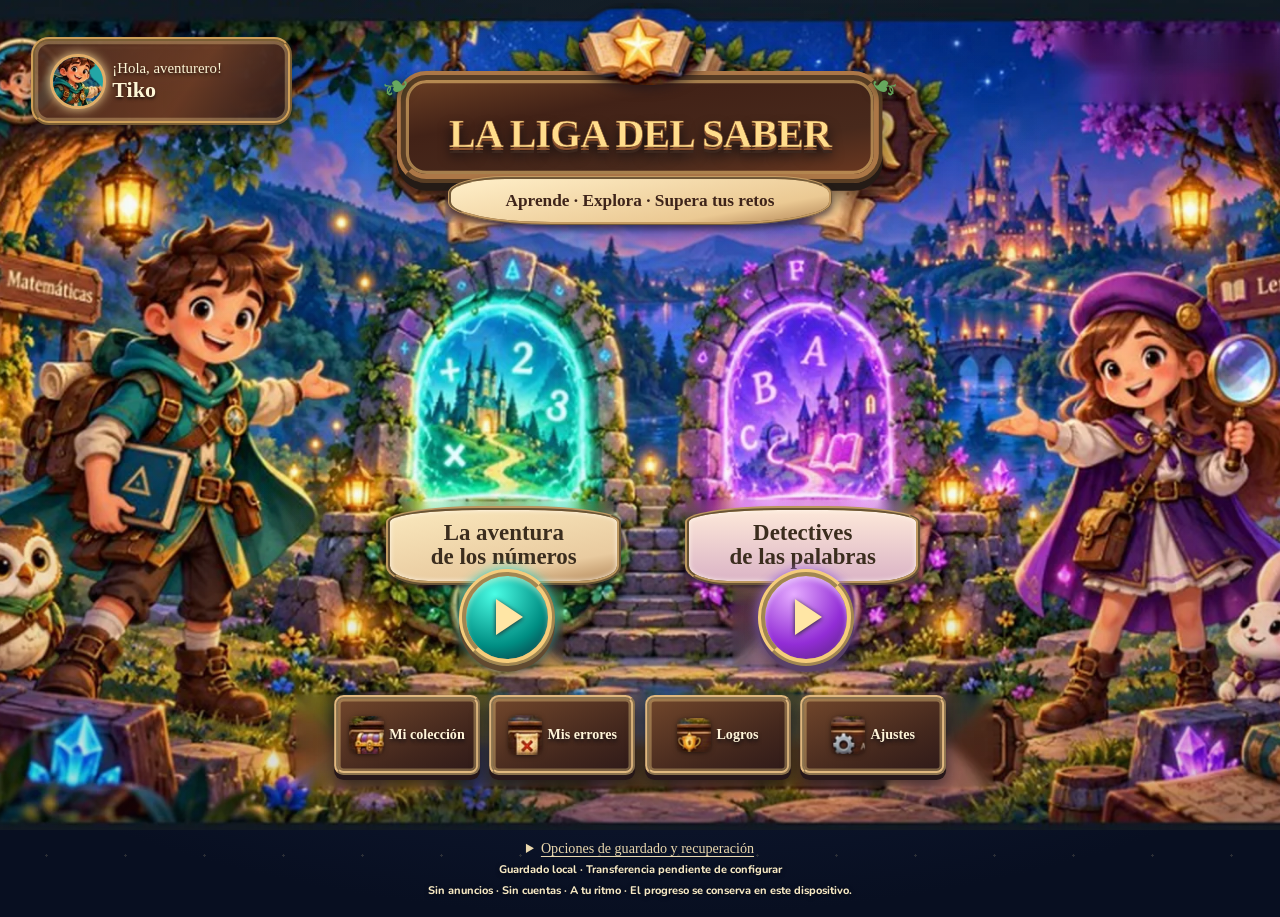
<file: index.html>
<!doctype html>
<html lang="es">
<head>
<meta charset="utf-8"><meta name="viewport" content="width=device-width,initial-scale=1,viewport-fit=cover">
<meta name="theme-color" content="#152340">
<meta name="description" content="La Liga del Saber. Dos aventuras educativas de Matemáticas y Lengua para 3.º de Primaria.">
<link rel="icon" type="image/svg+xml" href="./assets/favicon.svg">
<link rel="manifest" href="./manifest.webmanifest">
<title>La Liga del Saber · El bosque mágico</title>
<link rel="stylesheet" href="./estilos.css"><link rel="stylesheet" href="./visual.css"><link rel="stylesheet" href="./acabados.css"><link rel="stylesheet" href="./tema-pixel.css"><link rel="stylesheet" href="./mejora-v2.css"><link rel="stylesheet" href="./tema-ilustrado-v3.css"><link rel="stylesheet" href="./tema-fantasia-v4.css"><link rel="stylesheet" href="./tema-aventura-v6.css"><link rel="stylesheet" href="./cartas-coleccion.css"><link rel="stylesheet" href="./salas-v11.css">
</head>
<body class="home home-pixel home-cover-v8">
<main class="homepage">
<section class="fantasy-cover" aria-labelledby="pixel-home-title">
  <div class="fantasy-scene" role="group" aria-label="Bosque mágico con dos portales de aventura">
    <div class="cover-sky-magic" aria-hidden="true"></div>
    <aside class="cover-welcome" aria-label="Guía de la aventura">
      <span class="cover-avatar"><img src="./assets/portada/tiko-portada.webp" alt="" width="212" height="301"></span>
      <span><small>¡Hola, aventurero!</small><strong>Tiko</strong></span>
    </aside>
    <header class="cover-heading">
      <img class="cover-book" src="./assets/portada/libro-estrella.webp" alt="" aria-hidden="true" width="360" height="232">
      <h1 id="pixel-home-title">LA LIGA DEL SABER</h1>
    </header>
    <p class="cover-slogan">Aprende · Explora · Supera tus retos</p>
    <div class="cover-art-characters" aria-hidden="true">
      <img class="cover-character cover-tiko" src="./assets/portada/tiko-portada.webp" alt="" width="636" height="903" decoding="async">
      <img class="cover-character cover-nara" src="./assets/portada/nara-portada.webp" alt="" width="729" height="840" decoding="async">
      <img class="cover-pet cover-owl" src="./assets/portada/buho-portada.webp" alt="" width="234" height="246" loading="lazy" decoding="async">
      <img class="cover-pet cover-rabbit" src="./assets/portada/conejo-portada.webp" alt="" width="243" height="261" loading="lazy" decoding="async">
    </div>
    <nav class="cover-portals" aria-label="Elige tu aventura">
      <a class="cover-portal cover-portal-math" href="./matematicas-sda1.html" aria-label="Jugar a La aventura de los números, Matemáticas">
        <img src="./assets/portada/portal-matematicas.webp" alt="" width="519" height="765" decoding="async">
        <span class="cover-portal-title">La aventura<br>de los números</span>
        <span class="cover-portal-play" aria-hidden="true"><span class="cover-triangle"></span></span>
      </a>
      <a class="cover-portal cover-portal-lang" href="./lengua-sda1.html" aria-label="Jugar a Detectives de las palabras, Lengua">
        <img src="./assets/portada/portal-lengua.webp" alt="" width="504" height="765" decoding="async">
        <span class="cover-portal-title">Detectives<br>de las palabras</span>
        <span class="cover-portal-play" aria-hidden="true"><span class="cover-triangle"></span></span>
      </a>
    </nav>
    <nav class="cover-menu" aria-label="Opciones de La Liga del Saber">
      <button type="button" data-liga-open="collection"><img src="./assets/portada/icon-coleccion.webp" alt="" width="128" height="144" loading="lazy" decoding="async"><span>Mi colección</span></button>
      <button type="button" data-liga-open="errors"><img src="./assets/portada/icon-errores.webp" alt="" width="128" height="144" loading="lazy" decoding="async"><span>Mis errores</span></button>
      <button type="button" data-liga-open="progress"><img src="./assets/portada/icon-logros.webp" alt="" width="128" height="144" loading="lazy" decoding="async"><span>Logros</span></button>
      <button type="button" data-liga-open="settings"><img src="./assets/portada/icon-ajustes.webp" alt="" width="128" height="144" loading="lazy" decoding="async"><span>Ajustes</span></button>
    </nav>
  </div>
</section>
<details class="cover-secondary">
  <summary>Opciones de guardado y recuperación</summary>
  <div class="cover-secondary-actions">
    <button type="button" data-sync="request" disabled>Solicitar código</button>
    <button type="button" data-sync="insert" disabled>Insertar código</button>
    <button type="button" data-sync="recovery" disabled>Recuperar control</button>
    <button type="button" data-sync="logout" disabled>Cerrar sesión</button>
  </div>
</details>
<p id="liga-sync-status" class="liga-sync-status" role="status">Guardado local. Transferencia pendiente de configurar.</p>
<footer class="pixel-home-footer">Sin anuncios · Sin cuentas · A tu ritmo · El progreso se conserva en este dispositivo.</footer>
</main>
<script src="./efectos.js"></script><script src="./datos-cartas.js"></script><script src="./partida-local.js"></script><script src="./cartas-inventario.js"></script><script src="./coleccion.js"></script><script src="./sync-config.js"></script><script src="./sincronizacion.js"></script><script src="./pwa.js"></script>
</body></html>
</file>
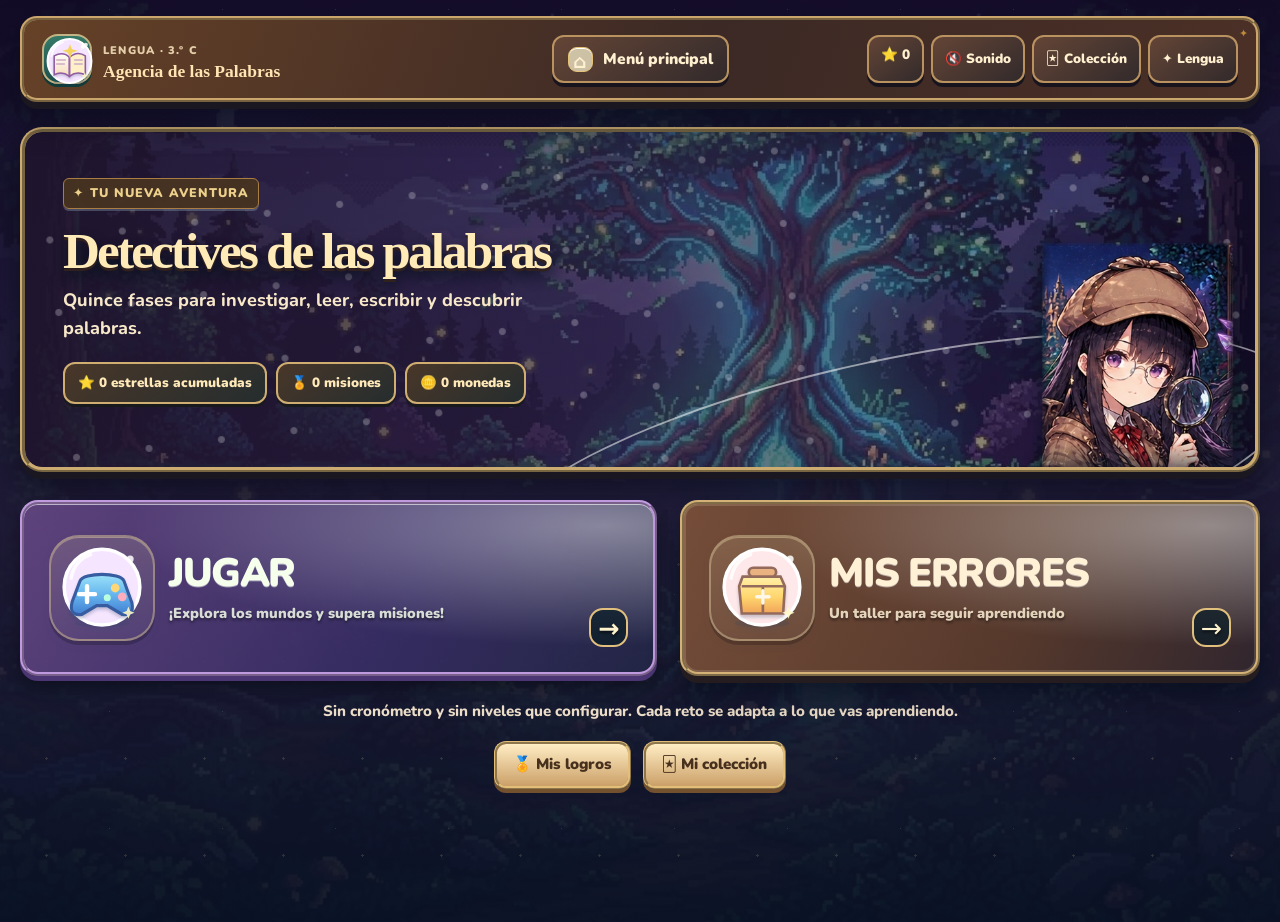
<file: lengua-sda1.html>
<!doctype html>
<html lang="es"><head><meta charset="utf-8"><meta name="viewport" content="width=device-width, initial-scale=1, viewport-fit=cover"><meta name="theme-color" content="#0b1a24"><meta name="description" content="Juegos de Lengua de tercero de Primaria"><link rel="icon" type="image/svg+xml" href="./assets/favicon.svg"><title>Lengua · La Liga del Saber</title><link rel="stylesheet" href="./estilos.css"><link rel="stylesheet" href="./visual.css"><link rel="stylesheet" href="./acabados.css"><link rel="stylesheet" href="./aventura.css"><link rel="stylesheet" href="./interacciones.css"><link rel="stylesheet" href="./mundos.css"><link rel="stylesheet" href="./fases.css"><link rel="stylesheet" href="./tema-pixel.css"><link rel="stylesheet" href="./mejora-v2.css"><link rel="stylesheet" href="./tema-ilustrado-v3.css"><link rel="stylesheet" href="./tema-fantasia-v4.css"><link rel="manifest" href="./manifest.webmanifest"><link rel="stylesheet" href="./bloqueo.css"><link rel="stylesheet" href="./tema-ambientes-v5.css"><link rel="stylesheet" href="./tema-aventura-v6.css"><link rel="stylesheet" href="./actividades-variadas.css"></head>
<body class="game lang-game pixel-game" data-subject="lang"><div id="app"><div class="loading">Preparando la Agencia de las Palabras…</div></div><script src="./contenidos.js"></script><script src="./preguntas-drive.js"></script><script src="./actividades-variadas.js"></script><script src="./lengua-temario.js"></script><script src="./adaptativo.js"></script><script src="./minijuegos.js"></script><script src="./efectos.js"></script><script src="./datos-cartas.js"></script><script src="./coleccion.js"></script><script src="./fases.js"></script><script src="./mapas.js"></script><script src="./partida-local.js"></script><script src="./sync-config.js"></script><script src="./sincronizacion.js"></script><script src="./juego.js"></script><script src="./pwa.js"></script></body></html>
</file>
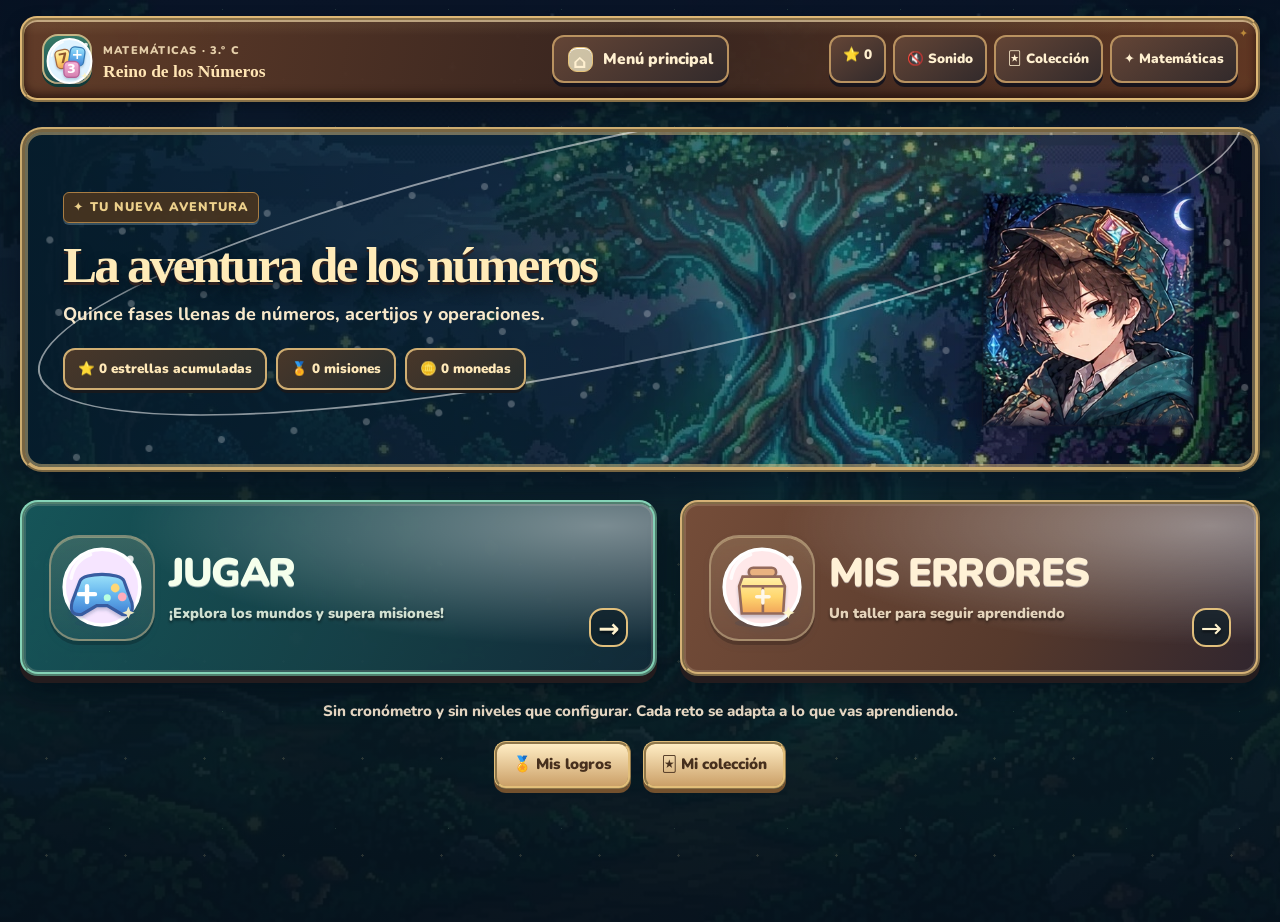
<file: matematicas-sda1.html>
<!doctype html>
<html lang="es"><head><meta charset="utf-8"><meta name="viewport" content="width=device-width, initial-scale=1, viewport-fit=cover"><meta name="theme-color" content="#0b1a24"><meta name="description" content="Aventura matemática interactiva de tercero de Primaria"><link rel="icon" type="image/svg+xml" href="./assets/favicon.svg"><title>Matemáticas · La Liga del Saber</title><link rel="stylesheet" href="./estilos.css"><link rel="stylesheet" href="./visual.css"><link rel="stylesheet" href="./acabados.css"><link rel="stylesheet" href="./aventura.css"><link rel="stylesheet" href="./interacciones.css"><link rel="stylesheet" href="./mundos.css"><link rel="stylesheet" href="./fases.css"><link rel="stylesheet" href="./tema-pixel.css"><link rel="stylesheet" href="./mejora-v2.css"><link rel="stylesheet" href="./tema-ilustrado-v3.css"><link rel="stylesheet" href="./tema-fantasia-v4.css"><link rel="manifest" href="./manifest.webmanifest"><link rel="stylesheet" href="./bloqueo.css"><link rel="stylesheet" href="./tema-ambientes-v5.css"><link rel="stylesheet" href="./tema-aventura-v6.css"><link rel="stylesheet" href="./cartas-coleccion.css"><link rel="stylesheet" href="./tema-unificado-v11.css"></head>
<body class="game math-game pixel-game" data-subject="math"><div id="app"><div class="loading">Preparando el Reino de los Números…</div></div><script src="./contenidos.js"></script><script src="./adaptativo.js"></script><script src="./minijuegos.js"></script><script src="./efectos.js"></script><script src="./datos-cartas.js"></script><script src="./partida-local.js"></script><script src="./cartas-inventario.js"></script><script src="./coleccion.js"></script><script src="./fases.js"></script><script src="./mapas.js"></script><script src="./sync-config.js"></script><script src="./sincronizacion.js"></script><script src="./juego.js"></script><script src="./pwa.js"></script></body></html>
</file>
<file: estilos.css>
@import url('https://fonts.googleapis.com/css2?family=Nunito:wght@400;500;600;700;800;900;1000&display=swap');
:root{font-family:Nunito,system-ui,-apple-system,"Segoe UI",sans-serif;color:#202747;font-size:17px;line-height:1.5;font-synthesis:none}
*{box-sizing:border-box}html{scroll-behavior:smooth}body{margin:0;min-height:100vh}button,input,textarea,select{font:inherit}button,a{ -webkit-tap-highlight-color:transparent}button{cursor:pointer}button:disabled{cursor:default;opacity:.65}a{color:inherit} :focus-visible{outline:4px solid #ffb83f!important;outline-offset:3px} [hidden]{display:none!important}
.home{background:radial-gradient(circle at 12% 5%,#26377c 0,transparent 28%),radial-gradient(circle at 95% 95%,#462c81 0,transparent 35%),#171b44;color:#fff}
.homepage{max-width:1120px;margin:auto;padding:25px 20px 35px}.home-stars{text-align:center;letter-spacing:27px;color:#ffcf75;opacity:.7}.home-header{text-align:center;margin:22px auto 38px}.eyebrow{display:inline-block;padding:7px 15px;border:1px solid #ffffff4d;border-radius:40px;font-size:.78rem;letter-spacing:.12em;font-weight:900;color:#fff3cc}.home-header h1{font-size:clamp(2.8rem,7vw,5.5rem);line-height:1.06;margin:16px auto;font-weight:1000;letter-spacing:-.06em}.home-header em{color:#ffcb69;font-style:normal}.home-header p{color:#d6def8;font-size:clamp(1rem,2.5vw,1.2rem);max-width:620px;margin:auto}
.world-grid{display:grid;grid-template-columns:repeat(2,minmax(0,1fr));gap:25px}.world-card{position:relative;overflow:hidden;display:flex;flex-direction:column;align-items:flex-start;background:#f2f7ff;color:#152f56;padding:25px 30px 28px;text-decoration:none;border-radius:30px;min-height:505px;box-shadow:0 17px 0 #0002,0 22px 50px #0005;transition:transform .2s}.world-card:hover{transform:translateY(-5px)}.math-world{background:linear-gradient(160deg,#dff8ff 0%,#eef7ff 55%,#b6dbff 100%)}.lang-world{background:linear-gradient(160deg,#ffdfec 0%,#fff1f5 60%,#edccff 100%)}.world-badge{font-weight:900;letter-spacing:.07em;font-size:.68rem;border-radius:20px;padding:8px 12px;background:#ffffffc0}.world-illustration{position:relative;align-self:center;width:min(100%,360px);height:190px;margin:16px 0 8px}.hero-planet{position:absolute;inset:22px 70px 8px;border-radius:45% 45% 42% 40%;background:linear-gradient(140deg,#ffdc71,#ff8a40);transform:rotate(-8deg);display:grid;place-items:center;font-weight:1000;font-size:2.6rem;letter-spacing:.05em;color:#633c12;box-shadow:inset -13px -15px 0 #e469352b,0 16px 23px #b6705760}.hero-planet.book{background:linear-gradient(140deg,#a577ff,#f47ca6);color:white;transform:rotate(8deg);border-radius:25px;box-shadow:inset -13px -12px 0 #623b9929,0 16px 23px #ac6a9f5e}.planet{position:absolute;z-index:2;display:grid;place-items:center;border-radius:50%;font-weight:1000;box-shadow:0 7px 18px #0002}.orbit-one{left:27px;top:6px;width:67px;height:67px;background:#fff;color:#4c66a3;font-size:2rem;transform:rotate(-12deg)}.orbit-two{right:21px;top:12px;width:55px;height:55px;background:#ffd666;color:#743a5f;font-size:2rem}.orbit-three{right:45px;bottom:4px;width:60px;height:60px;background:#fff;color:#bb4c83;font-size:2rem}.world-label{font-size:.75rem;font-weight:1000;letter-spacing:.13em;color:#5172a2}.lang-world .world-label{color:#92527c}.world-card h2{font-size:clamp(2.2rem,5vw,3.1rem);letter-spacing:-.05em;line-height:1.1;margin:7px 0;font-weight:1000}.world-card p{margin:7px 0 25px;font-weight:700;color:#576583;flex:1}.world-button{display:flex;justify-content:space-between;gap:12px;align-items:center;width:100%;padding:14px 17px;background:#315ddd;color:#fff;border-radius:15px;font-weight:1000;text-align:center;box-shadow:0 5px 0 #143a91}.lang-world .world-button{background:#9a4ab9;box-shadow:0 5px 0 #6a2789}.home-tip{max-width:700px;margin:36px auto 25px;border:1px solid #ffffff40;border-radius:16px;padding:14px 20px;text-align:center;color:#e4eaff}.homepage footer{text-align:center;color:#b4bddd;font-size:.8rem}
.game{--accent:#286bda;--dark:#173b79;--light:#e7f4ff;background:linear-gradient(145deg,#e7f4ff,#f7faff 43%,#fff3d8);color:#1a2d52}.lang-game{--accent:#9754c6;--dark:#673586;--light:#f6e9ff;background:linear-gradient(145deg,#f7ebff,#fff9ff 55%,#ffe9e0)}
.game-container{max-width:1050px;margin:auto;padding:16px 17px 60px}.game-header{background:#fff;border-radius:21px;padding:13px 18px;box-shadow:0 5px 22px #264b9117;display:flex;gap:14px;justify-content:space-between;align-items:center;flex-wrap:wrap}.brand{display:flex;align-items:center;gap:11px;text-decoration:none}.brand-logo{background:var(--accent);width:45px;height:45px;border-radius:14px;color:white;font-size:1.5rem;display:grid;place-items:center;box-shadow:0 4px 0 #0002}.brand strong{font-weight:1000;display:block;font-size:1.1rem;line-height:1.1}.brand small{font-size:.73rem;color:#78839a;font-weight:900;letter-spacing:.04em}.header-actions{display:flex;gap:9px;align-items:center;flex-wrap:wrap}.pill-info{background:var(--light);border-radius:20px;padding:7px 12px;color:var(--dark);font-weight:1000;font-size:.83rem}.icon-button{background:#f4f6fc;color:#324667;border:0;border-radius:11px;min-height:43px;padding:8px 12px;font-size:.85rem;font-weight:900}.icon-button:hover{background:#e8ebf9}.hero-game{text-align:center;padding:38px 10px 25px}.hero-game .overline{font-weight:1000;letter-spacing:.13em;font-size:.77rem;color:var(--accent)}.hero-game h1{font-size:clamp(2.2rem,5.4vw,4rem);line-height:1.1;letter-spacing:-.045em;font-weight:1000;margin:10px 0}.hero-game p{font-size:1.1rem;color:#60708d;max-width:640px;margin:13px auto}.mascot{display:inline-grid;place-items:center;margin:4px;background:linear-gradient(135deg,#ffde8d,#ff8f79);border-radius:35% 35% 40% 42%;width:105px;height:105px;transform:rotate(-5deg);font-size:3.6rem;box-shadow:0 10px 0 #be6b4d28}.lang-game .mascot{background:linear-gradient(135deg,#e4b1ff,#ffb0c4)}
.primary-btn,.secondary-btn,.choice,.tag-btn{border:0;border-radius:15px;padding:12px 19px;font-weight:1000;min-height:49px;transition:transform .15s,background .15s}.primary-btn{background:var(--accent);color:white;box-shadow:0 5px 0 color-mix(in srgb,var(--accent),#000 35%)}.primary-btn:hover:not(:disabled){transform:translateY(-2px)}.secondary-btn{background:white;color:var(--dark);border:2px solid #dbe3f2}.secondary-btn:hover:not(:disabled){background:var(--light)}.tag-btn{background:var(--light);color:var(--dark);padding:9px 15px;min-height:42px}.action-row{display:flex;gap:12px;align-items:center;justify-content:center;flex-wrap:wrap;margin-top:18px}
.menu-grid{display:grid;grid-template-columns:repeat(3,minmax(0,1fr));gap:15px;margin:19px auto}.menu-card{background:#fff;border:2px solid #e4e9f6;border-radius:24px;padding:22px 18px;text-align:left;min-height:172px;display:flex;flex-direction:column;align-items:flex-start;gap:9px;color:#1e3153;transition:transform .15s,border-color .15s;box-shadow:0 6px 0 #2139770d}.menu-card:hover{transform:translateY(-3px);border-color:var(--accent)}.menu-card .card-icon{font-size:2.25rem;line-height:1.1}.menu-card strong{font-size:1.16rem;line-height:1.2;font-weight:1000}.menu-card span:last-child{font-size:.85rem;color:#6b7792;line-height:1.3;font-weight:700}.section-title{margin:24px 0 15px;font-weight:1000;font-size:clamp(1.65rem,4vw,2.45rem);letter-spacing:-.03em}.section-lead{color:#667490;margin:0 0 20px}.back-line{display:flex;gap:10px;align-items:center;justify-content:space-between;margin:18px 0;flex-wrap:wrap}.level-grid{display:grid;grid-template-columns:repeat(2,minmax(0,1fr));gap:14px}.level-card{text-align:left;border:2px solid #e0e7f4;background:white;border-radius:20px;padding:18px 18px;min-height:140px;box-shadow:0 4px 0 #263e7210}.level-card:hover{border-color:var(--accent)}.level-card strong{font-weight:1000;font-size:1.1rem;display:block}.level-card .level-icon{font-size:2rem;margin-bottom:8px}.level-card small{font-weight:800;color:#7887a1}.level-card .meter{margin-top:12px}.meter{height:9px;border-radius:15px;background:#e6edf6;overflow:hidden}.meter span{display:block;height:100%;background:linear-gradient(90deg,#45cbb3,#1eaf8c);border-radius:15px}
.paper{background:#fff;border:2px solid #e3eaf7;border-radius:24px;padding:clamp(18px,4vw,38px);box-shadow:0 8px 35px #24437e14;margin:17px auto}.paper.narrow{max-width:780px}.lesson p{font-size:1.08rem}.lesson-example{background:#f4f7ff;border-left:5px solid var(--accent);border-radius:12px;padding:16px 20px;margin:18px 0;font-size:1.13rem}.lesson-example strong{color:var(--dark)}.lesson-example ul{padding-left:24px}.lesson h3{margin-top:20px;font-weight:1000}.q-top{display:flex;gap:15px;justify-content:space-between;align-items:center;flex-wrap:wrap}.q-steps{font-size:.84rem;color:#697993;font-weight:1000}.q-title{font-size:clamp(1.38rem,3.2vw,2rem);font-weight:1000;line-height:1.3;margin:23px 0 14px}.question-sub{color:#647591;font-weight:700;margin:0 0 16px}.question-visual{padding:17px;text-align:center;background:#f1f7ff;border:2px dashed #bfcef0;border-radius:15px;margin:16px 0;font-size:1.65rem;letter-spacing:.08em;font-weight:1000;white-space:pre-line}.lang-game .question-visual{background:#fcf4ff;border-color:#e8c9f7}.options{display:grid;grid-template-columns:repeat(2,minmax(0,1fr));gap:12px;margin:20px 0}.choice{background:#f6f8ff;color:#203357;border:2px solid #dfe6f4;text-align:center;min-height:59px;font-size:1.04rem}.choice:hover:not(:disabled){border-color:var(--accent);background:var(--light)}.choice.selected{background:var(--light);border-color:var(--accent)}.choice.correct{background:#e3faed;border-color:#3dbb7b;color:#126944}.choice.incorrect{background:#fff0f0;border-color:#e98c8c;color:#a22b2b}.field{width:100%;padding:13px 16px;border-radius:14px;border:2px solid #d0dced;color:#203357;font-size:1.3rem;font-weight:800;background:#fff;min-height:55px}.field:focus{border-color:var(--accent);outline:none}.field.long{font-size:1.03rem;min-height:145px;resize:vertical;line-height:1.7}.field::placeholder{color:#9eaac0}.feedback{margin:18px 0 4px;padding:16px 18px;border-radius:16px;background:#eef8ff;border:1px solid #b9d9fa;font-weight:800}.feedback.ok{background:#ebfbf1;border-color:#a1dec0;color:#14684b}.feedback.bad{background:#fff6e7;border-color:#f5d79d;color:#76531e}.feedback p{margin:6px 0 0;font-weight:700}.feedback small{font-weight:700}.help-text{background:#fff8db;border:1px solid #ffe39e;border-radius:13px;padding:12px 15px;margin:12px 0;font-weight:800}.progress-row{display:flex;justify-content:space-between;gap:10px;align-items:center;font-size:.9rem;font-weight:900;color:#697894}.progress-row .meter{width:min(420px,50%)}.reading{font-size:1.16rem;line-height:1.85;white-space:pre-line;background:#fffdf7;padding:23px;border-radius:16px;border:1px solid #f1e7cc;max-height:440px;overflow:auto}.reading::first-letter{font-size:1.55em;font-weight:1000;color:var(--accent)}.dictation-guide{font-size:.86rem;color:#657491}.score-big{font-size:clamp(3rem,9vw,5.4rem);font-weight:1000;color:var(--accent);line-height:1.3}.result-list{margin-top:18px;display:grid;gap:12px}.result-item{border-radius:14px;padding:14px;background:#f5f7fc;line-height:1.4}.result-item b{display:block;margin-bottom:3px}.badge-star{font-size:2rem}.stat-grid{display:grid;grid-template-columns:repeat(3,1fr);gap:12px}.stat{background:var(--light);border-radius:16px;padding:18px;text-align:center}.stat strong{display:block;font-size:1.8rem;font-weight:1000;color:var(--dark)}.stat small{font-weight:800;color:#5b7088}.small-note{font-size:.84rem;color:#73809a}.filter-row{display:flex;flex-wrap:wrap;gap:9px}.tick{display:flex;align-items:center;gap:10px;padding:13px;border:1px solid #e5eaf4;border-radius:12px;background:#f9fbff;font-weight:800}.tick input{width:22px;height:22px;accent-color:var(--accent)}.mini-label{display:block;margin:9px 0;font-size:.9rem;font-weight:900;color:#506381}.hint-tools{margin:13px 0;display:flex;flex-wrap:wrap;gap:9px}.footer-nav{margin:45px auto;text-align:center;font-size:.82rem;color:#8492a8}.footer-nav a{color:var(--dark);font-weight:900}.error-banner{max-width:700px;margin:30px auto;background:#fff3f3;border:2px solid #e8a1a1;padding:25px;border-radius:18px;color:#862d2d}
@media(max-width:800px){.menu-grid{grid-template-columns:repeat(2,minmax(0,1fr))}.world-grid{gap:14px}.world-card{padding:22px;min-height:480px}}
@media(max-width:630px){.world-grid{grid-template-columns:1fr;max-width:450px;margin:auto}.home-header{margin:16px auto 28px}.home-stars{letter-spacing:12px}.world-card{min-height:0}.world-illustration{height:160px}.hero-planet{inset:15px 75px 5px}.game-container{padding:10px 11px 42px}.game-header{padding:10px}.header-actions{gap:5px}.pill-info{padding:6px 9px}.hero-game{padding:25px 5px 17px}.menu-grid{gap:10px}.menu-card{padding:15px 12px;min-height:155px}.level-grid{grid-template-columns:1fr}.paper{padding:19px 15px;border-radius:18px}.options{grid-template-columns:1fr;gap:9px}.stat-grid{grid-template-columns:1fr 1fr}.q-title{margin-top:19px}.reading{font-size:1.07rem;padding:14px}.brand strong{font-size:.92rem}.brand small{font-size:.65rem}}
@media(max-width:370px){.menu-grid{grid-template-columns:1fr}.menu-card{min-height:115px}.stat-grid{grid-template-columns:1fr}.header-actions{width:100%;justify-content:space-between}}
@media(prefers-reduced-motion:reduce){*,*:before,*:after{animation:none!important;transition:none!important;scroll-behavior:auto!important}}

.memory-grid{display:grid;grid-template-columns:repeat(4,minmax(0,1fr));gap:11px;margin:22px 0}.memory-card{border:2px solid #c9d5ed;border-radius:16px;background:linear-gradient(140deg,var(--light),#fff);min-height:100px;padding:12px;font-weight:1000;font-size:clamp(.9rem,2.5vw,1.17rem);color:var(--dark);box-shadow:0 5px 0 #14255b16;overflow-wrap:anywhere}.memory-card:not(:disabled):hover{transform:translateY(-2px);border-color:var(--accent)}.memory-card.memory-found{background:#dff9ec;color:#146e43;border-color:#7cdab1;opacity:1}@media(max-width:630px){.memory-grid{grid-template-columns:repeat(2,minmax(0,1fr))}.memory-card{min-height:100px}}
</file>
<file: visual.css>
/* La Liga del Saber · rediseño visual 2026. Base funcional en estilos.css */
:root{--font-display:"Nunito",system-ui,-apple-system,"Segoe UI",sans-serif;font-family:var(--font-display);font-optical-sizing:auto}
body{overflow-x:hidden}a,button{-webkit-tap-highlight-color:transparent}a:focus-visible,button:focus-visible,input:focus-visible,textarea:focus-visible{outline:3px solid #ffbd43;outline-offset:4px}
.home-v2{position:relative;isolation:isolate;overflow:hidden;min-height:100vh;background:radial-gradient(ellipse at 50% -18%,#465dac 0,transparent 52%),radial-gradient(ellipse at 6% 56%,#254778 0,transparent 34%),radial-gradient(ellipse at 103% 60%,#45275e 0,transparent 38%),#161a41;color:#f8f9ff}
.home-v2:before{content:"";position:absolute;z-index:-1;inset:0;opacity:.31;background-image:radial-gradient(circle,#fff 1.3px,transparent 2px),radial-gradient(circle,#f8d27f 1px,transparent 2px);background-size:121px 107px,173px 157px;background-position:11px 18px,76px 67px}
.home-v2:after{content:"";pointer-events:none;position:absolute;z-index:-1;width:900px;height:340px;left:50%;transform:translateX(-50%);bottom:-220px;border-radius:50%;background:#607cd7;filter:blur(110px);opacity:.17}
.ambient{position:absolute;z-index:-1;pointer-events:none;border-radius:50%;filter:blur(7px);opacity:.25}.ambient-a{width:240px;height:240px;top:17%;left:-130px;background:#72baff}.ambient-b{width:290px;height:290px;right:-180px;top:22%;background:#c996ff}
.home-v2 .homepage{max-width:1230px;padding:23px 26px 34px}
.home-topbar{display:flex;align-items:center;justify-content:space-between;gap:18px;padding:3px 4px 16px;border-bottom:1px solid #ffffff21}
.topbar-logo{display:inline-flex;align-items:center;gap:11px;font-size:.96rem;font-weight:1000;letter-spacing:.07em;text-decoration:none;color:#f1eefe}
.topbar-logo b{color:#ffc966}.logo-symbol{width:37px;height:37px;display:grid;place-items:center;background:linear-gradient(150deg,#fff3a9,#ffc25f 50%,#e67f50);border:2px solid #fff4cb;border-radius:12px;box-shadow:0 4px 0 #b36f43,0 8px 20px #0003;color:#7f4c4f}
.topbar-course{color:#f7eecb;font-weight:1000;font-size:.74rem;letter-spacing:.13em}.topbar-course span{color:#ffbd6f;margin:0 7px}
.home-v2 .home-header{margin:42px auto 33px;text-align:center;max-width:1000px}
.home-kicker{font-size:.79rem;font-weight:1000;letter-spacing:.18em;color:#e9d9fd}.home-kicker .sparkle{color:#ffcb67;padding:0 10px;font-size:1.04rem}
.home-v2 .home-header h1{font-size:clamp(2.9rem,6.1vw,5.9rem);font-weight:1000;letter-spacing:-.062em;line-height:1.08;margin:17px auto 17px;text-shadow:0 6px 28px #060e4180}
.home-v2 .home-header h1 em{font-style:normal;background:linear-gradient(180deg,#fff0b5 12%,#ffd07b 45%,#f59a6d 95%);-webkit-background-clip:text;background-clip:text;color:transparent;text-shadow:none}
.home-v2 .home-header p{color:#d5daf2;font-size:clamp(1rem,2.1vw,1.17rem);max-width:695px;line-height:1.65;margin:0 auto}
.hero-stars{display:inline-flex;align-items:center;gap:13px;color:#c2c7e4;font-size:.73rem;letter-spacing:.14em;font-weight:1000;margin-top:20px}.hero-stars .star-shape{color:#ffd87d;font-size:1.1rem}.dot-sep{color:#ffbf81}
.home-v2 .world-grid{grid-template-columns:repeat(2,minmax(0,1fr));gap:30px;max-width:1120px;margin:0 auto}
.home-v2 .world-card{display:block;position:relative;padding:0;min-height:0;border-radius:30px;border:1px solid #ffffff88;overflow:hidden;box-shadow:0 11px 0 #0003,0 30px 70px #070c2878;transition:transform .22s ease,box-shadow .22s ease;background:#fff;color:#253052}
.home-v2 .world-card:hover{transform:translateY(-6px);box-shadow:0 16px 0 #0002,0 36px 75px #080d3a9c}
.home-v2 .math-world{border-color:#b3eaff;background:#eaf6ff}.home-v2 .lang-world{border-color:#f7d4ff;background:#fff0fa}
.world-art{position:relative;isolation:isolate;display:grid;place-items:center;height:clamp(245px,25vw,310px);overflow:hidden}
.math-world .world-art{background:radial-gradient(ellipse at 55% 65%,#d8f7ff 0,#c5edff 48%,#77c5fb 100%)}
.lang-world .world-art{background:radial-gradient(ellipse at 55% 60%,#fce0ff 0,#edccff 50%,#b595e8 100%)}
.world-art:after{content:"";position:absolute;inset:auto 0 0;height:70px;background:linear-gradient(transparent,#eaf6ff);z-index:2;pointer-events:none}.lang-world .world-art:after{background:linear-gradient(transparent,#fff0fa)}
.world-art img{display:block;position:relative;z-index:1;width:100%;height:100%;object-fit:contain;filter:drop-shadow(0 16px 10px #2624691d);transform:scale(1.06);transition:transform .4s cubic-bezier(.25,1,.4,1)}.world-card:hover .world-art img{transform:scale(1.11) translateY(-4px)}
.world-number{position:absolute;z-index:3;top:20px;left:21px;font-size:.89rem;font-weight:1000;letter-spacing:.06em;background:#ffffffd9;color:#4569a0;padding:6px 12px;border-radius:99px;box-shadow:0 3px 12px #5066a41e}.lang-world .world-number{color:#965dae}
.floating-light{position:absolute;inset:5% 15%;z-index:0;border-radius:50%;filter:blur(30px)}.light-a{background:#fbfffcb2}.light-b{background:#fff8ffa8}
.world-banner{position:absolute;bottom:5px;left:22px;right:22px;z-index:4;font-size:.69rem;letter-spacing:.12em;font-weight:1000;color:#527bb1}.world-banner span{color:#eab14a;padding-right:7px}.lang-world .world-banner{color:#925eaa}
.world-card-body{position:relative;padding:14px 27px 27px;display:flex;flex-direction:column;min-height:275px}
.home-v2 .world-badge{align-self:flex-start;background:#d4efff;border:1px solid #b1dcf4;border-radius:40px;padding:6px 12px;font-size:.68rem;color:#286797;font-weight:1000;letter-spacing:.09em}
.lang-world .world-badge{background:#f3d5f9;border-color:#e9baf3;color:#8a478b}
.home-v2 .world-card h2{font-size:clamp(2.15rem,3.7vw,3.1rem);letter-spacing:-.05em;margin:9px 0 6px;line-height:1.1;color:#244373}
.home-v2 .lang-world h2{color:#753c8e}.world-title-spark{font-size:.45em;vertical-align:middle;color:#edb34d}
.home-v2 .world-card p{margin:3px 0 16px;color:#65718a;font-size:.98rem;line-height:1.48;flex:0;font-weight:700;min-height:54px}
.world-features{display:flex;gap:6px;flex-wrap:wrap;align-items:center;margin-bottom:23px}.world-features span{display:inline-flex;align-items:center;background:#f7fbff;border:1px solid #d3e9fb;color:#4070a1;font-size:.7rem;font-weight:1000;border-radius:100px;padding:5px 10px}.lang-world .world-features span{background:#fff8ff;border-color:#e9d5ed;color:#945ca4}
.home-v2 .world-button{margin-top:auto;display:flex;align-items:center;justify-content:space-between;padding:13px 13px 13px 22px;border-radius:16px;border:1px solid #2461b9;background:linear-gradient(180deg,#457de3,#285cc1);color:white;box-shadow:0 5px 0 #164899,0 8px 20px #2b5ca337;min-height:63px;letter-spacing:.01em;text-align:left;font-size:1.03rem;font-weight:1000}.lang-world .world-button{border-color:#8b48b4;background:linear-gradient(180deg,#bd70e3,#9251bc);box-shadow:0 5px 0 #68278c,0 8px 20px #8a48ad30}
.round-arrow{display:grid;place-items:center;width:37px;height:37px;background:#ffffff24;border-radius:12px;font-size:1.5rem;line-height:1;border:1px solid #ffffff35}
.home-v2 .home-tip{max-width:820px;margin:37px auto 27px;display:flex;align-items:center;text-align:left;gap:16px;color:#eff0ff;background:#ffffff0d;border:1px solid #ffffff2e;border-radius:22px;padding:16px 22px}.tip-icon{width:45px;height:45px;flex:none;border-radius:14px;background:#ffffff1b;display:grid;place-items:center;font-size:1.45rem}.home-tip strong,.home-tip div span{display:block}.home-tip strong{font-size:.92rem}.home-tip div span{font-size:.82rem;color:#b8c5e5;line-height:1.5}.home-footer{display:flex;justify-content:space-between;gap:10px;font-size:.78rem;font-weight:800;color:#9faed4;border-top:1px solid #ffffff19;padding-top:24px}

/* Inner game: floating quest world and centered header */
.game{--accent:#2e72cb;--accent-deep:#164b97;--soft-accent:#e5f4ff;--ink:#1b3559;background:radial-gradient(circle at 8% 4%,#d1edff 0,transparent 29%),radial-gradient(circle at 94% 35%,#f9edc1 0,transparent 30%),linear-gradient(165deg,#deefff 0,#f5faff 57%,#ecf1ff 100%)!important;color:#263753;min-height:100vh;position:relative;isolation:isolate}
.lang-game{--accent:#9551bc;--accent-deep:#773597;--soft-accent:#f8eaff;--ink:#4d2f6d;background:radial-gradient(circle at 7% 5%,#f1d9ff 0,transparent 29%),radial-gradient(circle at 96% 31%,#ffe5e9 0,transparent 30%),linear-gradient(160deg,#f5e6ff,#fffbfd 57%,#f5eaff)!important}
.game:before{content:"";position:absolute;z-index:-1;inset:0;background:radial-gradient(circle,#99a7cd 1px,transparent 1.5px);background-size:52px 52px;opacity:.13;pointer-events:none}
.game .game-container{max-width:1160px;padding:16px 18px 65px}
.game .game-header{position:relative;z-index:10;display:grid;grid-template-columns:minmax(0,1fr) auto minmax(0,1fr);gap:16px;align-items:center;padding:13px 18px;min-height:86px;background:linear-gradient(145deg,#fff,#f9fcff);border:1px solid #fff;box-shadow:0 7px 0 #7593c315,0 15px 44px #25457318;border-radius:23px}
.lang-game .game-header{background:linear-gradient(145deg,#fff,#fffbff)}
.game .brand{width:100%;min-width:0;gap:11px;text-decoration:none}.game .brand strong{font-weight:1000;font-size:1.09rem;color:var(--ink);line-height:1.2}.game .brand small{font-size:.65rem;color:var(--accent);letter-spacing:.11em;font-weight:1000}.game .brand-logo{background:linear-gradient(145deg,#76c7ff,var(--accent));border-radius:16px;box-shadow:0 5px 0 var(--accent-deep),0 8px 16px #0002;border:2px solid #e0f8ff;width:50px;height:50px;flex:none}.lang-game .brand-logo{background:linear-gradient(145deg,#dd9bf1,var(--accent));border-color:#f8e3ff}
.game .header-main-menu{grid-column:2;justify-self:center;display:inline-flex;align-items:center;justify-content:center;gap:10px;padding:12px 22px;background:linear-gradient(180deg,#fff7d9,#ffdd82 100%);border:2px solid #fff8e6;border-radius:16px;box-shadow:0 5px 0 #c38f37,0 10px 18px #cba34a35;color:#63461a;font-size:.91rem;font-weight:1000;text-decoration:none;white-space:nowrap;min-height:48px;transition:transform .15s}
.game .header-main-menu:hover{transform:translateY(-2px)}.game .header-main-menu .menu-glyph{font-size:1.1rem}
.game .header-actions{grid-column:3;justify-self:end;justify-content:flex-end;gap:8px;flex-wrap:nowrap}
.game .pill-info{white-space:nowrap;padding:8px 12px;border-radius:100px;background:#f5f1dc;color:#8e6928;border:1px solid #f7e1a4;box-shadow:inset 0 1px 0 #fff;font-weight:1000;font-size:.8rem}
.game .icon-button{border:1px solid #dce6f7;background:linear-gradient(180deg,#fff,#f0f6ff);color:var(--accent-deep);box-shadow:0 3px 0 #cad7ea;border-radius:12px;padding:9px 12px;min-height:47px;font-size:.79rem;font-weight:1000;white-space:nowrap}
.lang-game .icon-button{background:linear-gradient(180deg,#fff,#fbf1ff);border-color:#ead7f6}
.game .icon-button:hover{background:var(--soft-accent)}
.game .hero-game{position:relative;overflow:hidden;isolation:isolate;display:flex;align-items:center;justify-content:space-between;gap:12px;min-height:275px;margin:25px 0 28px;border-radius:29px;border:1px solid #ffffffa8;text-align:left;padding:35px 38px;background:radial-gradient(ellipse at 72% 39%,#b9eaff 0,transparent 46%),linear-gradient(135deg,#e3f5ff,#f3fbff 58%,#ccecf6);box-shadow:0 8px 0 #97b8d424,0 20px 40px #25628c20}
.lang-game .hero-game{background:radial-gradient(ellipse at 71% 32%,#efd2ff 0,transparent 47%),linear-gradient(135deg,#fbe7ff,#fff5ff 57%,#f4d3f4)}
.game .hero-game:before{content:"";position:absolute;z-index:-1;inset:0;opacity:.42;background-image:radial-gradient(circle,#fff 3px,transparent 4px);background-size:73px 73px;transform:rotate(-7deg)}
.game .hero-copy{position:relative;z-index:2;max-width:580px}
.game .hero-game .overline{font-size:.72rem;color:var(--accent-deep);font-weight:1000;letter-spacing:.14em;background:#ffffffab;border:1px solid #ffffffb8;display:inline-flex;padding:8px 14px;border-radius:99px}
.game .hero-game h1{font-weight:1000;font-size:clamp(2.1rem,4.2vw,3.75rem);line-height:1.04;letter-spacing:-.056em;margin:15px 0 10px;color:var(--accent-deep);text-shadow:0 2px 0 #fff9}
.game .hero-game p{font-size:1.06rem;font-weight:750;color:#637896;max-width:520px;line-height:1.55;margin:0 0 19px}
.lang-game .hero-game p{color:#83638d}
.game .game-hero-art{position:absolute;z-index:1;right:-5px;bottom:-16px;width:min(52%,520px);height:110%;object-fit:contain;object-position:center bottom;filter:drop-shadow(0 12px 12px #2b528a14);pointer-events:none}
.game .mascot{display:none}
.game .menu-grid{grid-template-columns:repeat(3,minmax(0,1fr));gap:18px;margin:20px auto}
.game .menu-card{position:relative;isolation:isolate;overflow:hidden;min-height:181px;padding:24px 21px 22px;border:1px solid #fff;border-radius:23px;background:linear-gradient(160deg,#fff,#f7fbff);box-shadow:0 7px 0 #a5b7da36,0 13px 27px #3d65a414;transition:transform .18s,box-shadow .18s,border-color .18s}
.game .menu-card:before{content:"";position:absolute;z-index:-1;width:180px;height:180px;border-radius:50%;right:-65px;top:-68px;background:#e3efff;opacity:.63}
.game .menu-card:nth-child(3n+2):before{background:#f7e7ff}.game .menu-card:nth-child(3n+3):before{background:#fff0cb}
.game .menu-card:after{content:"↗";position:absolute;right:20px;bottom:17px;border-radius:9px;background:#eff4ff;border:1px solid #e2e9f8;display:grid;place-items:center;width:27px;height:27px;color:#8495ae;font-weight:1000}
.game .menu-card:hover{transform:translateY(-4px);border-color:#b4d7ff;box-shadow:0 9px 0 #a4b7d43d,0 20px 34px #43659d2d}
.game .menu-card .card-icon{width:67px;height:67px;display:grid;place-items:center;background:linear-gradient(150deg,#e0f6ff,#fff);border:2px solid #fff;border-radius:20px;box-shadow:0 4px 0 #c4d5ed,0 8px 16px #7091c522;font-size:2.3rem;margin-bottom:7px}
.game .menu-card:nth-child(3n+2) .card-icon{background:linear-gradient(145deg,#f3e6ff,#fff)}.game .menu-card:nth-child(3n+3) .card-icon{background:linear-gradient(145deg,#fff0d0,#fff)}
.game .menu-card strong{color:var(--accent-deep);font-size:1.16rem;letter-spacing:-.015em;font-weight:1000}
.game .menu-card span:last-child{font-size:.84rem;max-width:90%;line-height:1.45;color:#74849f;font-weight:750}
.game .section-title{font-size:clamp(1.65rem,3.5vw,2.75rem);font-weight:1000;letter-spacing:-.047em;line-height:1.17;color:var(--accent-deep);margin:26px 0 11px}
.game .section-lead{font-weight:750;line-height:1.5;color:#6c7d97}
.game .back-line{margin:25px 0 16px}
.game .level-grid{gap:18px}
.game .level-card{position:relative;isolation:isolate;overflow:hidden;border:1px solid #fff;background:linear-gradient(145deg,#fff,#f5faff);border-radius:23px;min-height:168px;padding:22px 24px;box-shadow:0 6px 0 #b6c3dd46,0 11px 22px #3e5b9217;transition:transform .15s,box-shadow .15s}
.game .level-card:before{content:"";position:absolute;z-index:-1;right:-42px;top:-38px;width:160px;height:155px;border-radius:50%;background:#e5f5ff}
.game .level-card:nth-child(even):before{background:#f4e8ff}.game .level-card:nth-child(3n):before{background:#fff1d9}
.game .level-card:hover{transform:translateY(-3px);border-color:#cae2f7;box-shadow:0 8px 0 #b6c3dd46,0 15px 25px #3e5b922c}
.game .level-card .level-icon{display:grid;place-items:center;width:67px;height:67px;border-radius:20px;background:linear-gradient(150deg,#e3f4ff,#fff);border:2px solid #fff;box-shadow:0 4px 0 #c5dbed;font-size:2.25rem;margin-bottom:12px}
.game .level-card strong{color:var(--accent-deep);font-size:1.12rem;font-weight:1000}
.game .level-card small{font-size:.84rem;line-height:1.4;color:#72809a;font-weight:750}
.game .meter{height:10px;border-radius:20px;background:#e8eff8;box-shadow:inset 0 2px 2px #9faccc20}
.game .meter span{background:linear-gradient(90deg,#6bd4a2,#2aaa86);box-shadow:0 0 7px #56cfad69}
.game .paper{background:linear-gradient(155deg,#fff,#fbfdff);border:1px solid #fff;border-radius:25px;box-shadow:0 8px 0 #b7c6e43b,0 16px 34px #4262971b}
.lang-game .paper{background:linear-gradient(155deg,#fff,#fffaff)}
.game .paper h2,.game .paper h3{color:var(--accent-deep)}
.game .lesson-example{background:linear-gradient(120deg,var(--soft-accent),#fff);border-left:5px solid var(--accent);border-radius:15px;box-shadow:inset 0 0 0 1px #d4e4f534;color:#334365}
.game .question-visual{border-radius:19px;background:linear-gradient(135deg,#e5f6ff,#f6fbff);border:2px dashed #aad6f4;padding:22px 17px;box-shadow:inset 0 0 22px #b9e7ff47}
.lang-game .question-visual{background:linear-gradient(135deg,#f7e6ff,#fffbff);border-color:#e9baf6}
.game .reading{border-radius:20px;background:repeating-linear-gradient(to bottom,#fffefa 0px,#fffefa 36px,#e4edfa 37px,#fffefa 38px);border:1px solid #e3e3dc;box-shadow:inset 0 0 12px #dedcc320}
.game .primary-btn{border:1px solid color-mix(in srgb,var(--accent),white 18%);background:linear-gradient(180deg,color-mix(in srgb,var(--accent),white 19%),var(--accent));border-radius:15px;padding:13px 22px;box-shadow:0 5px 0 var(--accent-deep),0 9px 18px #4069a123;color:#fff;font-weight:1000}
.game .secondary-btn{border:2px solid #e1e8f5;border-radius:15px;background:linear-gradient(180deg,#fff,#f7faff);box-shadow:0 4px 0 #d1daeb;color:var(--accent-deep);font-weight:1000}
.game .tag-btn{background:linear-gradient(180deg,#f3faff,#dfecff);border:1px solid #d3e2f6;box-shadow:0 3px 0 #c6d6ec;border-radius:12px;color:var(--accent-deep)}
.game .choice{border:2px solid #dce8f9;border-radius:17px;background:linear-gradient(160deg,#fff,#f2f7ff);box-shadow:0 4px 0 #c7d7ec;color:#26395a}
.game .choice:hover:not(:disabled){background:#eaf6ff;border-color:#82b7f2}.game .choice.correct{background:linear-gradient(160deg,#edfff2,#cdf7dd);border-color:#38bd77;color:#166c43}.game .choice.incorrect{background:linear-gradient(160deg,#fff0f0,#ffe0e0);border-color:#eb9393;color:#a42d35}
.game .feedback{border-radius:17px}.game .stat{border-radius:18px;border:1px solid #fff;box-shadow:inset 0 1px 0 #fff,0 3px 0 #c7d9e776}.game .stat strong{font-weight:1000}
.game .memory-card{border-radius:20px;box-shadow:0 5px 0 #b8c8e0;background:linear-gradient(140deg,#fff,#edf5ff)}.game .footer-nav{color:#7f8ca5}
@media(max-width:1000px){.game .game-header{grid-template-columns:minmax(0,1fr) auto;gap:12px}.game .header-main-menu{grid-column:1/3;grid-row:2;justify-self:center;min-width:220px}.game .header-actions{grid-column:2;grid-row:1}.game .brand{grid-column:1;grid-row:1}.game .game-hero-art{width:49%}.game .hero-copy{max-width:58%}}
@media(max-width:800px){.home-v2 .world-grid{gap:18px}.world-card-body{padding:14px 19px 23px}.home-v2 .world-card h2{font-size:2.15rem}.world-art{height:245px}.game .menu-grid{gap:14px;grid-template-columns:repeat(2,minmax(0,1fr))}.game .menu-card{min-height:175px}}
@media(max-width:650px){.home-v2 .homepage{padding:16px 15px 35px}.topbar-course{font-size:.62rem}.topbar-logo{font-size:.75rem;letter-spacing:.045em}.home-v2 .home-header{margin:32px auto 29px}.home-v2 .home-header h1{font-size:clamp(2.25rem,9vw,3.4rem)}.home-kicker{font-size:.65rem;letter-spacing:.07em}.home-kicker .sparkle{padding:0 4px}.hero-stars{font-size:.59rem;gap:7px;letter-spacing:.07em}.home-v2 .world-grid{grid-template-columns:1fr;max-width:470px;margin:auto;gap:27px}.world-art{height:240px}.home-v2 .world-card p{min-height:0}.world-card-body{min-height:255px}.home-v2 .home-tip{margin-top:27px;padding:14px 15px}.home-footer{flex-direction:column;text-align:center}.game .game-container{padding:10px 10px 42px}.game .game-header{padding:10px 12px;border-radius:17px;gap:11px}.game .header-actions{gap:5px}.game .brand-logo{width:40px;height:40px;font-size:1.2rem;border-radius:12px}.game .brand strong{font-size:.88rem}.game .brand small{font-size:.58rem}.game .pill-info{font-size:.75rem;padding:7px 9px}.game .icon-button{font-size:.74rem;padding:7px 8px;min-height:40px}.game .header-main-menu{width:100%;font-size:.86rem;min-height:43px;box-shadow:0 4px 0 #c38f37;padding:9px}.game .hero-game{padding:24px 22px 144px;min-height:330px;margin:17px 0 20px;align-items:flex-start;border-radius:22px}.game .hero-copy{max-width:100%}.game .hero-game h1{font-size:clamp(2rem,7vw,2.65rem);max-width:500px}.game .hero-game p{font-size:.94rem;max-width:420px}.game .game-hero-art{width:min(68%,340px);height:210px;right:-8px;bottom:-38px;object-fit:contain}.game .menu-grid{gap:10px}.game .menu-card{min-height:165px;padding:17px 14px;border-radius:19px}.game .menu-card .card-icon{width:55px;height:55px;font-size:1.8rem;border-radius:16px}.game .menu-card strong{font-size:1rem}.game .menu-card span:last-child{font-size:.75rem}.game .menu-card:after{right:9px;bottom:11px;width:23px;height:23px}.game .level-card{min-height:150px;padding:18px 19px}.game .paper{border-radius:20px}.game .section-title{margin:19px 0 11px}}
@media(max-width:410px){.game .brand small{display:none}.game .brand strong{font-size:.86rem}.game .header-actions .icon-button{font-size:.7rem;padding:7px}.game .menu-card{min-height:156px}.game .hero-game{padding-bottom:120px;min-height:318px}.game .game-hero-art{height:175px;bottom:-24px}.world-art{height:220px}}
@media(max-width:340px){.game .menu-grid{grid-template-columns:1fr}.game .game-header{grid-template-columns:1fr}.game .brand{grid-row:1;grid-column:1}.game .header-actions{grid-row:2;grid-column:1;justify-self:center}.game .header-main-menu{grid-row:3;grid-column:1}.topbar-course{display:none}}
@media(prefers-reduced-motion:reduce){.home-v2 .world-card,.world-art img,.game .menu-card,.game .level-card,.game .header-main-menu{transition:none!important}.home-v2 .world-card:hover,.world-card:hover .world-art img,.game .menu-card:hover,.game .level-card:hover{transform:none!important}}
</file>
<file: acabados.css>
/* Identidad visual ilustrada · La Liga del Saber · octubre 2026
   Contenido y motores de juego sin cambios pedagógicos. */
:root{--medal-gold:#f9c66b}
.adventure-icon{width:100%;height:100%;display:block;overflow:visible;flex:none;filter:drop-shadow(0 3px 3px #23476a20)}
.home-v2 .world-art{overflow:hidden}
.home-v2 .world-emblem{position:absolute;z-index:5;right:19px;top:15px;width:101px;height:101px;filter:drop-shadow(0 11px 13px #2342694d);transform:rotate(9deg);transition:transform .24s}
.home-v2 .lang-world .world-emblem{transform:rotate(-10deg)}
.home-v2 .world-card:hover .world-emblem{transform:rotate(0deg) scale(1.06)}
.home-v2 .world-art:before{content:"";pointer-events:none;position:absolute;z-index:0;inset:0;background:radial-gradient(ellipse at 49% 49%,#fff8 0,transparent 61%);mix-blend-mode:screen}
.home-v2 .world-art .world-number{font-weight:1000;border:2px solid #fff9;box-shadow:0 3px 0 #abc2df4b,0 7px 14px #33527820}
.home-v2 .world-card{box-shadow:0 11px 0 #080f2833,0 30px 70px #060b2461,inset 0 1px 0 #fff}
.home-v2 .world-button{position:relative;overflow:hidden}
.home-v2 .world-button:after{content:"";position:absolute;inset:0;background:linear-gradient(130deg,transparent 33%,#ffffff29 50%,transparent 68%);transform:translateX(-150%);transition:transform .45s}
.home-v2 .world-card:hover .world-button:after{transform:translateX(150%)}
.game .brand-logo{background:linear-gradient(140deg,#fff,#eaf5ff);border:2px solid #fff;box-shadow:0 4px 0 #bdd3e8,0 9px 17px #315a8f2b;display:grid;place-items:center;padding:0}
.game.lang-game .brand-logo{background:linear-gradient(140deg,#fff,#faeeff);border-color:#fff}
.game .brand-logo .brand-icon{width:51px;height:51px;max-width:none;filter:drop-shadow(0 2px 2px #213e6333)}
.game .header-main-menu{position:relative;overflow:hidden;box-shadow:0 5px 0 #ba863b,0 12px 20px #a66f2c36,inset 0 2px 1px #fff8}
.game .header-main-menu:after{content:"✦";font-size:.64rem;color:#bb8a3a;position:absolute;top:6px;right:8px}
.game .header-main-menu .menu-glyph{display:grid;place-items:center;width:25px;height:25px;background:#fff9d6b3;border-radius:9px;border:1px solid #e6c278;box-shadow:inset 0 1px 0 #fff;font-weight:1000}
.game .game-header{border:1px solid #fff;box-shadow:0 6px 0 #a9bee021,0 17px 33px #314d822a,inset 0 1px 0 #fff}
.game.math-game .hero-game{background:linear-gradient(90deg,#e8fafff9 0,#e8faffee 28%,#dcf3ffd0 47%,#cbe9ff14 100%),url("./assets/fondo-cabecera-math.svg") center center / cover no-repeat,#dff4ff;border-color:#eaffff;box-shadow:0 8px 0 #9ec5d735,0 19px 39px #3b7a9a29}
.game.lang-game .hero-game{background:linear-gradient(90deg,#fff5fff9 0,#fff4fff0 28%,#f6e8ffdc 49%,#ead7ff0a 100%),url("./assets/fondo-cabecera-lang.svg") center center / cover no-repeat,#f6e9ff;border-color:#fff4ff;box-shadow:0 8px 0 #cdafd73b,0 19px 39px #82559a2a}
.game .hero-game:before{opacity:.25}
.game .hero-game:after{content:"";pointer-events:none;position:absolute;z-index:0;inset:auto -4% -36% 37%;height:67%;border:2px solid #fff8;border-radius:50%;transform:rotate(-12deg)}
.game .game-hero-art{right:-3%;bottom:-15%;width:min(55%,565px);height:128%;object-fit:contain;object-position:center;filter:drop-shadow(0 18px 16px #173e703b);transition:transform .35s ease}
.game .hero-game:hover .game-hero-art{transform:translateY(-5px) scale(1.025)}
.game .hero-copy{max-width:56%}
.game .hero-game .overline{box-shadow:0 2px 0 #a2c6d54b}
.game .hero-game h1{max-width:560px;color:var(--accent-deep);text-shadow:0 2px 0 #fff9,0 5px 17px #40628c14}
.game.lang-game .hero-game h1{color:#6e328f}
.game .hero-game .pill-info{display:inline-flex;align-items:center;gap:7px}
.game .menu-card{min-height:218px;border-radius:26px;border:1px solid #fff;background:radial-gradient(circle at 79% 17%,#e6f5ff 0,transparent 30%),linear-gradient(150deg,#fff,#f8fbff);box-shadow:0 7px 0 #b5c7e54b,0 17px 28px #526aa21b,inset 0 2px 0 #fff}
.game.lang-game .menu-card{background:radial-gradient(circle at 80% 17%,#f7e8ff 0,transparent 33%),linear-gradient(150deg,#fff,#fffcff)}
.game .menu-card .card-icon{width:82px;height:82px;margin-bottom:3px;background:linear-gradient(145deg,#fff9,#f2f9ff);border:1px solid #fff;border-radius:25px;box-shadow:0 5px 0 #c9d5ea99,0 9px 17px #2b4f8121;display:grid;place-items:center;overflow:visible}
.game .menu-card:nth-child(3n+2) .card-icon{background:linear-gradient(145deg,#fff,#f5eaff)}
.game .menu-card:nth-child(3n+3) .card-icon{background:linear-gradient(145deg,#fff,#fff7e5)}
.game .menu-card .card-icon svg{width:78px;height:78px}
.game .menu-card strong{font-size:1.14rem;margin-top:2px;line-height:1.18}
.game .menu-card span:last-child{font-size:.83rem;line-height:1.4;max-width:95%;padding-right:10px}
.game .menu-card:after{bottom:15px;right:16px;border:1px solid #fff;background:#ebf4ff;color:#719ac1;box-shadow:0 3px 0 #cddaf0}
.game .level-card{min-height:211px;display:flex;flex-direction:column;align-items:flex-start;gap:5px;box-shadow:0 6px 0 #b9c9e44a,0 16px 28px #3b649a1b;background:radial-gradient(circle at 85% 11%,#e8f7ff 0,transparent 39%),linear-gradient(145deg,#fff,#f6fbff)}
.game .level-card .level-icon{width:79px;height:79px;margin:0 0 8px;background:linear-gradient(145deg,#fff,#f0f9ff);border:1px solid #fff;border-radius:23px;box-shadow:0 4px 0 #bed3e5a3,0 8px 14px #45699524;display:grid;place-items:center}
.game .level-card .level-icon svg{width:77px;height:77px}
.game .level-card:nth-child(even) .level-icon{background:linear-gradient(145deg,#fff,#f8ebff)}
.game .level-card:nth-child(3n) .level-icon{background:linear-gradient(145deg,#fff,#fff3de)}
.game .level-card strong{font-size:1.12rem;line-height:1.27}
.game .level-card .meter{margin-top:auto;width:100%;margin-bottom:0}
.game .level-card small{line-height:1.3}
.game .section-title .adventure-icon{display:inline-block;width:54px;height:54px;vertical-align:middle;margin-right:5px;filter:drop-shadow(0 5px 5px #274b782a)}
.game .progress-row .adventure-icon{display:inline-block;vertical-align:middle;width:31px;height:31px}
.game .q-steps .adventure-icon{display:inline-block;vertical-align:middle;width:36px;height:36px;margin-right:6px}
.game .q-steps{display:inline-flex;align-items:center;gap:4px}
.game .level-card:active,.game .menu-card:active{transform:translateY(2px)}
@media(min-width:1100px){.game .hero-game{min-height:290px}.game .game-hero-art{bottom:-24%;height:150%}.game .menu-grid{gap:20px}}
@media(max-width:1000px){.game .hero-copy{max-width:61%}.game .game-hero-art{width:48%;right:-2%;bottom:-11%;height:121%}}
@media(max-width:800px){.home-v2 .world-emblem{width:82px;height:82px;right:8px;top:9px}.game .menu-card{min-height:204px}.game .menu-card .card-icon{width:75px;height:75px}.game .menu-card .card-icon svg{width:73px;height:73px}}
@media(max-width:720px){.game .game-header{grid-template-columns:1fr;gap:9px;padding:12px;justify-items:center}.game .brand{grid-row:1;grid-column:1;justify-content:center;width:auto}.game .header-main-menu{grid-row:2;grid-column:1;justify-self:stretch;max-width:440px;width:100%;min-height:47px}.game .header-actions{grid-row:3;grid-column:1;justify-self:center;justify-content:center;width:100%;flex-wrap:wrap}.game .hero-copy{max-width:100%}.game .game-hero-art{width:min(65%,350px);height:210px;right:-7px;bottom:-33px}.game .hero-game{padding-bottom:147px;min-height:350px}.game.math-game .hero-game{background:linear-gradient(180deg,#e8fafffd 0,#e8faffed 34%,#e5f6ffd2 62%,#b7e5f961 100%),url("./assets/fondo-cabecera-math.svg") center / cover no-repeat,#dff4ff}.game.lang-game .hero-game{background:linear-gradient(180deg,#fff5fffb 0,#fff3ffed 34%,#f6e8ffcd 62%,#e3d1fb60 100%),url("./assets/fondo-cabecera-lang.svg") center / cover no-repeat,#f6e9ff}}
@media(max-width:630px){.game .menu-card{min-height:189px}.game .menu-card .card-icon{width:70px;height:70px;border-radius:20px}.game .menu-card .card-icon svg{width:69px;height:69px}.game .menu-card span:last-child{max-width:100%;font-size:.76rem}.game .menu-card strong{font-size:1.04rem}.game .level-card{min-height:194px}.game .level-card .level-icon{width:72px;height:72px}.game .level-card .level-icon svg{width:70px;height:70px}.game .section-title .adventure-icon{width:43px;height:43px}.home-v2 .world-emblem{width:86px;height:86px;right:14px;top:13px}}
@media(max-width:420px){.game .game-header{padding:11px}.game .header-actions{gap:7px}.game .brand strong{font-size:1rem}.game .brand-logo{width:47px;height:47px}.game .brand-logo .brand-icon{width:48px;height:48px}.game .hero-game{min-height:340px;padding:22px 17px 137px}.game .hero-game h1{font-size:clamp(1.9rem,8vw,2.4rem)}.game .game-hero-art{height:185px;right:-12px;bottom:-20px}.game .menu-card{min-height:182px;padding:15px 12px;border-radius:19px}.game .menu-card .card-icon{width:64px;height:64px}.game .menu-card .card-icon svg{width:63px;height:63px}.game .level-card{min-height:186px;padding:15px}.game .level-card .level-icon{width:66px;height:66px}.game .level-card .level-icon svg{width:65px;height:65px}}
@media(prefers-reduced-motion:reduce){.home-v2 .world-emblem,.game .game-hero-art,.home-v2 .world-button:after{transition:none!important}.game .hero-game:hover .game-hero-art,.home-v2 .world-card:hover .world-emblem{transform:none!important}}
</file>
<file: tema-pixel.css>
/* LA LIGA DEL SABER: tema aventura RPG pixel-art, 2026. Datos educativos intactos. */
:root{--px-night:#0b1d2c;--px-forest:#123c37;--px-panel:#17392f;--px-wood:#4b3024;--px-wood2:#78502f;--px-gold:#f8d990;--px-glow:#ffdc7a;--px-cream:#fff0c9;--px-ink:#35291e;--px-sage:#63bc78;--px-teal:#67cfc3;--px-violet:#bc9af2;--px-outline:#d8b574;--px-screen:linear-gradient(130deg,#102b30,#10291f 55%,#172d36);--px-bevel:inset 0 2px 0 #ffffff50,inset 0 -4px 0 #432b2344,0 6px 0 #251c19,0 12px 20px #050d1599}
body.home-pixel,body.game.pixel-game{font-family:Nunito,system-ui,-apple-system,'Segoe UI',sans-serif;background:radial-gradient(ellipse at 50% -16%,#346d64 0,transparent 54%),radial-gradient(ellipse at 10% 90%,#233e4b 0,transparent 50%),linear-gradient(145deg,#0b1927,#11312c 51%,#08171f);color:#fff2d8;min-height:100vh}
body.home-pixel:before,body.game.pixel-game:before{content:"";pointer-events:none;position:fixed;inset:0;z-index:0;opacity:.14;background-image:radial-gradient(#ffeaab 1.1px,transparent 1.1px),radial-gradient(#b4ffbf .8px,transparent .8px);background-size:79px 97px,113px 117px;background-position:7px 31px,53px 68px}
body.home-pixel .ambient,body.home-pixel .ambient-b{display:none}
body.home-pixel .homepage,body.game.pixel-game .game-container{position:relative;z-index:1;max-width:1240px;padding:16px 20px 65px;margin:auto}
/* Página de inicio y portales */
.pixel-home-topbar{display:flex;align-items:center;justify-content:space-between;gap:12px;color:#fbecbe;padding:12px 16px;margin-bottom:20px;border:2px solid #b28e5e88;border-radius:15px;background:#0d2226d9;box-shadow:inset 0 1px #fff2bd2a}
.pixel-home-topbar strong{letter-spacing:.09em;font-size:.92rem}.pixel-home-topbar small{font-size:.73rem;letter-spacing:.12em;color:#cde8da;font-weight:900}
.pixel-hero{position:relative;overflow:hidden;isolation:isolate;border:5px ridge #bd9153;border-radius:25px;background:linear-gradient(#122a32b3,#183d36a8),url('./assets/pixel/mapa-matematicas.webp') center 47%/cover no-repeat;min-height:440px;display:grid;place-items:center;padding:37px 155px 45px;box-shadow:0 11px 0 #281b15,0 24px 50px #020f16b8;text-align:center}
.pixel-hero:before{content:"";position:absolute;inset:0;z-index:-1;background:radial-gradient(ellipse at 50% 50%,#0723220c,#05121ee8 85%),linear-gradient(90deg,#082a3199,transparent 38%,transparent 62%,#082a3199)}
.pixel-hero .pixel-logo{display:grid;gap:6px;justify-items:center;margin:0 auto;max-width:710px;padding:24px 35px;border:4px solid #dfb66b;border-radius:16px;background:linear-gradient(145deg,#6d4a2f,#483020 55%,#2d221d);box-shadow:0 7px 0 #29150e,0 0 40px #ffd66c4d,inset 0 0 0 3px #9d7346}
.pixel-logo .pixel-star{font-size:1.65rem;letter-spacing:12px;color:#ffe89d;text-shadow:0 2px #704d23,0 0 15px #ffde83}
.pixel-logo h1{font-family:Georgia,serif;font-size:clamp(2.3rem,6.4vw,4.7rem);line-height:1.04;letter-spacing:.015em;margin:2px 0;color:#ffeba7;text-shadow:2px 3px 0 #3d2414,0 0 20px #ffcf5d70}
.pixel-hero .pixel-slogan{font-size:clamp(.9rem,2vw,1.25rem);font-weight:900;letter-spacing:.08em;color:#fff4c8;margin:20px auto 3px;text-shadow:0 3px 7px #001b18}
.pixel-hero .pixel-slogan-sub{font-weight:800;color:#d2f2e4;max-width:630px;font-size:.96rem;line-height:1.55;margin:5px auto}
.pixel-home-guide{position:absolute;bottom:7px;max-height:250px;width:clamp(95px,13vw,171px);object-fit:contain;pointer-events:none;filter:drop-shadow(0 11px 5px #071f1d85);animation:px-mascot 5s ease-in-out infinite}
.pixel-home-guide.tiko{left:10px}.pixel-home-guide.nara{right:10px;animation-delay:-2.2s}
.pixel-world-header{text-align:center;margin:37px auto 18px}.pixel-world-header h2{font-family:Georgia,serif;font-size:clamp(1.7rem,4vw,2.5rem);color:#fbe6ab;margin:0 0 6px}.pixel-world-header p{color:#e3ebce;font-weight:800;margin:0}
.pixel-world-grid{display:grid;grid-template-columns:repeat(2,minmax(0,1fr));gap:20px;align-items:stretch}
.pixel-portal{position:relative;display:flex;flex-direction:column;justify-content:space-between;min-height:425px;padding:20px;text-decoration:none;overflow:hidden;isolation:isolate;border:5px ridge #c1a167;border-radius:23px;background:linear-gradient(0deg,#0e271ef5 0,#133d31a8 48%,#0b243d44 100%),url('./assets/pixel/mapa-matematicas.webp') center 43%/cover no-repeat;box-shadow:0 8px 0 #21160f,0 16px 28px #02111db8;transition:transform .18s,filter .18s}
.pixel-portal.lang{background:linear-gradient(0deg,#241832f7 0,#53356598 46%,#0c233c66),url('./assets/pixel/mapa-lengua.webp') center 37%/cover no-repeat;border-color:#ae8cba}
.pixel-portal:hover{transform:translateY(-5px);filter:brightness(1.08)}.pixel-portal:active{transform:translateY(4px)}
.pixel-portal .pixel-portal-label{align-self:flex-start;padding:8px 12px;border:2px solid #ffe7ab66;border-radius:8px;background:#132f3299;letter-spacing:.12em;font-weight:1000;font-size:.76rem;color:#fff0bf}
.pixel-portal .pixel-portal-art{align-self:center;max-height:155px;width:180px;object-fit:contain;filter:drop-shadow(0 8px 7px #0009)}
.pixel-portal-footer{padding:16px 18px;border:3px solid #9c7749;background:linear-gradient(120deg,#452d20f5,#76512ff5 50%,#3b291ff5);border-radius:14px;box-shadow:inset 0 2px #cda470,0 5px 0 #28170d;text-align:center;display:grid;gap:5px;justify-items:center}
.pixel-portal.lang .pixel-portal-footer{border-color:#a580bb;background:linear-gradient(110deg,#38233ef2,#5d3969ef,#39223dea)}
.pixel-portal-footer h3{font-family:Georgia,serif;font-size:clamp(1.15rem,2.5vw,1.8rem);margin:0;color:#fff0c7}
.pixel-portal-footer p{margin:0;color:#e0efd6;font-weight:750;font-size:.83rem;line-height:1.4}
.pixel-enter{display:block;margin-top:10px;min-width:145px;padding:10px 23px;background:linear-gradient(#8bde85,#29885a);color:#fffaf0;font-weight:1000;border:2px solid #e0ffd3;border-radius:9px;text-shadow:0 2px #205c40;box-shadow:0 4px 0 #20563d}
.pixel-portal.lang .pixel-enter{background:linear-gradient(#d4b4ff,#7754b5);box-shadow:0 4px 0 #46346f}
.pixel-home-menu{display:grid;grid-template-columns:repeat(4,minmax(0,1fr));gap:13px;margin:33px auto 0}
.pixel-home-menu button{display:grid;place-items:center;gap:5px;min-height:78px;color:#ffefc7;font-weight:950;border:3px solid #a17b50;border-radius:12px;background:linear-gradient(#5f4130,#3f2b24);box-shadow:0 5px 0 #1c1514;transition:transform .15s,filter .15s}
.pixel-home-menu button:hover{transform:translateY(-3px);filter:brightness(1.15)}.pixel-home-menu button:active{transform:translateY(3px);box-shadow:0 1px 0 #1c1514}.pixel-home-menu span{font-size:1.4rem}
.pixel-home-footer{margin:24px auto;text-align:center;color:#d1ceb9;font-size:.81rem;font-weight:750}
/* Cabecera del juego y sistema de pergaminos */
body.game.pixel-game .game-header{position:relative;display:grid;grid-template-columns:1fr auto 1fr;gap:12px;align-items:center;border:3px solid #b48c50;border-radius:17px;background:linear-gradient(110deg,#523525,#39271f 50%,#503326);box-shadow:0 5px 0 #201812,0 11px 25px #0007;color:#fbe6bc;padding:13px 18px}
body.game.pixel-game .brand{min-width:0;color:#fbe2aa}body.game.pixel-game .brand strong{color:#fff0cd;font-family:Georgia,serif;font-size:1.03rem}body.game.pixel-game .brand small{color:#dcc9a6}
body.game.pixel-game .brand-logo{border:2px solid #c3b485;background:linear-gradient(#367967,#1d534f);box-shadow:0 3px 0 #103c38}
body.game.pixel-game .header-main-menu{position:static;justify-self:center;transform:none;display:inline-flex;align-items:center;justify-content:center;min-height:49px;background:linear-gradient(#6e5036,#443023);border:2px solid #e1ba78;border-radius:10px;color:#ffedc2;padding:8px 14px;font-weight:1000;text-decoration:none;box-shadow:0 4px 0 #281b17}
body.game.pixel-game .header-actions{justify-self:end;justify-content:flex-end;min-width:0;gap:7px}
body.game.pixel-game .icon-button,body.game.pixel-game .pill-info{color:#ffedc2;border:2px solid #8c6b45;background:linear-gradient(#6c4935,#422b23);border-radius:10px;min-height:44px;box-shadow:0 3px 0 #231813}
body.game.pixel-game .mission-hud{background:linear-gradient(115deg,#3c4736,#263c37);border:3px ridge #c9a56a;color:#f7e0a7;box-shadow:0 6px 0 #192c27;margin:17px auto}
body.game.pixel-game .mission-hud>span{background:#172e2bb8;border:1px solid #eac78855;color:#ffecbe}
body.game.pixel-game .section-title,body.game.pixel-game .map-voyage-intro .section-title{font-family:Georgia,serif;color:#ffe7af;text-shadow:0 3px 5px #001417;font-size:clamp(1.65rem,3.8vw,2.65rem)}
body.game.pixel-game .map-voyage-intro{padding:15px 20px;margin:12px auto 16px;max-width:950px;background:#173b33d9;border:2px solid #987847;border-radius:14px;color:#eedec2}body.game.pixel-game .map-voyage-intro p{color:#e6daba}
body.game.pixel-game .map-flag,body.game.pixel-game .overline{color:#ecd08b;background:#493520e6;border:1px solid #a97d43;border-radius:6px;padding:5px 9px;font-size:.74rem;letter-spacing:.08em}
body.game.pixel-game .back-line{margin-top:18px}
body.game.pixel-game .paper,body.game.pixel-game .mission-stage,body.game.pixel-game .material-world{border:4px ridge #b18a55;border-radius:18px;background:linear-gradient(130deg,#fff4d5,#e8d3a7 50%,#fff0ca);box-shadow:0 8px 0 #463020,0 16px 26px #0008;color:#453327}
body.game.pixel-game .paper h2,body.game.pixel-game .paper h3{color:#5b3b26}
body.game.pixel-game .mission-stage{padding:20px 22px 30px;background:linear-gradient(115deg,#233e37,#152e34);color:#fbecc7}
body.game.pixel-game .mission-toolbar{color:#f5e2b6}body.game.pixel-game .mission-toolbar p{color:#fbebcc}
body.game.pixel-game .mission-count{border:2px solid #d5b06d;background:#564329;color:#ffedc5;border-radius:11px;padding:9px 13px;font-weight:1000}
body.game.pixel-game .mission-layout{gap:18px}
body.game.pixel-game .mission-pane{border:3px solid #b89057;border-radius:17px;background:linear-gradient(145deg,#fdf0cd,#efd7a5);color:#403128;padding:21px;box-shadow:inset 0 0 0 4px #f9e7bd,0 6px 0 #7c5734}
body.game.pixel-game .q-title{color:#3d2d26;font-weight:950;line-height:1.37;font-size:clamp(1.17rem,2.7vw,1.5rem)}
body.game.pixel-game .q-steps,body.game.pixel-game .question-sub{color:#605038}
body.game.pixel-game .question-visual,body.game.pixel-game .reading{background:#fffaf0;border:2px solid #d7bc89;border-radius:12px;color:#302c2a;line-height:1.6}
body.game.pixel-game .mission-interaction{border-radius:16px;background:#f6eacbdc;padding:15px;color:#443228;box-shadow:0 5px 0 #99794b;border:2px solid #bf9e6e}
body.game.pixel-game .feedback{background:#fff4d2;border-radius:11px;color:#523c2d;border:2px solid #bc965d}body.game.pixel-game .feedback.ok{border-color:#478d63}body.game.pixel-game .feedback.bad{border-color:#c48e52}
body.game.pixel-game .help-text{background:#fff9e0;color:#4b402e;border:2px solid #bd985b}
body.game.pixel-game .field,body.game.pixel-game textarea{background:#fffaf0;border:2px solid #9c7c52;color:#33271e}
body.game.pixel-game .meter{border:2px solid #ad8552;background:#223b32;border-radius:14px;overflow:hidden}body.game.pixel-game .meter span{background:linear-gradient(90deg,#8fdc96,#e5d46b);box-shadow:inset 0 2px 3px #fff9}
/* Controles de videojuego, sin sustituir los botones nativos ni el motor de eventos */
body.game.pixel-game .primary-btn,body.game.pixel-game .adventure-launch,body.game.pixel-game .quest-key,body.game.pixel-game .choice,body.game.pixel-game .level-card,body.game.pixel-game .quest-artifact-button{border:2px solid #b7e6a6;border-radius:11px;background:linear-gradient(#a4df91,#4da76a 50%,#2e7f56);color:#fdfbea;box-shadow:inset 0 2px 0 #e5ffbe8c,0 5px 0 #1e573f,0 10px 14px #06281f55;text-shadow:0 1px 1px #14513c;font-weight:1000;transition:transform .15s,filter .15s}
body.game.pixel-game .secondary-btn,body.game.pixel-game .tag-btn,body.game.pixel-game .quest-text-button{border:2px solid #e3bf78;border-radius:11px;background:linear-gradient(#f5d899,#b88b4f);color:#483020;box-shadow:0 4px 0 #745332;text-shadow:none}
body.game.pixel-game .primary-btn:hover:not(:disabled),body.game.pixel-game .choice:hover:not(:disabled),body.game.pixel-game .secondary-btn:hover:not(:disabled){filter:brightness(1.08)}
body.game.pixel-game .primary-btn:active:not(:disabled),body.game.pixel-game .secondary-btn:active:not(:disabled){transform:translateY(3px);box-shadow:0 1px 0 #27482e}
body.game.pixel-game button:disabled{filter:grayscale(.55);opacity:.66;cursor:not-allowed}
body.game.pixel-game .quest-summary>span{border:2px solid #ae8551;background:#fff1ca;color:#594029;border-radius:12px}
body.game.pixel-game .adventure-repair{background:linear-gradient(#bb9eeb,#7c63b0);color:#fff9ff;border:2px solid #d2b5f4;box-shadow:0 6px 0 #4d3d78}
body.game.pixel-game .quest-hero{border:4px ridge #a98858;border-radius:22px;background:linear-gradient(90deg,#142f2dbb,#0a2530cf),url('./assets/pixel/mapa-matematicas.webp') center center/cover;color:#ffedc7;min-height:330px}
body.game.lang-game.pixel-game .quest-hero{background:linear-gradient(90deg,#292036b6,#1c203ac7),url('./assets/pixel/mapa-lengua.webp') center center/cover}
body.game.pixel-game .quest-hero h1{font-family:Georgia,serif;color:#ffe5a1;text-shadow:0 3px #3f321e;font-size:clamp(1.7rem,4vw,3.3rem)}
body.game.pixel-game .quest-hero p{color:#fff0cd}body.game.pixel-game .hero-copy{position:relative;z-index:2}
body.game.pixel-game .quest-hero .game-hero-art{opacity:.37}body.game.pixel-game .hero-companion{filter:drop-shadow(0 9px 8px #0009)}
body.game.pixel-game .adventure-footer{color:#e1d5b9}
/* Mapas reales del ZIP: imagen de paisaje + iconos relacionados con el contenido vigente */
body.game.pixel-game .stage-gameworld{padding:14px;background:linear-gradient(130deg,#483527,#1f3a32);border:5px ridge #c9a56d;box-shadow:0 8px 0 #2b2017,0 19px 40px #0009}
body.game.pixel-game .stage-artscape{aspect-ratio:2/3;background:#18362f;border:3px solid #c1a071;box-shadow:inset 0 0 0 3px #f7d48a50,0 10px 21px #0007}
body.game.pixel-game .stage-landmarks{display:none}
body.game.pixel-game .stage-node{min-width:0}
body.game.pixel-game .stage-orb{width:70px;height:70px;border:3px solid #ffedb5;border-radius:15px;background:linear-gradient(145deg,#846038,#4c3929);box-shadow:0 5px 0 #2f251b,0 7px 10px #010e18b3}
body.game.pixel-game .stage-node .stage-orb-icon{display:flex;align-items:center;justify-content:center;position:absolute;inset:6px 7px;filter:none}
body.game.pixel-game .stage-node .stage-orb-icon img{width:100%;height:100%;object-fit:contain;image-rendering:auto}
body.game.pixel-game .stage-node .stage-index{position:absolute;z-index:2;left:-9px;top:-9px;min-width:30px;min-height:30px;padding:5px 6px;border-radius:9px;border:2px solid #fff3c9;background:#63462c;color:#ffe7a5;font-size:1rem;line-height:1.1;box-shadow:0 2px 0 #332118}
body.game.pixel-game .stage-node .stage-check{z-index:3;top:-9px;right:-11px}
body.game.pixel-game .stage-node-name{background:linear-gradient(#fdf1cf,#e6c796);border:3px solid #9e773e;border-radius:9px;color:#493321;box-shadow:0 4px 0 #4f3520,0 8px 10px #0813195e;font-size:clamp(.76rem,1.35vw,.87rem);line-height:1.2;padding:7px 9px;max-width:178px}
body.game.pixel-game .stage-active .stage-orb{border-color:#ffffba;box-shadow:0 0 0 5px #ecdd8dc4,0 0 27px #fff4aa,0 5px 0 #39281b}
body.game.pixel-game .stage-completed .stage-orb{border-color:#d9fb9c;box-shadow:0 0 0 3px #81c77889,0 5px 0 #2f251b}
body.game.pixel-game .stage-road-base{stroke:#eecca0;stroke-width:12;stroke-dasharray:4 16;opacity:.76}
body.game.pixel-game .stage-road-done{stroke:#ffe89b;stroke-width:8;stroke-dasharray:4 17}
body.game.pixel-game .stage-guide img{filter:drop-shadow(0 3px 0 #06191b)}
body.game.pixel-game .stage-map-progress{color:#ffe4a8}body.game.pixel-game .stage-map-progress strong,body.game.pixel-game .stage-map-progress span{background:#433025;border:2px solid #b8915e;color:#fff0c1}
body.game.pixel-game .map-access-note{color:#ffe6b7;background:#15342be6;border:1px solid #887448}
body.game.pixel-game .stage-victory{background:linear-gradient(#fff4d5,#ebd3aa 70%,#fdf3cc);color:#503823;text-align:center}
body.game.pixel-game .stage-victory .section-title{color:#65411f;text-shadow:none}body.game.pixel-game .stage-victory .map-flag{color:#ffe6ab}body.game.pixel-game .stage-final-badge{background:#fff0b3;border:2px solid #b48a42;color:#614416}
body.game.pixel-game .stage-special-heading{border:3px solid #9f784b;background:linear-gradient(#644c30,#443127);color:#ffebba}
/* Biblioteca de errores, logros y ventanas */
body.game.pixel-game .recovery-hub{background:linear-gradient(#fff0d0,#ead5ac);color:#553e30}
body.game.pixel-game .recovery-hub .section-title{color:#60412d;text-shadow:none}body.game.pixel-game .repair-item{border:2px solid #a48a59;background:linear-gradient(#fff8df,#e8d6aa);color:#62472f}
body.game.pixel-game .stat{border:3px solid #9e7b4b;background:linear-gradient(#6b5031,#453227);color:#fff0c7;box-shadow:0 5px 0 #231a16}body.game.pixel-game .stat small{color:#efd5a0}
body.game.pixel-game .progress-row{color:#5b4127}body.game.pixel-game .gameworld-lang{border-color:#b69cca}
/* Catálogo y modales funcionales */
body.pixel-dialog-open{overflow:hidden}
.pixel-overlay-root{position:fixed;inset:0;z-index:9999;display:grid;place-items:center;padding:14px}
.pixel-overlay-root:empty{display:none}
.pixel-modal-backdrop{position:absolute;inset:0;background:#030a0ee8;backdrop-filter:blur(5px)}
.pixel-dialog{position:relative;isolation:isolate;width:min(1050px,100%);max-height:min(94dvh,1000px);overflow:auto;overscroll-behavior:contain;padding:18px 23px 26px;border:5px ridge #b99b60;border-radius:18px;background:linear-gradient(145deg,#173f3b,#112731 72%,#241e2e);color:#fff0d0;box-shadow:0 12px 0 #191615,0 25px 70px #000b}
.pixel-modal-head{display:flex;align-items:flex-start;justify-content:space-between;gap:12px;padding-bottom:14px;border-bottom:2px solid #a6855c}
.pixel-modal-head h2{font-family:Georgia,serif;color:#ffe7a9;font-size:clamp(1.5rem,3.6vw,2.5rem);margin:2px 0}.pixel-modal-head p{font-size:.85rem;line-height:1.45;margin:3px 0;color:#d4e7d4;font-weight:700}
.pixel-eyebrow{font-weight:1000;letter-spacing:.1em;font-size:.73rem;color:#f9d98e}
.pixel-dialog-close{flex:none;min-width:48px;min-height:48px;border:3px solid #d9b780;background:#523526;color:#fff0d0;font-size:1.3rem;font-weight:1000;border-radius:10px;cursor:pointer}
.pixel-album-actions{display:flex;flex-wrap:wrap;gap:8px;margin:15px 0}
.pixel-album-actions button{padding:8px 14px;min-height:46px;background:#3e4834;color:#ffebc0;border:2px solid #b28e54;border-radius:9px;font-weight:900;cursor:pointer}
.pixel-album-actions button[aria-pressed="true"]{background:#edcf83;color:#3e2e1b}
.pixel-album-counter{font-size:.82rem;color:#e2dcb9;font-weight:800}
.pixel-album-grid{display:grid;grid-template-columns:repeat(6,minmax(0,1fr));gap:11px}
.pixel-card-tile{border:2px solid #a68a55;border-radius:13px;background:linear-gradient(#364638,#1e292d);padding:6px;display:flex;align-items:center;flex-direction:column;gap:5px;color:#f8e9cc;cursor:pointer;min-width:0;box-shadow:0 4px 0 #121718;transition:transform .17s}
.pixel-card-tile:hover{transform:translateY(-5px)}.pixel-card-tile:active{transform:translateY(2px)}
.pixel-card-tile.pixel-rarity-rara{border-color:#b0a1e2}.pixel-card-tile.pixel-rarity-legendaria{border-color:#f8d570;box-shadow:0 0 15px #ffdf814f}
.pixel-card-image{aspect-ratio:5/7;width:100%;border-radius:7px;overflow:hidden;background:#1d2930}.pixel-card-image img{display:block;width:100%;height:100%;object-fit:contain}
.pixel-card-title{font-weight:1000;font-size:.74rem;line-height:1.15;text-align:center;overflow-wrap:anywhere}.pixel-card-tile small{font-size:.65rem;color:#d9ceb1}
.pixel-card-detail{display:grid;grid-template-columns:minmax(190px,310px) 1fr;gap:30px;align-items:center;margin-top:19px}
.pixel-card-flip{border:3px solid #caa85c;background:#251d22;border-radius:12px;padding:6px;cursor:pointer;box-shadow:0 7px 0 #151317}
.pixel-card-flip img{display:block;width:100%;height:auto;aspect-ratio:5/7;object-fit:contain}
.pixel-card-story{display:grid;justify-items:start;gap:9px}.pixel-card-story h3{font-family:Georgia,serif;color:#ffe4a0;font-size:1.55rem;margin:0}.pixel-card-story p{line-height:1.6;margin:0}
.pixel-card-tag{padding:6px 11px;border-radius:8px;background:#654c31;color:#fff2c6;font-weight:900}
.pixel-power-disabled{padding:15px 18px;border:2px solid #ac875b;border-radius:12px;background:#433926;color:#fff1cc;font-weight:800}
.pixel-fantasy-btn{display:inline-flex;align-items:center;justify-content:center;text-decoration:none;min-height:48px;border:2px solid #aef9c1;border-radius:10px;background:linear-gradient(#79c989,#347951);padding:12px 20px;color:#fff8e0;font-weight:1000;cursor:pointer;box-shadow:0 4px 0 #234536}
.pixel-btn-secondary{border-color:#d5b47c;background:linear-gradient(#8c6340,#523d2e);box-shadow:0 4px 0 #312419}.pixel-portal-purple{border-color:#d6c0fd;background:linear-gradient(#b39de0,#6b4a9f);box-shadow:0 4px 0 #433264}
.pixel-hub-choices{display:grid;grid-template-columns:1fr 1fr;gap:14px;margin:27px auto 10px}.pixel-settings{display:grid;gap:16px;padding:28px 4px;max-width:580px;margin:0 auto}.pixel-settings label{font-weight:850}.pixel-settings input{accent-color:#5dbe90;min-height:42px}
/* dispositivos */
@media(max-width:980px){body.game.pixel-game .game-header{grid-template-columns:1fr auto}body.game.pixel-game .header-main-menu{grid-column:2}body.game.pixel-game .header-actions{grid-column:1/-1;justify-self:stretch;justify-content:center}.pixel-album-grid{grid-template-columns:repeat(4,minmax(0,1fr))}}
@media(max-width:700px){body.home-pixel .homepage,body.game.pixel-game .game-container{padding:12px 9px 45px}.pixel-hero{min-height:320px;padding:28px 66px 30px;border-width:3px}.pixel-home-guide{width:80px;max-height:130px}.pixel-hero .pixel-logo{padding:14px 18px;border-width:3px}.pixel-logo h1{font-size:clamp(1.65rem,7vw,2.7rem)}.pixel-logo .pixel-star{font-size:1rem;letter-spacing:3px}.pixel-hero .pixel-slogan{font-size:.84rem}.pixel-hero .pixel-slogan-sub{font-size:.76rem}.pixel-world-grid{grid-template-columns:1fr;gap:15px}.pixel-portal{min-height:335px}.pixel-home-menu{grid-template-columns:repeat(2,minmax(0,1fr))}.pixel-home-topbar{padding:8px 10px}.pixel-home-topbar small{font-size:.64rem}body.game.pixel-game .mission-stage{padding:13px 9px 23px}body.game.pixel-game .mission-pane{padding:15px 12px}body.game.pixel-game .mission-interaction{padding:12px 8px}body.game.pixel-game .stage-artscape,body.game.lang-game.pixel-game .stage-artscape{aspect-ratio:auto}body.game.pixel-game .stage-orb{height:65px;width:65px}body.game.pixel-game .stage-node-name{font-size:.73rem}body.game.pixel-game .game-header{grid-template-columns:1fr auto;padding:10px}body.game.pixel-game .header-main-menu{padding:8px;font-size:.78rem}body.game.pixel-game .header-actions{gap:6px}body.game.pixel-game .icon-button{font-size:.73rem;padding:7px 8px}body.game.pixel-game .stage-guide{z-index:3}body.game.pixel-game .stage-map-progress{gap:5px}.pixel-dialog{padding:13px 10px 20px}.pixel-album-grid{grid-template-columns:repeat(3,minmax(0,1fr));gap:7px}.pixel-card-detail{grid-template-columns:1fr;max-width:340px;margin:10px auto}.pixel-card-flip{max-width:280px;margin:0 auto}.pixel-card-story{justify-items:center;text-align:center}.pixel-hub-choices{grid-template-columns:1fr}}
@media(max-width:390px){.pixel-hero{padding:25px 47px 25px;min-height:285px}.pixel-home-guide{width:54px;height:115px}.pixel-hero .pixel-logo{padding:13px 7px}.pixel-logo h1{font-size:1.55rem}.pixel-hero .pixel-slogan{font-size:.74rem}.pixel-hero .pixel-slogan-sub{font-size:.68rem}.pixel-portal{min-height:312px;padding:12px}.pixel-album-grid{grid-template-columns:repeat(2,minmax(0,1fr))}body.game.pixel-game .brand strong{font-size:.85rem}body.game.pixel-game .brand small{font-size:.6rem}body.game.pixel-game .stage-orb{width:61px;height:61px}body.game.pixel-game .stage-node-name{font-size:.69rem}}
@media(prefers-reduced-motion:reduce){.pixel-home-guide,.pixel-card-tile,.pixel-portal,.pixel-home-menu button,.pixel-album-grid *,body.game.pixel-game .stage-node{animation:none!important;transition:none!important}body.home-pixel *,body.game.pixel-game *{scroll-behavior:auto}}
@keyframes px-mascot{0%,100%{transform:translateY(0)}50%{transform:translateY(-6px)}}
/* Ilustración simbólica de cofre de finalización, sin prometer cartas ganadas. */
body.game.pixel-game .pixel-chest{display:block;width:max-content;margin:11px auto 18px;padding:10px 19px;border:4px solid #a37330;border-radius:6px;background:linear-gradient(#ffd579 0 26%,#704220 26% 37%,#be792d 37% 82%,#674025 82%);color:#fff4bc;letter-spacing:7px;text-shadow:0 0 9px #fff7ac;box-shadow:inset 0 0 0 4px #edb75d,0 9px 0 #442b18,0 15px 19px #5b3b2560;font-size:1.3rem;animation:pixel-chest-appear .65s cubic-bezier(.15,1.25,.4,1) both}
body.game.pixel-game .stage-artscape .map-ground-art{image-rendering:pixelated}
body.game.pixel-game .quest-place-art{object-fit:contain;image-rendering:pixelated}
@keyframes pixel-chest-appear{from{opacity:0;transform:translateY(14px) scale(.85)}to{opacity:1;transform:translateY(0) scale(1)}}
@media(prefers-reduced-motion:reduce){body.game.pixel-game .pixel-chest{animation:none}}

/* No reutilizar el halo absoluto de 900 px de la portada anterior: provoca desbordamiento horizontal. */
body.home-pixel.home-v2::after{content:none;display:none}
</file>
<file: mejora-v2.css>
/* V2: fondos vectoriales originales para pantallas de alta densidad. */
body.home-pixel .pixel-hero{background:
 linear-gradient(180deg,rgba(5,18,28,.3),rgba(7,28,23,.58)),
 url("./assets/portada-nitida.svg") center 55%/cover no-repeat;
 border-color:#e6c48a;box-shadow:0 10px 0 #261a15,0 30px 80px #03131ecc}
body.home-pixel .pixel-portal.math{background:
 linear-gradient(0deg,rgba(6,24,29,.89),rgba(9,42,41,.23) 82%),
 url("./assets/portal-mates-nitido.svg") center/cover no-repeat}
body.home-pixel .pixel-portal.lang{background:
 linear-gradient(0deg,rgba(20,11,36,.93),rgba(38,23,68,.19) 82%),
 url("./assets/portal-lengua-nitido.svg") center/cover no-repeat}
body.home-pixel .pixel-portal{border-radius:12px;border:4px solid #bfa274;min-height:460px}
body.home-pixel .pixel-portal-footer{background:#2b281ffa;backdrop-filter:blur(3px);margin-top:auto}
body.home-pixel .pixel-portal.lang .pixel-portal-footer{background:#312447f6}
body.home-pixel .pixel-portal-art{width:clamp(120px,20vw,185px);max-height:195px;filter:drop-shadow(0 8px 10px #081b27)}
body.home-pixel .pixel-home-guide{width:clamp(92px,14vw,185px);max-height:270px;filter:drop-shadow(0 9px 7px #081822)}
body.game.pixel-game .stage-artscape{background:#132e31;isolation:isolate}
body.game.pixel-game .stage-artscape .map-ground-art{width:100%;height:100%;object-fit:cover;image-rendering:auto;filter:none}
body.game.pixel-game .stage-node.stage-locked{cursor:not-allowed}
body.game.pixel-game .stage-locked .stage-orb{background:linear-gradient(145deg,#536167,#2a3137);border-color:#84989c;box-shadow:0 4px 0 #18242c;filter:saturate(.25)}
body.game.pixel-game .stage-locked .stage-orb-icon{opacity:.38}
body.game.pixel-game .stage-locked .stage-node-name{background:#273943;color:#e5e8e3;border-color:#77888e;box-shadow:0 4px 0 #122831}
body.game.pixel-game .stage-locked .stage-index{background:#38474c;color:#ecf0ee}
body.game.pixel-game .stage-locked .stage-lock-label{position:absolute;z-index:7;top:29px;right:15px;font-size:1.6rem;line-height:1;filter:drop-shadow(0 2px 2px #071222)}
body.game.pixel-game .stage-locked:focus-visible{outline:4px solid #fbd48d}
body.game.pixel-game .stage-locked-message{flex:1 1 100%;margin:4px auto 0;padding:10px 16px;border:2px solid #edb565;border-radius:8px;background:#312b25;color:#fff5d8;font-weight:800}
body.game.pixel-game .continue-quest{border:3px solid #ffe5a2;background:linear-gradient(120deg,#1e7562,#22548c);box-shadow:0 5px 0 #173d37,0 9px 16px #081b30b5}
body.game.pixel-game .resume-marker{font-size:2rem;color:#ffdb75}
body.game.pixel-game .stage-node{touch-action:manipulation}
@media(max-width:700px){
 body.home-pixel .pixel-portal{min-height:360px}
 body.home-pixel .pixel-hero{background-position:52% center}
 body.game.pixel-game .stage-locked .stage-lock-label{right:18px}
}
@media(prefers-reduced-motion:reduce){
 body.home-pixel .pixel-home-guide,body.game.pixel-game .stage-active .stage-orb{animation:none!important}
}


/* Gestión opcional de traslado seguro entre dispositivos */
.liga-sync-status{margin:14px auto 8px;text-align:center;font-size:.9rem;font-weight:750;color:#f6e5bd}
.pixel-home-menu [data-sync]:disabled{opacity:.58;cursor:not-allowed;filter:grayscale(.55);box-shadow:none}
.liga-sync-overlay{position:fixed;inset:0;z-index:9999;display:grid;place-items:center;padding:18px;font-family:system-ui,sans-serif}
.liga-sync-shade{position:absolute;inset:0;background:#07131de8;backdrop-filter:blur(5px)}
.liga-sync-dialog{position:relative;width:min(520px,100%);max-height:90dvh;overflow:auto;padding:22px;border:4px solid #bf9860;border-radius:16px;background:linear-gradient(150deg,#fff9de,#edd8b2);color:#352a24;box-shadow:0 20px 70px #0009}
.liga-sync-dialog h2{font-size:1.4rem;margin:0 30px 14px 0;color:#4b351f}
.liga-sync-close{position:absolute;right:10px;top:8px;font-size:1.7rem;border:0;background:transparent;cursor:pointer;color:#493621}
.liga-sync-content{display:grid;gap:12px}
.liga-sync-dialog input{width:100%;font-size:1.15rem;letter-spacing:.08em;padding:12px;border:2px solid #ab895b;border-radius:8px;background:white}
.liga-sync-dialog button:not(.liga-sync-close){cursor:pointer;border:2px solid #365b4e;border-radius:9px;background:#276754;color:#fffbe6;padding:12px 15px;font-weight:800}
.liga-sync-dialog button:focus-visible{outline:4px solid #2875ab;outline-offset:3px}
.liga-sync-response{min-height:1.5em;color:#4b351f;font-weight:700}
.liga-transfer-code{display:block;font-family:ui-monospace,monospace;font-size:clamp(1.3rem,4vw,2rem);letter-spacing:.12em;text-align:center;padding:14px;border:2px dashed #816642;background:#fffdfa;user-select:all}
.liga-recovery-notice{padding:12px;background:#fff4c7;border:2px solid #9d7e46;border-radius:7px;overflow-wrap:anywhere}
@media(max-width:420px){.liga-sync-dialog{padding:16px}.liga-sync-overlay{padding:8px}}
</file>
<file: tema-ilustrado-v3.css>
/* La Liga del Saber · v3 · ilustracion fantasia: dos guias de una sola familia grafica.
   Siempre se carga despues de tema-pixel y mejora-v2. No altera logica ni persistencia. */
:root{--storybook-gold:#edd5a3;--storybook-dark:#071a25;--storybook-wood:#38251f;--storybook-violet:#a582cc;--storybook-teal:#68c8bf;--storybook-parchment:#fff0d4}
body.home-pixel,body.game.pixel-game{
 color:var(--storybook-parchment);
 background-color:#081820;
 background-image:radial-gradient(ellipse at 52% -9%,#2a547360 0,transparent 51%),radial-gradient(ellipse at 12% 65%,#225b5360 0,transparent 40%),linear-gradient(140deg,#071521,#142d32 54%,#0a1929)}
body.home-pixel .homepage{max-width:1460px}
body.home-pixel .pixel-home-topbar{border-bottom:2px solid #b68c5360;padding:15px clamp(12px,3vw,36px);background:linear-gradient(90deg,#0c292bd9,#243043cc,#0c292bd9);letter-spacing:.085em}
body.home-pixel .pixel-hero{
 min-height:clamp(450px,44vw,650px);
 background:
   radial-gradient(circle at 50% 49%,#41ffe32b,transparent 35%),
   linear-gradient(0deg,#03131ce0 0,#05171b20 35%,#08172a15 80%,#0914279c 100%),
   url("./assets/escenarios/bosque-del-saber.svg") center 51%/cover no-repeat;
 border:6px solid #d1a867;border-radius:20px;box-shadow:0 11px 0 #332118,0 19px 0 #0a1721,0 34px 66px #02090fb3;
 padding:clamp(34px,4vw,65px) clamp(85px,14vw,200px);
}
body.home-pixel .pixel-hero:before{
 background:linear-gradient(90deg,#020e1dbb 0,transparent 28%,transparent 72%,#020e1dbb),
 radial-gradient(ellipse at center,#00000070,#00000010 52%,#0000009b 99%);
}
body.home-pixel .pixel-hero .pixel-logo{
 background:linear-gradient(140deg,#4b2a20e8,#1f2329ed 53%,#553527d9);
 border:4px double #ebc988;border-radius:18px;
 box-shadow:inset 0 0 0 3px #ffffff24,inset 0 0 35px #ffcc5530,0 14px 38px #000c,0 0 0 7px #271f1db3;
 max-width:min(650px,100%);padding:25px clamp(12px,2.7vw,50px);
}
body.home-pixel .pixel-logo h1{
 font-family:Georgia,serif;letter-spacing:.07em;font-weight:900;font-size:clamp(2rem,4.8vw,4.9rem);
 color:#ffe3ad;-webkit-text-stroke:.4px #754a2c;
 text-shadow:0 2px #321e20,0 5px #462e20,0 9px 18px #000c,0 0 22px #ffd87370;
}
body.home-pixel .pixel-hero .pixel-slogan{color:#ffedca;text-shadow:0 2px 8px #000;margin-top:20px}
body.home-pixel .pixel-hero .pixel-slogan-sub{color:#f3ece2;max-width:540px}
body.home-pixel .pixel-home-guide{
 height:clamp(180px,28vw,370px);max-height:370px;
 width:clamp(120px,24vw,310px);object-fit:contain;object-position:bottom center;
 image-rendering:auto;filter:drop-shadow(0 8px 4px #00121be0) drop-shadow(0 0 17px #42cbff39);
 animation:storybook-breathe 6s ease-in-out infinite;
}
body.home-pixel .pixel-home-guide.tiko{left:clamp(-5px,2vw,24px)}
body.home-pixel .pixel-home-guide.nara{right:clamp(-5px,2vw,24px);animation-delay:-2.8s}
body.home-pixel .pixel-world-header h2{color:#f8dcab;font-family:Georgia,serif;text-shadow:0 4px 10px #010b16}
body.home-pixel .pixel-world-header p{color:#d5e1d9}
body.home-pixel .pixel-world-grid{gap:clamp(13px,2.5vw,30px)}
body.home-pixel .pixel-portal{
 border:5px solid #af8b59;
 min-height:clamp(450px,37vw,570px);
 border-radius:19px;
 padding:22px;
 box-shadow:inset 0 0 0 2px #ffffff21,0 9px 0 #221912,0 23px 45px #0008;
 transition:transform .18s ease,box-shadow .2s,filter .2s;
}
body.home-pixel .pixel-portal.math{background:
 linear-gradient(0deg,#081b21e8 0%,#0a203355 55%,#041e2966),
 url("./assets/escenarios/bosque-del-saber.svg") 25% 54%/auto 140% no-repeat;
 border-color:#b4a064}
body.home-pixel .pixel-portal.lang{background:
 linear-gradient(0deg,#1b102bfa 0%,#2d23406a 57%,#0c1e3799),
 url("./assets/escenarios/bosque-del-saber.svg") 84% 52%/auto 144% no-repeat;
 border-color:#ad87b3}
body.home-pixel .pixel-portal:focus-visible{outline:5px solid #ffe0a1;outline-offset:5px}
body.home-pixel .pixel-portal-art{
 width:clamp(165px,25vw,295px);
 max-height:315px;height:315px;
 image-rendering:auto;object-fit:contain;object-position:bottom center;
 filter:drop-shadow(0 10px 6px #010b17c8) drop-shadow(0 0 19px #ffe9a13f);
 transition:transform .25s ease;
}
body.home-pixel .pixel-portal:hover .pixel-portal-art{transform:translateY(-7px) scale(1.025)}
body.home-pixel .pixel-portal-footer{
 border:3px solid #c19b63;
 background:linear-gradient(140deg,#432f29ef,#231c25f4);
 border-radius:14px;padding:16px;box-shadow:inset 0 1px #f6d3a666,0 7px 0 #110d13;
}
body.home-pixel .pixel-portal.lang .pixel-portal-footer{border-color:#b796bf;background:linear-gradient(140deg,#543653ee,#241b3bf4)}
body.home-pixel .pixel-enter{min-width:150px;border-radius:8px}
body.home-pixel .pixel-home-menu button{border:2px solid #a9835a;background:linear-gradient(155deg,#624432,#2a2221);box-shadow:0 5px 0 #171316,inset 0 1px #e1c7a159}
body.home-pixel .pixel-home-menu button:hover:not(:disabled){border-color:#ffe1a5;transform:translateY(-2px);filter:brightness(1.11)}
body.home-pixel .pixel-home-menu button:focus-visible{outline:3px solid #ffdf94;outline-offset:4px}
body.game.pixel-game .hero-companion,body.game.pixel-game .quest-guide-art,body.game.pixel-game .victory-guide,body.game.pixel-game .stage-guide img,body.game.pixel-game .world-guide{
 image-rendering:auto;object-fit:contain;filter:drop-shadow(0 7px 9px #04111bc0) drop-shadow(0 0 15px #39dfcc2e);
}
body.game.pixel-game .quest-hero{
 border:4px solid #c6a36b;
 background-image:linear-gradient(90deg,#0d212bea,#13232ab5 63%,#071a1f89),url("./assets/escenarios/bosque-del-saber.svg");
 background-position:center;background-size:cover;background-repeat:no-repeat;
 box-shadow:inset 0 0 0 2px #ffedc637,0 12px 26px #0008;
}
body.game.pixel-game .hero-copy{position:relative;z-index:2}
body.game.pixel-game .hero-companion{max-height:min(370px,45vh)}
body.game.pixel-game .stage-gameworld{
 background:linear-gradient(140deg,#513522,#1c2d2f 49%,#332538);
 border:5px solid #b89865;border-radius:17px;box-shadow:0 8px 0 #251a1e,0 17px 35px #0009;
}
body.game.pixel-game .stage-artscape{
 border:3px solid #d2b27b;border-radius:12px;
 box-shadow:inset 0 0 0 5px #07172769,inset 0 0 70px #0a28385c;
 overflow:hidden;
}
body.game.pixel-game .stage-artscape:before{
 content:"";position:absolute;inset:0;pointer-events:none;z-index:1;
 background:linear-gradient(90deg,#0414255c 0,transparent 18%,transparent 82%,#0414255c),
 radial-gradient(ellipse at 55% 30%,#a9fff11f,transparent 55%);
}
body.game.pixel-game .stage-artscape .map-ground-art{width:100%;height:100%;object-fit:cover;image-rendering:auto}
body.game.pixel-game .stage-node{z-index:3}
body.game.pixel-game .stage-node .stage-orb{border-radius:18px;border:3px solid #f0d099;box-shadow:0 6px 0 #302019,0 0 14px #7df4c64c}
body.game.pixel-game .stage-node .stage-orb-icon img{image-rendering:auto;object-fit:contain}
body.game.pixel-game .stage-node .stage-node-name{border-radius:8px;border:2px solid #be965b;box-shadow:0 4px 0 #2a1c1c}
body.game.pixel-game .stage-node.stage-locked .stage-orb{filter:saturate(.3);border-color:#808d92;box-shadow:0 4px 0 #24323c}
body.game.pixel-game .stage-map-progress strong,body.game.pixel-game .stage-map-progress span{border-radius:6px}
body.game.pixel-game .mission-pane,body.game.pixel-game .paper,body.game.pixel-game .stage-victory{
 box-shadow:inset 0 0 0 2px #fff8de95,0 6px 0 #88643d,0 12px 23px #0005;
}
body.game.pixel-game .stage-victory .victory-guide{max-height:300px}
body.home-pixel .pixel-card-tile,body.game.pixel-game .pixel-card-tile{transition:transform .18s,filter .18s}
body.home-pixel .pixel-card-tile:hover,body.game.pixel-game .pixel-card-tile:hover{transform:translateY(-3px);filter:brightness(1.07)}
@keyframes storybook-breathe{0%,100%{transform:translateY(0)}50%{transform:translateY(-8px)}}
@media(max-width:850px){
 body.home-pixel .pixel-hero{min-height:420px;padding:55px 100px}
 body.home-pixel .pixel-home-guide{width:145px;max-height:260px}
 body.home-pixel .pixel-portal-art{height:270px;max-height:270px}
}
@media(max-width:600px){
 body.home-pixel .pixel-hero{min-height:360px;padding:35px 55px;border-width:3px;border-radius:14px}
 body.home-pixel .pixel-home-guide{width:71px;height:171px;max-height:171px;bottom:0}
 body.home-pixel .pixel-home-guide.tiko{left:0}
 body.home-pixel .pixel-home-guide.nara{right:0}
 body.home-pixel .pixel-hero .pixel-logo{padding:14px 10px;border-width:2px;border-radius:9px}
 body.home-pixel .pixel-logo h1{font-size:clamp(1.55rem,7vw,2.3rem);letter-spacing:0}
 body.home-pixel .pixel-world-grid{grid-template-columns:1fr}
 body.home-pixel .pixel-portal{min-height:395px}
 body.home-pixel .pixel-portal-art{width:195px;height:216px;max-height:216px}
 body.home-pixel .pixel-portal-footer{padding:12px}
 body.home-pixel .pixel-portal.math,body.home-pixel .pixel-portal.lang{background-size:auto 115%}
 body.game.pixel-game .hero-companion{max-height:250px}
 body.game.pixel-game .stage-guide img{max-height:95px}
}
@media(max-width:380px){
 body.home-pixel .pixel-hero{padding:24px 37px;min-height:325px}
 body.home-pixel .pixel-home-guide{width:58px;height:148px}
 body.home-pixel .pixel-logo h1{font-size:1.45rem}
 body.home-pixel .pixel-portal{padding:13px}
 body.home-pixel .pixel-portal-art{height:195px}
}
@media(prefers-reduced-motion:reduce){
 body.home-pixel .pixel-home-guide,
 body.home-pixel .pixel-portal-art{animation:none!important;transition:none!important}
}

/* Portrait illustrations: consistent circular medallions for both companions */
body.home-pixel .pixel-home-guide{aspect-ratio:1/1;height:auto;max-height:none;width:clamp(125px,22vw,270px);filter:drop-shadow(0 12px 10px #001019bb) drop-shadow(0 0 16px #d8b7784d)}
body.home-pixel .pixel-portal-art{aspect-ratio:1/1;height:auto;max-height:none;object-fit:contain;width:clamp(155px,22vw,260px);filter:drop-shadow(0 8px 12px #001320b0)}
body.game.pixel-game .hero-companion,body.game.pixel-game .victory-guide,body.game.pixel-game .quest-guide-art,body.game.pixel-game .world-guide,body.game.pixel-game .stage-guide img{aspect-ratio:1/1;object-fit:contain;image-rendering:auto;filter:drop-shadow(0 4px 7px #071421a6)}
body.game.pixel-game .stage-guide img{max-width:130px;max-height:130px}
@media(max-width:600px){body.home-pixel .pixel-home-guide{width:clamp(62px,20vw,102px);height:auto;max-height:none}body.home-pixel .pixel-portal-art{width:clamp(155px,50vw,225px);height:auto;max-height:none}body.game.pixel-game .stage-guide img{max-width:80px;max-height:80px}}
</file>
<file: tema-fantasia-v4.css>
/* La Liga del Saber · v4 · imagen de referencia aprobada (2026-10-21).
   Arte derivado de las imágenes proporcionadas por el usuario.
   Solo diseño: sin efectos sobre progreso, sesiones, respuestas ni moneda. */
:root{
 --rpg-night:#07121d;--rpg-teal:#56e9dc;--rpg-purple:#c49bea;
 --rpg-gold:#f5d391;--rpg-wood:#4c2d26;--rpg-cream:#fff2d4;
}
body.home-pixel,body.game.pixel-game{
 background-color:#080f1a;
 background-image:linear-gradient(#080f1bc9,#0c1f2cc9),url('./assets/arte-v4/bosque-magico.webp');
 background-attachment:scroll;background-position:center;background-size:cover;
 color:var(--rpg-cream);
}
body.home-pixel .homepage{max-width:1300px;padding-bottom:50px}
body.home-pixel .pixel-home-topbar{
 border:2px solid #996d44;border-bottom:0;border-radius:14px 14px 0 0;
 margin-bottom:0;padding:14px 22px;background:linear-gradient(90deg,#251824e9,#3b2b27f4,#251824e9);
 box-shadow:inset 0 1px 0 #f2d5a971;
}
body.home-pixel .pixel-hero.v4-portal-home{
 display:flex;flex-direction:column;align-items:center;justify-content:space-between;
 position:relative;min-height:725px;padding:30px clamp(17px,3.6vw,50px) 38px;
 overflow:hidden;border:5px solid #bd985e;border-radius:0 0 22px 22px;
 background-image:
   radial-gradient(ellipse at 53% 30%,#052a31a8,transparent 54%),
   linear-gradient(180deg,#0308176e 0%,#061a20b0 54%,#060a17ef 100%),
   url('./assets/arte-v4/bosque-magico.webp');
 background-position:center center;background-size:cover;
 box-shadow:inset 0 0 0 3px #f6cf8444,inset 0 0 90px #020914a1,0 12px 0 #211a1b,0 22px 50px #000b;
}
body.home-pixel .pixel-hero.v4-portal-home:before{
 content:'';position:absolute;inset:8px;z-index:0;pointer-events:none;
 border:1px solid #fbe5a947;border-radius:14px;
 background:linear-gradient(90deg,#07131b51,transparent 23%,transparent 77%,#08131d51);
}
body.home-pixel .pixel-hero.v4-portal-home:after{
 content:'✦';position:absolute;top:22px;right:30px;z-index:1;font-size:26px;color:#ffe8a1;
 text-shadow:0 0 12px #ffca4b;
}
body.home-pixel .v4-portal-home .pixel-hero-content{
 z-index:2;position:relative;display:grid;justify-items:center;gap:7px;width:100%;
}
body.home-pixel .v4-portal-home .pixel-logo{
 max-width:630px;width:min(100%,630px);
 padding:17px 35px 23px;
 background:linear-gradient(135deg,#5d3929f2,#372820f7 47%,#614024f2);
 border:5px ridge #d6b171;border-radius:45px 45px 18px 18px;
 box-shadow:inset 0 0 0 3px #211b1c,inset 0 0 0 5px #f5d48a64,0 8px 0 #2c1e1b,0 17px 30px #000b;
}
body.home-pixel .v4-portal-home .pixel-logo h1{
 font-family:Georgia,'Times New Roman',serif;color:#ffe1a2;
 font-size:clamp(2.2rem,5.2vw,4.85rem);line-height:1.04;
 text-shadow:0 2px 1px #553122,0 5px 0 #392820,0 8px 15px #060d15,0 0 18px #ffe1a150;
 letter-spacing:.07em;
}
body.home-pixel .v4-portal-home .pixel-logo .pixel-star{color:#f2ce7d;font-size:.85rem;opacity:.82}
body.home-pixel .v4-portal-home .pixel-slogan{
 margin:18px auto 0;color:#ffe5b2;background:#271a20d1;
 border:2px solid #d9ad65;padding:8px 21px;border-radius:8px;line-height:1.35;
 text-shadow:0 1px 6px #090b0d;letter-spacing:.09em;
}
body.home-pixel .v4-portal-home .pixel-slogan-sub{
 margin:4px auto;color:#f5e7c9;max-width:620px;
 font-size:clamp(.78rem,1.5vw,.97rem);font-weight:650;text-shadow:0 2px 8px #06090e;
}
body.home-pixel .v4-portal-home .pixel-world-chooser{
 width:100%;max-width:1080px;position:relative;z-index:2;margin:25px 0 0;
}
body.home-pixel .v4-portal-home .pixel-world-header{margin:5px 0 16px}
body.home-pixel .v4-portal-home .pixel-world-header h2{
 font-family:Georgia,serif;font-size:clamp(1.35rem,2.5vw,2rem);
 color:#fff0d5;text-shadow:0 3px 7px #05131d;
}
body.home-pixel .v4-portal-home .pixel-world-header p{
 margin:4px 0 0;color:#f7ebd1;font-size:.83rem;font-weight:650;text-shadow:0 2px 7px #000;
}
body.home-pixel .v4-portal-home .pixel-world-grid{
 display:grid;grid-template-columns:repeat(2,minmax(0,1fr));gap:clamp(15px,2.1vw,27px);
}
body.home-pixel .v4-portal-home .pixel-portal{
 position:relative;display:flex;min-width:0;min-height:330px;max-height:365px;
 padding:14px;border-radius:16px;
 border:5px ridge #c7a26a;
 background-image:
  linear-gradient(90deg,#07161bc2,transparent 36%,#06142191),
  linear-gradient(0deg,#07101ce8,transparent 58%),
  url('./assets/arte-v4/portal-numeros.webp');
 background-size:cover;background-position:50% 47%;
 box-shadow:inset 0 0 0 2px #fff3bd63,inset 0 0 32px #07121d96,0 7px 0 #292021,0 18px 23px #000b;
}
body.home-pixel .v4-portal-home .pixel-portal.lang{
 border-color:#b39ac6;
 background-image:linear-gradient(90deg,#161025cf,transparent 42%,#17122ab1),
  linear-gradient(0deg,#100c20ed,transparent 60%),
  url('./assets/arte-v4/portal-palabras.webp');
}
body.home-pixel .v4-portal-home .pixel-portal:before{
 content:'';position:absolute;inset:6px;border:1px solid #d5b17c8a;border-radius:6px;
 pointer-events:none;z-index:1;
}
body.home-pixel .v4-portal-home .pixel-portal:after{
 content:'✧';position:absolute;left:12px;bottom:12px;color:#f9dfa1;font-size:25px;
 text-shadow:0 0 10px #77ffe9;pointer-events:none;z-index:1;
}
body.home-pixel .v4-portal-home .pixel-portal.lang:after{text-shadow:0 0 12px #df91ff}
body.home-pixel .v4-portal-home .pixel-portal-label{
 position:relative;z-index:3;font-family:Georgia,serif;font-size:.79rem;
 letter-spacing:.055em;color:#fff1cf;padding:7px 10px;
 border:1px solid #f0cc869b;border-radius:5px;
 background:#251d22d4;
}
body.home-pixel .v4-portal-home .pixel-portal-art{
 position:absolute;z-index:2;left:12px;bottom:24px;
 width:min(49%,230px);height:290px;max-height:290px;
 object-fit:contain;object-position:bottom left;image-rendering:auto;
 filter:drop-shadow(0 6px 7px #01070ed9) drop-shadow(0 0 11px #85eee443);
 transform:none;pointer-events:none;
}
body.home-pixel .v4-portal-home .pixel-portal.lang .pixel-portal-art{
 left:auto;right:8px;object-position:bottom right;
 filter:drop-shadow(0 6px 7px #01070ed9) drop-shadow(0 0 11px #d49eff45);
}
body.home-pixel .v4-portal-home .pixel-portal-footer{
 position:relative;z-index:3;align-self:flex-end;justify-self:end;
 width:58%;min-width:170px;min-height:145px;padding:13px;
 margin:0 0 0 auto;
 border-radius:12px;border:3px solid #d5ae79;
 background:linear-gradient(140deg,#452c24f7,#241e21f4);
 box-shadow:inset 0 1px 0 #fff0cd76,0 5px 0 #1d1315,0 14px 25px #0008;
}
body.home-pixel .v4-portal-home .pixel-portal.lang .pixel-portal-footer{
 margin:0 auto 0 0;background:linear-gradient(145deg,#533449f7,#2b2137f9);
 border-color:#d4abd6;
}
body.home-pixel .v4-portal-home .pixel-portal-footer h3{
 font-size:clamp(.92rem,1.75vw,1.4rem);
 font-family:Georgia,serif;line-height:1.13;color:#ffedca;
 text-shadow:0 2px 5px #000;
}
body.home-pixel .v4-portal-home .pixel-portal-footer p{
 font-size:.73rem;line-height:1.32;color:#e7ddc9;font-weight:600;
}
body.home-pixel .v4-portal-home .pixel-enter{
 padding:8px 23px;font-weight:900;border:2px solid #a8ede3;
 border-radius:8px;background:linear-gradient(#4abbac,#086d70);
 box-shadow:0 4px 0 #043b46;color:#fff;letter-spacing:.06em;
}
body.home-pixel .v4-portal-home .pixel-portal.lang .pixel-enter{
 border-color:#e0c2ff;background:linear-gradient(#b390df,#664099);
 box-shadow:0 4px 0 #34234d;
}
body.home-pixel .v4-portal-home .pixel-portal:hover{
 transform:translateY(-4px);filter:brightness(1.07);
}
body.home-pixel .v4-portal-home .pixel-portal:focus-visible{
 outline:4px solid #fff4a8;outline-offset:4px;
}
body.home-pixel .pixel-home-menu{
 grid-template-columns:repeat(6,minmax(0,1fr));gap:10px;margin:26px auto 8px;
}
body.home-pixel .pixel-home-menu button{
 min-height:88px;padding:10px 5px;line-height:1.15;
 background:linear-gradient(152deg,#78513b,#322526 69%,#261f26);
 border:3px ridge #b79363;border-radius:11px;
 box-shadow:inset 0 0 0 1px #fff0c32e,0 5px 0 #261920,0 9px 17px #0009;
 color:#ffe9bf;font-family:Georgia,serif;font-size:clamp(.7rem,1.15vw,.87rem);
}
body.home-pixel .pixel-home-menu button:focus-visible{outline:3px solid #fff0a3}
body.home-pixel .pixel-home-menu [data-sync="recovery"]:disabled,
body.home-pixel .pixel-home-menu [data-sync="logout"]:disabled{display:none}
body.home-pixel .pixel-home-menu [data-sync="request"]:disabled,
body.home-pixel .pixel-home-menu [data-sync="insert"]:disabled{
 opacity:.75;filter:none;cursor:not-allowed;
}
body.home-pixel .liga-sync-status{font-size:.75rem;color:#c9cecc;margin:6px auto}
body.game.pixel-game .quest-hero{
 background-image:linear-gradient(90deg,#091721ec 0,#061e27c9 55%,#07152158),
 url('./assets/arte-v4/bosque-magico.webp');
 background-size:cover;background-position:center;
 border:5px ridge #c9aa78;border-radius:17px;min-height:340px;
}
body.game.lang-game.pixel-game .quest-hero{
 background-image:linear-gradient(90deg,#1a1429ee 0,#301e3ac4 57%,#100b1f77),
 url('./assets/arte-v4/bosque-magico.webp');
}
body.game.pixel-game .quest-hero .game-hero-art{display:none}
body.game.pixel-game .hero-companion{
 max-height:300px;max-width:235px;height:auto;width:auto;
 object-fit:contain;filter:drop-shadow(0 10px 8px #04121ccc);
}
body.game.pixel-game .stage-gameworld{
 background:linear-gradient(135deg,#332623,#111e2b 56%,#3b2c2d);
 border:5px ridge #d1ac77;box-shadow:0 10px 0 #251e20,0 25px 39px #0009;
}
body.game.pixel-game .stage-artscape{
 position:relative;isolation:isolate;border:3px solid #c1a16a;
 background:#081b26;box-shadow:inset 0 0 0 3px #fbe9c838,inset 0 0 44px #010b1ab6;
}
body.game.pixel-game .stage-artscape:before{
 content:"";position:absolute;inset:0;z-index:1;pointer-events:none;
 background:linear-gradient(90deg,#050c1d4c,transparent 27%,transparent 73%,#050c1d40);
}
body.game.pixel-game .stage-artscape .map-ground-art{
 width:100%;height:100%;object-fit:fill;image-rendering:auto;filter:none;
}
body.game.pixel-game .stage-node{z-index:4}
body.game.pixel-game .stage-node .stage-orb{
 border-radius:50%;width:76px;height:76px;
 border:4px ridge #e2c082;background:linear-gradient(155deg,#6c513c,#292c30);
 box-shadow:inset 0 1px 0 #ffefd6b2,0 5px 0 #37251e,0 0 14px #f0d49575;
}
body.game.pixel-game .stage-node .stage-orb-icon{inset:11px}
body.game.pixel-game .stage-node .stage-index{
 background:linear-gradient(#af8147,#58402d);color:#fff1c5;
 border:2px solid #ffe0a3;border-radius:50%;
}
body.game.pixel-game .stage-node .stage-node-name{
 border:2px ridge #cfa878;border-radius:8px;
 background:linear-gradient(#fff5df,#e4c99b);color:#362b24;
 box-shadow:0 4px 0 #3d2b28,0 8px 14px #010b1788;
}
body.game.pixel-game .stage-guide img{
 width:95px;max-height:138px;object-fit:contain;image-rendering:pixelated;
 filter:drop-shadow(0 8px 4px #08111a);
}
body.game.pixel-game .world-guide,body.game.pixel-game .quest-guide-art{
 max-width:195px;max-height:240px;image-rendering:auto;
 filter:drop-shadow(0 7px 7px #020f1ab6);
}
body.game.pixel-game .mission-stage{
 position:relative;overflow:hidden;border:5px ridge #bd9764;border-radius:17px;
 background-image:linear-gradient(#071a239e,#0c1a2fe0),
 url('./assets/arte-v4/bosque-magico.webp');
 background-size:cover;background-position:center;
 box-shadow:0 9px 0 #251a19,0 16px 29px #0008;
}
body.game.pixel-game .mission-pane,body.game.pixel-game .mission-interaction{
 position:relative;z-index:2;border:3px ridge #be9b64;
 border-radius:14px;color:#3d2d29;background:linear-gradient(#fff3d7,#f4dfb5);
 box-shadow:inset 0 0 0 3px #fff9e9b8,0 6px 0 #7a5a3b,0 15px 23px #0008;
}
body.game.pixel-game .mission-interaction{
 background:linear-gradient(#fff7e6,#f4dfc5);border-color:#a88154;
}
body.game.pixel-game .mission-toolbar{
 border-bottom:1px solid #e5c6917f;padding:10px 0;margin-bottom:15px;
}
body.game.pixel-game .mission-guide-expression{
 display:inline-block;width:84px;height:84px;object-fit:contain;
 border:3px solid #d4ad76;border-radius:12px;float:left;
 margin:1px 11px 7px 0;box-shadow:0 5px 12px #172b4055;
}
body.game.pixel-game .hint-guide-expression{
 width:50px;height:50px;object-fit:cover;border-radius:50%;
 border:2px solid #e1bf78;vertical-align:middle;margin-right:7px;
}
body.game.pixel-game .stage-victory{
 border:5px ridge #c2a071;border-radius:17px;
 background:linear-gradient(#fff5d9,#f0d7af);
 box-shadow:inset 0 0 0 3px #fff6df,0 9px 0 #6a4b31,0 14px 27px #0008;
}
body.game.pixel-game .stage-victory .victory-guide{
 width:170px;height:190px;max-height:190px;object-fit:contain;
}
body.game.pixel-game .pixel-dialog{
 border:4px ridge #be9b6e;background:linear-gradient(#221c2a,#0e222d);
}
@media(max-width:1000px){
 body.home-pixel .v4-portal-home .pixel-portal-art{width:min(47%,188px);height:270px}
 body.home-pixel .v4-portal-home .pixel-portal-footer{width:61%;min-width:160px}
 body.home-pixel .v4-portal-home .pixel-portal-footer p{font-size:.69rem}
 body.home-pixel .pixel-home-menu{grid-template-columns:repeat(3,minmax(0,1fr))}
}
@media(max-width:700px){
 body.home-pixel .pixel-hero.v4-portal-home{
  min-height:0;padding:23px 10px 28px;border-width:3px;
 }
 body.home-pixel .v4-portal-home .pixel-logo{width:min(93%,450px);padding:14px 14px 18px}
 body.home-pixel .v4-portal-home .pixel-logo h1{font-size:clamp(1.8rem,7vw,3rem)}
 body.home-pixel .v4-portal-home .pixel-slogan{font-size:.77rem;padding:7px 10px}
 body.home-pixel .v4-portal-home .pixel-slogan-sub{font-size:.74rem;padding:0 10px}
 body.home-pixel .v4-portal-home .pixel-world-grid{grid-template-columns:1fr;gap:16px}
 body.home-pixel .v4-portal-home .pixel-world-header{margin:14px 0 12px}
 body.home-pixel .v4-portal-home .pixel-portal{min-height:278px;max-height:none;padding:12px}
 body.home-pixel .v4-portal-home .pixel-portal-art{width:43%;height:242px;max-height:242px;bottom:9px}
 body.home-pixel .v4-portal-home .pixel-portal-footer{width:57%;min-width:0;min-height:130px;padding:11px}
 body.home-pixel .v4-portal-home .pixel-portal-label{font-size:.68rem}
 body.home-pixel .pixel-home-menu{grid-template-columns:repeat(2,minmax(0,1fr));gap:9px}
 body.game.pixel-game .stage-orb{width:68px;height:68px}
 body.game.pixel-game .stage-guide img{max-height:94px;width:65px}
 body.game.pixel-game .hero-companion{max-height:210px}
 body.game.pixel-game .mission-guide-expression{width:62px;height:62px}
}
@media(max-width:390px){
 body.home-pixel .v4-portal-home .pixel-logo h1{font-size:1.7rem}
 body.home-pixel .v4-portal-home .pixel-portal{min-height:257px}
 body.home-pixel .v4-portal-home .pixel-portal-art{width:42%;height:218px;max-height:218px}
 body.home-pixel .v4-portal-home .pixel-portal-footer{width:58%;padding:9px}
 body.home-pixel .v4-portal-home .pixel-portal-footer h3{font-size:.9rem}
 body.home-pixel .v4-portal-home .pixel-portal-footer p{font-size:.65rem}
 body.game.pixel-game .stage-node .stage-orb{width:61px;height:61px}
}
@media(prefers-reduced-motion:reduce){
 body.home-pixel .v4-portal-home .pixel-portal,
 body.home-pixel .v4-portal-home .pixel-portal-art,
 body.game.pixel-game .stage-guide img{animation:none!important;transition:none!important}
}
</file>
<file: tema-aventura-v6.css>
/* La Liga del Saber — sistema visual de aventura v6 (22/10/2026).
 * Capa de presentación únicamente. No modifica las reglas del juego ni el progreso.
 * Cargar al final de los CSS anteriores para centralizar la identidad definitiva.
 */
:root{
 --liga-night:#0b1930;--liga-forest:#153d35;--liga-wood:#583722;--liga-wood-dark:#261a1a;
 --liga-gold:#f9d68b;--liga-bronze:#b7854e;--liga-paper:#fff0cc;--liga-ink:#312718;
 --liga-math:#22b9ae;--liga-math-dark:#036c68;--liga-lang:#ba86fa;--liga-lang-dark:#643fa0;
 --liga-outline:#ffed9f;--liga-shadow:0 7px 0 #1b1721,0 16px 32px #050a1899;
 --liga-ornament:inset 0 0 0 2px #fff5cd3d,inset 0 0 16px #0c09166b;
}
body.home-pixel,body.game.pixel-game{
 color:#ffefd0;
 background-color:var(--liga-night);
 background-image:linear-gradient(180deg,#0914236e 0%,#0c1920b0 80%),url("./assets/arte-v4/bosque-magico.webp");
 background-position:center top;background-size:cover;background-attachment:scroll;
}
body.home-pixel{min-height:100svh}
body.home-pixel .homepage{width:min(100%,1580px);max-width:1580px;padding:13px clamp(12px,2vw,28px) 32px}
body.home-pixel .pixel-home-topbar{
 display:flex;flex-wrap:wrap;gap:12px;align-items:center;justify-content:space-between;
 padding:14px 22px;min-height:54px;margin:0 0 8px;
 background:linear-gradient(110deg,#33211bf0,#5c3b29eb 55%,#352420f0);
 border:3px ridge #caa264;border-radius:15px;box-shadow:var(--liga-shadow);
 color:#fbe8bf
}
body.home-pixel .pixel-home-topbar strong{font-family:Georgia,serif;letter-spacing:.09em}
body.home-pixel .pixel-home-topbar small{color:#f7ddaa;font-weight:850}
body.home-pixel .pixel-hero.v4-portal-home{
 position:relative;display:flex;flex-direction:column;justify-content:flex-start;align-items:center;
 min-height:clamp(620px,76vh,900px);border:6px ridge #d4ad70;border-radius:26px;
 padding:clamp(16px,3vh,30px) clamp(16px,3vw,40px) 24px;
 overflow:hidden;background:
 linear-gradient(180deg,#07182b59 0%,#15293960 44%,#0b1c25c9 100%),
 url("./assets/arte-v4/bosque-magico.webp") center 51%/cover;
 box-shadow:var(--liga-ornament),0 9px 0 #30251c,0 30px 60px #0008
}
body.home-pixel .pixel-hero.v4-portal-home::before{
 content:"";position:absolute;inset:12px;pointer-events:none;z-index:0;
 border:1px solid #ffe4a27a;border-radius:17px;
 background:radial-gradient(ellipse at 50% 23%,#f8cb5f17,transparent 62%)
}
body.home-pixel .pixel-hero.v4-portal-home::after{content:"✦";color:var(--liga-gold);position:absolute;right:24px;top:15px;text-shadow:0 0 14px #ffe08e;pointer-events:none}
body.home-pixel .v4-portal-home .pixel-logo{
 width:min(100%,690px);max-width:690px;border-radius:38px 38px 20px 20px;
 background:linear-gradient(170deg,#835435ed,#573322f5 47%,#34221df8);
 border:6px ridge var(--liga-bronze);padding:13px 36px 17px;
 box-shadow:0 9px 0 #2a1916,0 16px 30px #0009,inset 0 0 0 2px #ffe5a640;
}
body.home-pixel .v4-portal-home .pixel-logo h1{
 font:900 clamp(2.5rem,4.7vw,5rem)/.98 Georgia,serif;
 color:var(--liga-gold);letter-spacing:.03em;
 text-shadow:0 2px 0 #744323,0 5px 0 #38231b,0 8px 16px #1119;
}
body.home-pixel .v4-portal-home .pixel-slogan{
 margin:15px auto 0;background:linear-gradient(#fff0c9,#e7bf7e);color:#382619;
 border:3px solid #ad793e;border-radius:8px;padding:8px 20px;
 font:800 clamp(.82rem,1.25vw,1.02rem)/1.35 Georgia,serif;
 text-shadow:none;letter-spacing:.025em;box-shadow:0 5px 0 #4a2c20
}
body.home-pixel .v4-portal-home .pixel-slogan-sub{font-weight:750;color:#fff7dc;text-shadow:0 2px 8px #061018}
body.home-pixel .v4-portal-home .pixel-world-chooser{width:100%;max-width:1190px;margin:auto 0 0;z-index:2}
body.home-pixel .v4-portal-home .pixel-world-header{margin:14px 0 16px}
body.home-pixel .v4-portal-home .pixel-world-header h2{color:#ffe7a7;font-size:clamp(1.2rem,2vw,1.65rem)}
body.home-pixel .v4-portal-home .pixel-world-header p{color:#fff0cb;font-weight:750}
body.home-pixel .v4-portal-home .pixel-world-grid{gap:clamp(16px,2vw,30px);align-items:stretch}
body.home-pixel .v4-portal-home .pixel-portal{
 border:6px ridge #ba9a62;border-radius:30px 30px 17px 17px;
 min-height:clamp(345px,34vw,470px);max-height:none;
 padding:18px;isolation:isolate;display:flex;flex-direction:column;
 background-image:linear-gradient(180deg,#051a2368 0%,#08252717 40%,#08191fe8 100%),url("./assets/arte-v4/portal-numeros.webp");
 background-position:50% 49%;background-size:cover;
 box-shadow:inset 0 0 0 3px #ffe6aa70,0 9px 0 #2b231e,0 18px 35px #000b;
 transition:filter .2s,transform .2s;
}
body.home-pixel .v4-portal-home .pixel-portal.lang{
 border-color:#bda0dc;
 background-image:linear-gradient(180deg,#130d2a78 0%,#25114325 40%,#170e30eb 100%),url("./assets/arte-v4/portal-palabras.webp")
}
body.home-pixel .v4-portal-home .pixel-portal::before{
 inset:10px;border:2px solid #fbe1a679;border-radius:22px 22px 9px 9px;z-index:1
}
body.home-pixel .v4-portal-home .pixel-portal::after{
 content:"✧   ✦   ✧";top:18%;left:40%;right:auto;bottom:auto;color:#a9fff3;
 font-size:1.3rem;text-shadow:0 0 22px #13e2e9;letter-spacing:.35em
}
body.home-pixel .v4-portal-home .pixel-portal.lang::after{color:#f0b9ff;text-shadow:0 0 21px #c58afa}
body.home-pixel .v4-portal-home .pixel-portal-label{
 align-self:center;background:linear-gradient(110deg,#533422f0,#2d2822e8);
 border:2px solid #e4b771;border-radius:10px;padding:9px 17px;
 color:#fff3d5;font-family:Georgia,serif;font-weight:900;letter-spacing:.065em;box-shadow:0 4px 0 #1b1820
}
body.home-pixel .v4-portal-home .pixel-portal-art{
 width:clamp(125px,18vw,250px);height:clamp(205px,25vw,320px);max-height:330px;
 left:9px;bottom:75px;object-fit:contain;object-position:bottom;
 border-radius:22px;filter:drop-shadow(0 7px 12px #01080cdb)
}
body.home-pixel .v4-portal-home .pixel-portal.lang .pixel-portal-art{right:9px;left:auto;filter:drop-shadow(0 7px 12px #12041bdc)}
body.home-pixel .v4-portal-home .pixel-portal-footer{
 width:min(68%,280px);min-width:175px;min-height:150px;
 margin:auto 0 0 auto;background:linear-gradient(155deg,#fff4dceF,#dcb887f4);
 border:4px ridge #c18b50;border-radius:15px;
 box-shadow:0 5px 0 #4a3024,0 10px 24px #0009;color:#35251d;
 padding:14px;display:flex;flex-direction:column;justify-content:space-between;gap:5px
}
body.home-pixel .v4-portal-home .pixel-portal.lang .pixel-portal-footer{
 margin:auto auto 0 0;background:linear-gradient(155deg,#fff1def5,#dcc0eaf5);border-color:#c5a3d6
}
body.home-pixel .v4-portal-home .pixel-portal-footer h3{color:#30231e;text-shadow:none;font-size:clamp(1.09rem,2vw,1.48rem);line-height:1.12}
body.home-pixel .v4-portal-home .pixel-portal-footer p{color:#513e30;font-size:clamp(.73rem,.9vw,.85rem)}
body.home-pixel .v4-portal-home .pixel-enter{
 align-self:stretch;min-height:47px;display:grid;place-items:center;
 background:linear-gradient(#4ae4c7,#067c79);color:#fffde8;
 border:2px solid #b7fff1;border-radius:35px;box-shadow:0 4px 0 #064444;
 font-size:1rem;text-shadow:0 2px 3px #063f3b
}
body.home-pixel .v4-portal-home .pixel-portal.lang .pixel-enter{
 background:linear-gradient(#d2a8fb,#7442b4);border-color:#ead9ff;box-shadow:0 4px 0 #452269
}
body.home-pixel .v4-portal-home .pixel-portal:hover{transform:translateY(-3px);filter:brightness(1.08)}
body.home-pixel .pixel-home-menu{
 display:grid;grid-template-columns:repeat(4,minmax(0,1fr));
 max-width:1120px;margin:24px auto 12px;gap:13px
}
body.home-pixel .pixel-home-menu button{
 min-height:74px;padding:11px 9px;border:4px ridge #b98d54;border-radius:13px;
 background:linear-gradient(165deg,#7d5132,#472d23 67%,#2c1e1d);
 box-shadow:var(--liga-shadow);color:#fff0ce;font:900 clamp(.82rem,1.2vw,1rem)/1.18 Georgia,serif
}
body.home-pixel .pixel-home-menu button:disabled{
 min-height:48px;opacity:.58;filter:saturate(.4);font:800 .75rem system-ui,sans-serif
}
body.home-pixel .pixel-home-menu button:nth-child(n+5){grid-column:auto}
body.home-pixel .pixel-home-menu span{font-size:1.5rem}
body.home-pixel .pixel-home-footer{color:#e5d6bd}
body.game.pixel-game .game-container{width:min(100%,1440px);max-width:1440px}
body.game.pixel-game .game-header{
 border:4px ridge #cba66c;border-radius:17px;
 background:linear-gradient(110deg,#654127,#3c2925 55%,#4b3026);
 box-shadow:var(--liga-shadow);color:#ffedc9;
}
body.game.pixel-game .header-main-menu,
body.game.pixel-game .icon-button,
body.game.pixel-game .pill-info{
 min-height:48px;border:2px solid #e1b976;border-radius:12px;
 background:linear-gradient(#795038,#462d26);
 color:#ffefd0;box-shadow:0 4px 0 #271b18;
}
body.game.pixel-game :is(.hero-game,.map-voyage-intro,.mission-hud,.stage-gameworld){
 border-color:#cfac75;box-shadow:var(--liga-shadow)
}
body.game.pixel-game .quest-hero{
 min-height:345px;background:linear-gradient(100deg,#101c2ae8,#112b359d 50%,#0e122164),url("./assets/arte-v4/bosque-magico.webp") center/cover;
 border:5px ridge #ccac70;border-radius:22px;
}
body.game.pixel-game.lang-game .quest-hero{
 background:linear-gradient(100deg,#21162fe8,#362349a8 53%,#22133270),url("./assets/arte-v4/bosque-magico.webp") center/cover
}
body.game.pixel-game .quest-hero .hero-companion{max-height:280px;border-radius:12px;image-rendering:auto}
body.game.pixel-game .map-voyage-intro{
 max-width:1140px;border:3px ridge #ba945a;border-radius:16px;
 background:linear-gradient(100deg,#6c4631,#362824);color:#ffefce
}
body.game.pixel-game .map-voyage-intro .section-title{color:#ffdfa0;text-shadow:0 3px 6px #100a12}
body.game.pixel-game .stage-gameworld{
 max-width:1260px;width:100%;padding:15px 20px 22px;
 border:5px ridge #caa66e;border-radius:24px;background:linear-gradient(135deg,#3c2a25,#182b2e 60%,#342333)
}
body.game.pixel-game .stage-map-progress{display:flex;gap:10px;flex-wrap:wrap;justify-content:center;padding:5px 0 13px}
body.game.pixel-game .stage-map-progress strong,
body.game.pixel-game .stage-map-progress span{
 border:2px solid #d6ae6e;border-radius:13px;
 background:linear-gradient(145deg,#69472f,#3a2927);
 color:#ffebbd;padding:10px 13px;box-shadow:0 3px 0 #19191d
}
body.game.pixel-game .stage-artscape{
 width:100%;overflow:hidden;border:4px ridge #d7b67b;border-radius:17px;
 box-shadow:inset 0 0 0 3px #ffedb95c,0 15px 26px #0009
}
body.game.pixel-game .stage-artscape .map-ground-art{display:block;width:100%;height:100%;object-fit:fill;image-rendering:auto}
body.game.pixel-game .stage-road-base{stroke:#ffe5ad;stroke-width:11;stroke-dasharray:3 17;opacity:.89;filter:drop-shadow(0 0 5px #fff2b7)}
body.game.pixel-game .stage-road-done{stroke:#fff6b6;stroke-width:7;stroke-dasharray:4 16;filter:drop-shadow(0 0 5px #e6b761)}
body.game.pixel-game .stage-node{cursor:pointer}
body.game.pixel-game .stage-orb{
 width:clamp(60px,5.6vw,78px);height:clamp(60px,5.6vw,78px);
 border:4px solid #e2bf7b;border-radius:50%;
 background:linear-gradient(155deg,#94724e,#533b2d 80%);
 box-shadow:0 5px 0 #36291f,0 0 15px #ffdf9b4d
}
body.game.pixel-game .stage-node .stage-orb-icon{
 position:absolute;inset:9px;display:flex;align-items:center;justify-content:center
}
body.game.pixel-game .stage-node .stage-orb-icon img{image-rendering:auto;object-fit:contain}
body.game.pixel-game .stage-index{border-radius:50%;min-width:29px;min-height:29px;background:#4b3123;border-color:#e9c483;color:#fff3d6}
body.game.pixel-game .stage-node-name{
 color:#382923;background:linear-gradient(#fff4d9,#dfbd85);
 border:3px solid #a7753d;border-radius:13px;
 box-shadow:0 4px 0 #4c3327,0 7px 12px #010c189c;
 padding:7px 8px;line-height:1.2;text-wrap:balance
}
body.game.pixel-game .stage-completed .stage-orb{
 background:linear-gradient(140deg,#57dfb5,#087d78);border-color:#ffe4ab;
 box-shadow:0 5px 0 #0b4846,0 0 16px #54efd8
}
body.game.pixel-game.lang-game .stage-completed .stage-orb{
 background:linear-gradient(140deg,#d5aafa,#7041b5);box-shadow:0 5px 0 #392568,0 0 16px #d0a5ff
}
body.game.pixel-game .stage-active .stage-orb{
 background:linear-gradient(145deg,#a8fefa,#058a98);
 border-color:#fff1aa;box-shadow:0 0 0 5px #ffeabb9c,0 0 22px #78fff3,0 5px 0 #074a59
}
body.game.pixel-game.lang-game .stage-active .stage-orb{
 background:linear-gradient(145deg,#eac6ff,#9754d9);box-shadow:0 0 0 5px #fff0c49c,0 0 25px #e0a2ff,0 5px 0 #462867
}
body.game.pixel-game .stage-locked{filter:saturate(.4)}
body.game.pixel-game .stage-locked .stage-orb{background:linear-gradient(#7a8791,#3d434e);border-color:#aab3b5;box-shadow:0 4px 0 #32303a}
body.game.pixel-game .stage-node:focus-visible{outline:4px solid #ffed94;outline-offset:6px}
body.game.pixel-game .stage-guide img{image-rendering:auto;filter:drop-shadow(0 7px 6px #000b)}
body.game.pixel-game .map-access-note{
 color:#ffedd0;border:2px solid #ae8a5a;background:#4b322aec;border-radius:12px;
 padding:12px 15px;max-width:800px
}
body.game.pixel-game .mission-stage{
 border:5px ridge #caab77;border-radius:20px;
 background-image:linear-gradient(140deg,#07182bcf,#142337c9),url("./assets/arte-v4/bosque-magico.webp");
 background-size:cover;background-position:center;
 color:#ffedcc;box-shadow:var(--liga-shadow)
}
body.game.pixel-game.lang-game .mission-stage{
 background-image:linear-gradient(140deg,#190f2ed9,#291f43d2),url("./assets/arte-v4/bosque-magico.webp")
}
body.game.pixel-game .mission-pane,
body.game.pixel-game .mission-interaction,
body.game.pixel-game .paper,
body.game.pixel-game .lesson,
body.game.pixel-game .reading,
body.game.pixel-game .question-visual{
 background:linear-gradient(150deg,#fff6df,#ead0a1 65%,#fce9c4);
 border:3px ridge #b98c55;border-radius:16px;color:#34281f;
 box-shadow:inset 0 0 0 3px #fff8e5aa,0 6px 0 #75502e,0 13px 23px #0006
}
body.game.pixel-game .mission-pane :is(h1,h2,h3,p,li,strong,small),
body.game.pixel-game .mission-interaction :is(h1,h2,h3,p,li,strong,small),
body.game.pixel-game .paper :is(h1,h2,h3,p,li,small){
 color:inherit;text-shadow:none
}
body.game.pixel-game .q-title{font-family:Georgia,serif;color:#37251d;font-size:clamp(1.28rem,2.7vw,1.95rem)}
body.game.pixel-game .mission-toolbar{color:#ffedbf}
body.game.pixel-game .mission-count{background:#63432b;border:2px solid #efc888;color:#fff3d8}
body.game.pixel-game :is(.choice,.quest-artifact-button,.primary-btn,.adventure-launch){
 min-height:48px;border-radius:13px;border:3px solid #baf7d0;
 background:linear-gradient(#61d1a1,#1b995e 55%,#087349);
 box-shadow:inset 0 1px 0 #e6ffe588,0 5px 0 #175339,0 11px 15px #0005;
 color:#fffbea;transition:filter .18s,transform .15s
}
body.game.pixel-game.lang-game :is(.choice,.quest-artifact-button,.adventure-launch){
 background:linear-gradient(#ccaeef,#9166ca 55%,#6b439f);border-color:#eee0ff;box-shadow:inset 0 1px 0 #fff9,0 5px 0 #4c3573,0 11px 15px #0005
}
body.game.pixel-game :is(.secondary-btn,.tag-btn,.quest-text-button){
 min-height:48px;border:3px ridge #e2be79;background:linear-gradient(#ffedc4,#cba068);
 border-radius:12px;color:#47301e;box-shadow:0 4px 0 #73512e
}
body.game.pixel-game .choice{font-size:clamp(1.04rem,2vw,1.35rem);text-align:center}
body.game.pixel-game .field,body.game.pixel-game textarea{background:#fffdf4;color:#261c18;border:2px solid #a98251}
body.game.pixel-game .feedback{color:#34261f;background:linear-gradient(#fff6dd,#e6c893);border:3px solid #b18c56}
body.game.pixel-game :is(button,a,input,textarea,select,summary):focus-visible,
body.home-pixel :is(button,a,input,textarea,select,summary):focus-visible,
.pixel-dialog :is(button,a,input,textarea,select,summary):focus-visible{
 outline:4px solid #ffef9e;outline-offset:3px;scroll-margin:28px
}
.pixel-overlay-root{background:#040c1abd}
.pixel-dialog{
 width:min(1180px,100%);border:6px ridge #caa16c;border-radius:19px;
 background:linear-gradient(115deg,#312922,#152c2f 43%,#252134);
 color:#ffefce;box-shadow:0 12px 0 #21181b,0 22px 70px #000c
}
.pixel-modal-head{padding:12px 6px;border-bottom:2px solid #bf985b}
.pixel-modal-head h2{font-family:Georgia,serif;color:#ffdf9f}
.pixel-album-actions button{min-height:48px;border:3px solid #ad874e;background:linear-gradient(#704b35,#432d27);color:#fff2d6;border-radius:12px}
.pixel-album-actions button[aria-pressed=true]{background:linear-gradient(#fbe0a3,#d09b4e);color:#36251f}
.pixel-album-counter{color:#f8e5b9}
.pixel-card-tile{background:linear-gradient(#38544a,#1b3037);border:3px solid #b58d54;box-shadow:0 4px 0 #1a1b1d}
.pixel-card-tile:hover{filter:brightness(1.14)}
.pixel-card-detail{gap:20px}
.pixel-card-story{background:linear-gradient(#fff1d4,#ead1a8);color:#38281f;padding:20px;border:4px ridge #b58b52;border-radius:15px}
.pixel-card-story h3{color:#513223}
.pixel-card-story p{color:#432c24}
.pixel-card-story .pixel-power-disabled{background:#f0dfb8;color:#3e2c20;border:2px solid #c8a066}
.pixel-card-flip{border:4px ridge #e0b97c;border-radius:12px}
.pixel-settings input{accent-color:var(--liga-math)}
.loading{color:#fff0ca}
@media(min-width:900px){
 body.game.pixel-game .stage-artscape{aspect-ratio:16/10;height:auto;min-height:0}
 body.game.pixel-game .stage-map-layout{position:relative}
 body.game.pixel-game .stage-artscape .map-ground-art{object-fit:cover}
 body.game.pixel-game .stage-road.mobile-road{display:none}
 body.game.pixel-game .stage-road.desktop-road{display:block}
 body.game.pixel-game .stage-node{left:var(--stage-desktop-x);top:var(--stage-desktop-y);width:clamp(110px,12%,168px)}
 body.game.pixel-game .stage-guide{left:calc(var(--guide-desktop-x) - 7%);top:var(--guide-desktop-y)}
 body.game.pixel-game .stage-landmarks{display:none}
 body.game.pixel-game .stage-orb{width:clamp(54px,5.3vw,76px);height:clamp(54px,5.3vw,76px)}
 body.game.pixel-game .stage-node-name{font-size:clamp(.67rem,.9vw,.9rem)}
}
@media(max-width:899px){
 body.game.pixel-game .stage-road.desktop-road{display:none}
 body.game.pixel-game .stage-road.mobile-road{display:block}
 body.game.pixel-game .stage-artscape{aspect-ratio:2/3}
 body.game.pixel-game.lang-game .stage-artscape{aspect-ratio:2/3}
 body.game.pixel-game .stage-guide{left:calc(var(--guide-x) - 17%);top:var(--guide-y)}
 body.game.pixel-game .stage-node{width:clamp(115px,30%,160px)}
}
@media(max-width:700px){
 body.home-pixel .homepage{padding:9px 9px 28px}
 body.home-pixel .pixel-home-topbar{padding:10px 12px;justify-content:center;text-align:center}
 body.home-pixel .pixel-hero.v4-portal-home{padding:17px 12px 22px;min-height:0;border-width:4px}
 body.home-pixel .v4-portal-home .pixel-logo{padding:11px 16px}
 body.home-pixel .v4-portal-home .pixel-logo h1{font-size:clamp(1.75rem,7vw,2.65rem)}
 body.home-pixel .v4-portal-home .pixel-slogan{font-size:.77rem;padding:7px 9px;margin-top:9px}
 body.home-pixel .v4-portal-home .pixel-slogan-sub{font-size:.76rem}
 body.home-pixel .v4-portal-home .pixel-world-chooser{margin:18px 0 0}
 body.home-pixel .v4-portal-home .pixel-world-grid{grid-template-columns:1fr}
 body.home-pixel .v4-portal-home .pixel-world-header{margin:7px 0 12px}
 body.home-pixel .v4-portal-home .pixel-portal{min-height:330px;padding:11px}
 body.home-pixel .v4-portal-home .pixel-portal-art{width:38%;max-height:230px;bottom:63px}
 body.home-pixel .v4-portal-home .pixel-portal-footer{width:58%;min-width:0;padding:9px;min-height:155px}
 body.home-pixel .v4-portal-home .pixel-portal-label{font-size:.67rem}
 body.home-pixel .pixel-home-menu{grid-template-columns:repeat(2,minmax(0,1fr));gap:10px}
 body.home-pixel .pixel-home-menu button{min-height:68px;font-size:.85rem}
 body.home-pixel .pixel-home-menu button:disabled{min-height:46px}
 body.game.pixel-game .game-container{padding-left:9px;padding-right:9px}
 body.game.pixel-game .game-header{padding:9px 8px}
 body.game.pixel-game .stage-gameworld{padding:8px 6px 15px}
 body.game.pixel-game .stage-artscape{height:1900px;min-height:1900px;aspect-ratio:auto}
 body.game.pixel-game.lang-game .stage-artscape{height:2140px;min-height:2140px;aspect-ratio:auto}
 body.game.pixel-game .stage-guide{left:calc(var(--guide-x) - 25%)}
 body.game.pixel-game .stage-node{width:clamp(118px,36vw,155px)}
 body.game.pixel-game .stage-node-name{font-size:.72rem}
 body.game.pixel-game .mission-pane,body.game.pixel-game .mission-interaction{padding:14px 11px}
 .pixel-dialog{padding:12px}
 .pixel-card-story{padding:13px}
}
@media(max-width:390px){
 body.home-pixel .v4-portal-home .pixel-portal{min-height:305px}
 body.home-pixel .v4-portal-home .pixel-portal-footer h3{font-size:1rem}
 body.game.pixel-game .stage-artscape{height:2020px;min-height:2020px}
 body.game.pixel-game.lang-game .stage-artscape{height:2270px;min-height:2270px}
}

/* Horizontal compacta: conserva botones táctiles y permite desplazamiento vertical natural. */
@media (min-width:700px) and (max-height:500px) and (orientation:landscape){
 body.home-cover-v8 .fantasy-cover{height:max(520px,calc(100svh - 70px));min-height:520px;}
 body.home-cover-v8 .cover-menu{min-height:48px}
 body.home-cover-v8 .cover-welcome{min-height:48px}
}
/* Anchos ultrapanorámicos: el portal y los personajes respetan sus proporciones;
   el recorte afecta exclusivamente a los extremos ambientales del fondo. */
@media (min-aspect-ratio:21/10) and (min-width:1100px){
 body.home-cover-v8 .fantasy-scene{background-position:center 52%;}
 body.home-cover-v8 .cover-heading{top:6.5%}
 body.home-cover-v8 .cover-slogan{top:20.1%}
 body.home-cover-v8 .cover-portal-math,
 body.home-cover-v8 .cover-portal-lang{top:27%}
 body.home-cover-v8 .cover-menu{top:84%}
}
/* El cambio de tamaño no altera la ubicación de hitboxes: sólo cambia la caja del escenario. */
@media(prefers-reduced-motion:reduce){
 body.home-pixel *,body.game.pixel-game *,.pixel-overlay-root *{animation:none!important;transition:none!important;scroll-behavior:auto!important}
}

/* Mapas de dos proporciones: una panorámica para escritorio, otra original para móvil. */
body.game.pixel-game .stage-map-picture{position:absolute;inset:0;display:block;width:100%;height:100%;z-index:0;overflow:hidden}
body.game.pixel-game .stage-map-picture .map-ground-art{position:absolute;inset:0;width:100%;height:100%;object-fit:cover}
body.game.pixel-game .stage-territories{position:relative;z-index:5;display:flex;flex-wrap:wrap;gap:7px;justify-content:center;margin:1px auto 13px;max-width:1120px}
body.game.pixel-game .stage-territory{
 display:inline-flex;align-items:center;min-height:34px;padding:6px 12px;
 font:800 .78rem/1.15 Georgia,serif;color:#ffedc7;
 background:linear-gradient(145deg,#735039,#422c2c);
 border:2px ridge #cc9d5a;border-radius:10px;box-shadow:0 3px 0 #241b19
}
body.game.pixel-game.lang-game .stage-territory{background:linear-gradient(145deg,#6c497a,#37243c);border-color:#c69edb}
body.game.pixel-game .stage-road.desktop-road{display:none}
body.game.pixel-game .stage-road.mobile-road{display:block}
@media(min-width:900px){
 body.game.pixel-game .stage-road.desktop-road{display:block}
 body.game.pixel-game .stage-road.mobile-road{display:none}
}
@media(max-width:700px){
 body.game.pixel-game .stage-territories{gap:5px}
 body.game.pixel-game .stage-territory{font-size:.67rem;min-height:32px;padding:5px 8px}
}

/* Álbum RPG: filtros auténticos, cuadrícula y carta seleccionada a la vista. */
.pixel-dialog:has(.pixel-album-layout){width:min(1440px,100%);max-height:94dvh}
.pixel-album-layout{display:grid;grid-template-columns:minmax(148px,175px) minmax(0,1fr) minmax(250px,325px);gap:16px;align-items:start;margin-top:16px;min-width:0}
.pixel-album-layout > *{min-width:0}
.pixel-album-sidebar,.pixel-album-main,.pixel-album-detail{border:3px ridge #b58c55;border-radius:15px;background:linear-gradient(145deg,#563c2f,#2a282a);box-shadow:inset 0 0 0 2px #fff4b11d,0 6px 0 #111921}
.pixel-album-sidebar{padding:13px 10px}.pixel-album-sidebar h3{color:#ffe2a1;font:900 1.05rem Georgia,serif;margin:0 0 11px}
.pixel-album-sidebar .pixel-album-actions{display:grid;gap:7px;margin:0}
.pixel-album-sidebar .pixel-album-actions button{display:flex;justify-content:space-between;align-items:center;gap:5px;padding:9px 8px;font-size:.78rem;min-height:48px;text-align:left}
.pixel-album-sidebar .pixel-album-actions small{display:grid;place-items:center;min-width:28px;min-height:28px;background:#231d21b9;color:#ffecbe;border:1px solid #d0aa68;border-radius:9px;font-size:.72rem}
.pixel-album-sidebar .pixel-album-actions [aria-pressed=true] small{background:#7f5b32;color:#fff3ca}
.pixel-album-sidebar .pixel-album-counter{margin:16px 3px 3px;font-size:.78rem;color:#f9dbad}
.pixel-album-main{padding:13px;max-height:69dvh;overflow:auto;overscroll-behavior:contain}
.pixel-album-main .pixel-album-grid{display:grid;grid-template-columns:repeat(4,minmax(0,1fr));gap:11px}
.pixel-album-main .pixel-card-tile{padding:6px;border-radius:10px;min-width:0;min-height:138px}
.pixel-album-main .pixel-card-image{aspect-ratio:5/7}
.pixel-album-main .pixel-card-title{font-size:.69rem}
.pixel-album-detail{padding:14px;max-height:69dvh;overflow:auto;color:#36291f;background:linear-gradient(#fcf0d2,#dec397)}
.pixel-album-detail .pixel-selected-title{font:900 clamp(1.1rem,1.45vw,1.5rem)/1.22 Georgia,serif;color:#3c2a1d;text-align:center;margin:2px 0 12px}
.pixel-album-detail .pixel-card-detail{display:grid;grid-template-columns:1fr;gap:11px;margin:0;justify-items:center}
.pixel-album-detail .pixel-card-flip{width:min(100%,245px);margin:0 auto;min-width:0}
.pixel-album-detail .pixel-card-story{width:100%;background:#fff6e4;padding:12px;border-width:2px;box-shadow:none}
.pixel-album-detail .pixel-card-story h3{font-size:1.03rem;margin:2px 0}
.pixel-album-detail .pixel-card-story p{font-size:.82rem;line-height:1.45}
.pixel-album-detail .pixel-card-story .pixel-power-disabled{font-size:.75rem;padding:10px;margin:4px 0}
.pixel-album-detail .pixel-fantasy-btn{min-height:45px;padding:9px 11px;font-size:.8rem}
.pixel-album-empty{display:grid;place-items:center;text-align:center;gap:10px;padding:36px 15px;min-height:280px;color:#483021}
.pixel-album-empty>span{font-size:3rem;color:#b98834}.pixel-album-empty h3{font:900 1.3rem Georgia,serif}.pixel-album-empty p{line-height:1.5}
@media(max-width:1000px){.pixel-album-layout{grid-template-columns:minmax(132px,170px) minmax(0,1fr)}.pixel-album-detail{grid-column:2;max-height:none}.pixel-album-main{max-height:60dvh}.pixel-album-main .pixel-album-grid{grid-template-columns:repeat(3,minmax(0,1fr))}}
@media(max-width:700px){.pixel-album-layout{grid-template-columns:minmax(0,1fr);gap:10px}.pixel-album-sidebar{padding:9px}.pixel-album-sidebar .pixel-album-actions{display:flex;overflow-x:auto;scrollbar-width:thin;gap:5px}.pixel-album-sidebar .pixel-album-actions button{flex:0 0 auto;padding:7px 9px}.pixel-album-sidebar .pixel-album-counter{margin:6px 0 0}.pixel-album-main{max-height:52dvh;padding:8px}.pixel-album-main .pixel-album-grid{grid-template-columns:repeat(3,minmax(0,1fr));gap:7px}.pixel-album-detail{grid-column:auto;max-height:none}.pixel-album-detail .pixel-card-detail{grid-template-columns:1fr 1fr;align-items:start}.pixel-album-detail .pixel-card-flip{width:100%}.pixel-album-detail .pixel-card-story{padding:9px}}
@media(max-width:420px){.pixel-album-main .pixel-album-grid{grid-template-columns:repeat(2,minmax(0,1fr))}.pixel-album-detail .pixel-card-detail{grid-template-columns:1fr}.pixel-album-detail .pixel-card-flip{max-width:220px}}

/* Portales escenográficos con arco real CSS. El enlace sigue ocupando toda la tarjeta. */
body.home-pixel .v4-portal-home .pixel-portal.math::before,
body.home-pixel .v4-portal-home .pixel-portal.lang::before{
 content:"";display:block;position:absolute;pointer-events:none;z-index:1;
 inset:16% 27% 14%;border-radius:48% 48% 12% 12%;
 border:9px ridge #9cded7;background:radial-gradient(ellipse at 50% 52%,#20b8c830,transparent 75%);
 box-shadow:0 0 0 4px #32403b,0 0 0 7px #d8b87c8a,
 inset 0 0 32px #64ffee99,0 0 27px #4cead7a1
}
body.home-pixel .v4-portal-home .pixel-portal.lang::before{
 border-color:#d6a0ee;
 background:radial-gradient(ellipse at 50% 52%,#c478ee33,transparent 75%);
 box-shadow:0 0 0 4px #3b294c,0 0 0 7px #d8b87c8a,
 inset 0 0 32px #d28eff99,0 0 27px #ba75f5bb
}
@media(max-width:700px){
 body.home-pixel .v4-portal-home .pixel-portal.math::before,
 body.home-pixel .v4-portal-home .pixel-portal.lang::before{inset:17% 26% 15%;border-width:6px}
}


/* PORTADA V8 · Escena ilustrada derivada de la referencia aprobada.
 * Este bloque afecta exclusivamente a index.html (body.home-cover-v8).
 * La ilustración es decorativa. Enlaces, rótulos y controles son HTML semántico. */
body.home-cover-v8{
 --cover-wood:#4b271d;--cover-gold:#e9bd75;--cover-cream:#fff0ce;
 margin:0;background-color:#080f21;
 /* El paisaje vive una sola vez en el lienzo, sin duplicación lateral. */
 background-image:radial-gradient(ellipse 80% 65% at 50% 35%,#28355b 0%,#111b36 56%,#080f21 100%);
 background-position:center;background-size:cover;min-height:100svh;overflow-x:clip;
}
body.home-cover-v8 .homepage{width:100%;max-width:none;margin:0 auto;padding:0 0 14px;display:flex;flex-direction:column;align-items:center;gap:0}
body.home-cover-v8 .fantasy-cover{
 /* Superficie única de borde a borde: ya no se limita el ancho al formato 824:477. */
 width:100%;max-width:none;height:max(610px,calc(100svh - 70px));
 aspect-ratio:auto;position:relative;isolation:isolate;overflow:hidden;
 box-shadow:none;
}
body.home-cover-v8 .fantasy-scene{
 position:relative;width:100%;height:100%;isolation:isolate;
 /* Recorte ambiental, nunca estiramiento. Las capas interactivas se adaptan por separado. */
 background:url("./assets/portada/escenario.webp") center center/cover no-repeat;
 container-type:size;
 --portal-width:min(21cqw,36.3cqh);
 --portal-gap:min(.3cqw,.6cqh);
}
body.home-cover-v8 .cover-sky-magic{
 position:absolute;inset:0;pointer-events:none;z-index:0;
 background:radial-gradient(ellipse at 50% 35%,#8cb7ff0e,transparent 52%),
 linear-gradient(180deg,#070b2508 0%,transparent 55%,#120d1d2a);
}
body.home-cover-v8 .cover-welcome{
 position:absolute;z-index:8;left:2.4%;top:4.5%;width:min(20.4cqw,48cqh);height:10.6%;
 display:flex;align-items:center;gap:3%;padding:.6% 1.2%;
 border:0.35cqw ridge #ce9f58;border-radius:1.4cqw;
 background:linear-gradient(125deg,#4c2a1de8,#693a24f5 60%,#2c1a19ef);
 box-shadow:inset 0 0 0 .25cqw #ffdd9952,0 .6cqw 1.2cqw #0d10257e;
 color:#fff7d7;text-shadow:0 .16cqw .24cqw #23130e;
}
body.home-cover-v8 .cover-avatar{
 flex:0 0 25%;aspect-ratio:1;border-radius:50%;overflow:hidden;
 border:.3cqw solid #e0ad68;background:#23a6a6;
 box-shadow:0 0 .8cqw #ffe09e;
}
body.home-cover-v8 .cover-avatar img{width:100%;height:100%;object-fit:cover;object-position:50% 15%;transform:scale(1.85) translateY(14%)}
body.home-cover-v8 .cover-welcome>span:last-child{min-width:0;display:flex;flex-direction:column;gap:.1cqw}
body.home-cover-v8 .cover-welcome small{font:500 1.16cqw/1.05 Georgia,serif;white-space:nowrap}
body.home-cover-v8 .cover-welcome strong{font:900 1.72cqw/1.05 Georgia,serif}
body.home-cover-v8 .cover-heading{
 position:absolute;z-index:7;left:50%;transform:translateX(-50%);top:8.6%;width:min(38cqw,74cqh);height:13.5%;
 display:grid;place-items:center;
 border:.75cqw ridge #ac7747;border-radius:2.3cqw;
 background:linear-gradient(170deg,#6b3e23 0%,#422217 33%,#48291c 72%,#6c3820);
 box-shadow:inset 0 0 0 .25cqw #f7cc798a,0 .6cqw 0 #241b16,0 1cqw 1.9cqw #0009;
}
body.home-cover-v8 .cover-heading::before,
body.home-cover-v8 .cover-heading::after{
 content:"❧";position:absolute;top:-18%;font-size:2.6cqw;color:#66a85e;text-shadow:0 0 1cqw #112d15;
}
body.home-cover-v8 .cover-heading::before{left:-5%;transform:rotate(-26deg)}
body.home-cover-v8 .cover-heading::after{right:-5%;transform:scaleX(-1) rotate(-26deg)}
body.home-cover-v8 .cover-book{
 position:absolute;z-index:2;top:-82%;left:37%;width:27%;height:auto;
 filter:drop-shadow(0 .35cqw .4cqw #140e16a9)
}
body.home-cover-v8 .cover-heading h1{
 position:relative;z-index:3;margin:1.0cqw 0 0;
 color:#ffdd8c;/* Caber dentro del rótulo incluso con zoom de navegador. */
 font:900 clamp(1rem,min(3.12cqw,5.8cqh),5.2rem)/1 Georgia,"Times New Roman",serif;
 width:97%;max-width:97%;white-space:nowrap;letter-spacing:-.065cqw;text-align:center;
 -webkit-text-stroke:.045cqw #86502a;
 text-shadow:0 .22cqw 0 #8b522e,0 .45cqw 0 #3c271e,0 .65cqw 1cqw #03070c;
}
body.home-cover-v8 .cover-slogan{
 position:absolute;z-index:7;left:50%;transform:translateX(-50%);top:21.2%;width:min(30cqw,66cqh);height:5.9%;
 display:grid;place-items:center;margin:0;
 background:linear-gradient(170deg,#ffefc9,#ebc993 75%,#b38657);
 border:.26cqw ridge #c69c63;border-radius:15% 15% 27% 27% / 35% 35% 47% 47%;
 box-shadow:0 .35cqw .5cqw #251526a1;
 color:#3e241a;font:900 min(1.35cqw,2.3cqh)/1.15 Georgia,serif;text-align:center;white-space:nowrap;
}
body.home-cover-v8 .cover-art-characters{position:absolute;inset:0;z-index:4;pointer-events:none}
body.home-cover-v8 .cover-character,.home-cover-v8 .cover-pet{position:absolute;width:auto;height:auto;object-fit:contain;filter:drop-shadow(0 1cqw .5cqw #07152880)}
body.home-cover-v8 .cover-tiko{left:7.65%;top:24.53%;width:min(25.72cqw,44cqh);height:63.1%}
body.home-cover-v8 .cover-nara{left:min(69.54%,calc(50% + 47cqh));top:29.35%;width:min(29.49cqw,52cqh);height:58.7%}
body.home-cover-v8 .cover-owl{left:1.8%;top:67.5%;width:min(9.5cqw,17cqh);height:17.2%}
body.home-cover-v8 .cover-rabbit{right:1.8%;top:69.4%;width:min(9.9cqw,17cqh);height:18.3%}
body.home-cover-v8 .cover-portals{position:absolute;inset:0;z-index:3;pointer-events:none}
body.home-cover-v8 .cover-portal{
 position:absolute;display:block;pointer-events:auto;isolation:isolate;
 width:var(--portal-width);height:auto;aspect-ratio:519/765;color:#39231c;text-decoration:none;
 border-radius:45% 45% 15% 15% / 28% 28% 14% 14%;
 outline-offset:.4cqw;transition:filter .18s ease,transform .18s ease;
}
body.home-cover-v8 .cover-portal-math{left:calc(50% - var(--portal-width) - var(--portal-gap));top:28.3%}
body.home-cover-v8 .cover-portal-lang{left:calc(50% + var(--portal-gap));top:28.3%}
body.home-cover-v8 .cover-portal>img{position:absolute;inset:0;display:block;width:100%;height:100%;object-fit:contain;pointer-events:none}
body.home-cover-v8 .cover-portal-title{
 position:absolute;z-index:2;left:11%;right:11%;top:61.0%;height:17.8%;
 display:grid;place-items:center;text-align:center;
 font:900 min(1.79cqw,2.9cqh)/1.05 Georgia,serif;color:#3b2d1e;
 background:linear-gradient(170deg,#fae8bd 0%,#e9cba0 74%,#b58a5c);
 border:.32cqw ridge #bd9860;border-radius:40% 40% 18% 18% / 20% 20% 24% 24%;
 box-shadow:inset 0 0 .4cqw #fff8ed,0 .23cqw .3cqw #20182799;
}
body.home-cover-v8 .cover-portal-lang .cover-portal-title{background:linear-gradient(#fde8d9,#dbb4c6)}
body.home-cover-v8 .cover-portal-play{
 position:absolute;z-index:3;left:35%;bottom:3%;width:32%;aspect-ratio:1;
 display:grid;place-items:center;border-radius:50%;
 background:radial-gradient(circle at 35% 22%,#4afde5,#008e83 62%,#075054 85%);
 border:.6cqw ridge #f5cc7b;
 box-shadow:inset 0 .3cqw .4cqw #e9ffdc7c,0 .45cqw 0 #624a30,0 .5cqw 1cqw #11172b9e,0 0 .9cqw #4cfae3;
}
body.home-cover-v8 .cover-portal-lang .cover-portal-play{background:radial-gradient(circle at 35% 22%,#e5abff,#922dd6 60%,#542275);box-shadow:inset 0 .3cqw .4cqw #f7e3ff95,0 .45cqw 0 #594068,0 .5cqw 1cqw #11172b9e,0 0 .9cqw #bf80ff}
body.home-cover-v8 .cover-triangle{width:0;height:0;border-top:1.45cqw solid transparent;border-bottom:1.45cqw solid transparent;border-left:2.15cqw solid #ffe6a5;margin-left:.45cqw;filter:drop-shadow(0 .12cqw .2cqw #222)}
body.home-cover-v8 .cover-portal:hover{filter:brightness(1.12) saturate(1.05);transform:translateY(-.5cqw)}
body.home-cover-v8 .cover-portal:active{transform:translateY(.3cqw)}
body.home-cover-v8 .cover-portal:focus-visible{outline:.5cqw solid #fffbe6;filter:brightness(1.17);z-index:8}
body.home-cover-v8 .cover-menu{
 position:absolute;z-index:9;left:50%;transform:translateX(-50%);top:83.7%;width:min(47.8cqw,98cqh);height:9.7%;
 display:grid;grid-template-columns:repeat(4,minmax(0,1fr));gap:1.5%;
}
body.home-cover-v8 .cover-menu button{
 display:flex;align-items:center;justify-content:center;gap:4%;min-width:0;
 padding:1.3% 3%;border:.36cqw ridge #e0b87f;border-radius:.75cqw;
 color:#fff5d9;background:linear-gradient(155deg,#71462b,#43271d 65%,#2f1a19);
 box-shadow:inset 0 0 0 .2cqw #f7d58a5d,0 .4cqw 0 #271719,0 .75cqw 1.3cqw #050915a8;
 text-shadow:0 .2cqw .3cqw #171013;
 font:800 min(1.25cqw,1.7cqh)/1.1 Georgia,serif;white-space:nowrap;cursor:pointer;
 transition:transform .16s ease,filter .16s ease;
}
body.home-cover-v8 .cover-menu button span:first-child{font-size:min(2.3cqw,4cqh);line-height:1.1;flex:0 0 auto}
body.home-cover-v8 .cover-menu button:hover{filter:brightness(1.18);transform:translateY(-.2cqw)}
body.home-cover-v8 .cover-menu button:active{transform:translateY(.25cqw)}
body.home-cover-v8 .cover-menu button:focus-visible{outline:.45cqw solid #fff6bc;outline-offset:.3cqw}
body.home-cover-v8 .cover-secondary{width:min(940px,94vw);margin:9px auto 1px;text-align:center;color:#ead8ae;font:500 .83rem/1.4 Georgia,serif}
body.home-cover-v8 .cover-secondary summary{cursor:pointer;text-decoration:underline;text-underline-offset:3px}
body.home-cover-v8 .cover-secondary-actions{display:flex;justify-content:center;gap:7px;flex-wrap:wrap;margin:8px auto}
body.home-cover-v8 .cover-secondary-actions button{
 padding:8px 12px;background:#3b322b;color:#d3c8b3;border:1px solid #a78b60;border-radius:8px
}
body.home-cover-v8 .cover-secondary-actions button:disabled{opacity:.62;cursor:not-allowed}
body.home-cover-v8 #liga-sync-status,body.home-cover-v8 .pixel-home-footer{
 margin:2px auto 3px;padding:0 10px;text-align:center;color:#f5e8c3;
 font-size:clamp(.65rem,.85vw,.83rem);text-shadow:0 1px 4px #020715;
}
@media(max-width:850px) and (orientation:portrait){
 body.home-cover-v8 .fantasy-cover{width:100%;max-width:none;aspect-ratio:auto;height:auto;min-height:1030px;overflow:hidden}
 body.home-cover-v8 .fantasy-scene{
  min-height:1030px;height:1030px;container-type:normal;
  background-image:linear-gradient(180deg,#0c1742aa 0%,#0b1c4385 55%,#101624c7),url("./assets/portada/escenario.webp");
  background-size:cover;background-position:center;
 }
 body.home-cover-v8 .cover-welcome{left:3%;top:8px;width:40%;height:51px;padding:4px;border-width:2px;border-radius:9px}
 body.home-cover-v8 .cover-avatar{border-width:2px}
 body.home-cover-v8 .cover-welcome small{font-size:clamp(.55rem,1.5vw,.75rem)}
 body.home-cover-v8 .cover-welcome strong{font-size:clamp(.87rem,2.6vw,1.1rem)}
 body.home-cover-v8 .cover-heading{left:8%;transform:none;top:88px;width:84%;height:74px;border-width:5px;border-radius:16px;box-shadow:0 6px 0 #25140f,0 12px 22px #0008}
 body.home-cover-v8 .cover-heading h1{font-size:clamp(1.5rem,5.8vw,2.55rem);letter-spacing:-.04em;-webkit-text-stroke:.25px #86502a;text-shadow:0 2px #86502a,0 4px #261814}
 body.home-cover-v8 .cover-book{top:-38px;width:88px;left:calc(50% - 44px)}
 body.home-cover-v8 .cover-heading::before,body.home-cover-v8 .cover-heading::after{font-size:22px}
 body.home-cover-v8 .cover-slogan{left:10%;transform:none;top:165px;width:80%;height:33px;border-width:2px;border-radius:10px;font-size:clamp(.75rem,2.5vw,1rem);white-space:normal}
 body.home-cover-v8 .cover-portals{inset:0}
 body.home-cover-v8 .cover-portal{width:52%;height:289px;aspect-ratio:auto;border-radius:90px 90px 20px 20px}
 body.home-cover-v8 .cover-portal-math{left:41%;top:226px}
 body.home-cover-v8 .cover-portal-lang{left:7%;top:545px}
 body.home-cover-v8 .cover-portal-title{top:60%;height:18%;font-size:clamp(.93rem,3.3vw,1.25rem);border-width:3px;border-radius:20px}
 body.home-cover-v8 .cover-portal-play{border-width:5px;box-shadow:0 5px 0 #65472e,0 0 16px #8afff4}
 body.home-cover-v8 .cover-triangle{border-top:15px solid transparent;border-bottom:15px solid transparent;border-left:22px solid #ffe6a5;margin-left:5px}
 body.home-cover-v8 .cover-portal:hover{transform:translateY(-3px)}
 body.home-cover-v8 .cover-character{object-fit:contain}
 body.home-cover-v8 .cover-tiko{left:-7%;top:225px;width:61%;height:305px}
 body.home-cover-v8 .cover-nara{left:43%;top:536px;width:66%;height:302px}
 body.home-cover-v8 .cover-owl{left:2%;top:463px;width:24%;height:90px}
 body.home-cover-v8 .cover-rabbit{right:3%;top:780px;width:21%;height:90px}
 body.home-cover-v8 .cover-menu{left:4%;transform:none;top:873px;width:92%;height:118px;gap:8px;grid-template-columns:repeat(2,minmax(0,1fr));grid-template-rows:repeat(2,minmax(0,1fr))}
 body.home-cover-v8 .cover-menu button{font-size:clamp(.83rem,2.9vw,1rem);border-width:3px;border-radius:10px;gap:7px}
 body.home-cover-v8 .cover-menu button span:first-child{font-size:clamp(1.2rem,5vw,2rem)}
}
@media(max-width:370px) and (orientation:portrait){
 body.home-cover-v8 .cover-heading h1{font-size:1.46rem}
 body.home-cover-v8 .cover-portal{width:55%}
 body.home-cover-v8 .cover-portal-math{left:40%}
 body.home-cover-v8 .cover-portal-title{font-size:.94rem}
}
@media(prefers-reduced-motion:reduce){
 body.home-cover-v8 *,body.home-cover-v8 *::before,body.home-cover-v8 *::after{
  animation:none!important;transition:none!important;scroll-behavior:auto!important
 }
}

body.home-cover-v8 .cover-menu button img{display:block;width:min(2.7cqw,5cqh);height:min(3.1cqw,5.5cqh);flex:0 0 auto;object-fit:contain;filter:drop-shadow(0 .1cqw .2cqw #150c08)}
@media(max-width:850px) and (orientation:portrait){
 body.home-cover-v8 .cover-menu button img{width:31px;height:35px;max-width:24%;object-fit:contain}
}

/* Alineación al arte real en paisaje panorámico. La ilustración de escenario
   YA incluye protagonistas y portales: no deben dibujarse por duplicado.
   La región HTML de cada enlace usa la misma geometría que background-size: cover. */
@media (min-width:851px), (min-width:700px) and (orientation:landscape){
 body.home-cover-v8 .fantasy-scene {
   --background-w:max(100cqw,calc(100cqh * 824 / 477));
   --background-h:max(100cqh,calc(100cqw * 477 / 824));
   --background-x:calc((100cqw - var(--background-w)) / 2);
   --background-y:calc((100cqh - var(--background-h)) / 2);
 }
 body.home-cover-v8 .cover-art-characters{display:none}
 body.home-cover-v8 .cover-portal>img{visibility:hidden}
 body.home-cover-v8 .cover-portal{
   width:calc(var(--background-w) * .21);
   height:calc(var(--background-h) * .535);
   aspect-ratio:auto;
 }
 body.home-cover-v8 .cover-portal-math{
   left:calc(var(--background-x) + var(--background-w) * .30);
   top:calc(var(--background-y) + var(--background-h) * .283);
 }
 body.home-cover-v8 .cover-portal-lang{
   left:calc(var(--background-x) + var(--background-w) * .5085);
   top:calc(var(--background-y) + var(--background-h) * .283);
 }
 body.home-cover-v8 .cover-portal-title{font-size:min(1.79cqw,2.9cqh)}
}

/* En ultrapanorámico, la parte inferior de la fotografía se recorta.
   Adelantar las etiquetas y los botones evita que el menú los tape. */
@media (min-width:1100px) and (min-aspect-ratio:21/10) {
 body.home-cover-v8 .cover-portal-title{top:51%;height:13%}
 body.home-cover-v8 .cover-portal-play{bottom:18%;width:26%;left:37%}
}
</file>
<file: cartas-coleccion.css>
/* Complemento para la obtención de cartas. Respeta la estética visual existente. */
.pixel-inventory-progress{display:flex;gap:12px;flex-wrap:wrap;justify-content:center;margin:16px 0;padding:10px;border:2px solid #ad9059;border-radius:14px;background:#162d31;color:#f7e5b4}
.pixel-inventory-progress span{display:flex;align-items:center;gap:8px;padding:7px 12px;border-radius:10px;background:#2e4340;font-size:.9rem;font-weight:800}
.pixel-inventory-progress strong{font-size:1.15rem;color:#ffdc88}
.pixel-card-tile.pixel-card-pending{border-style:dashed;background:linear-gradient(150deg,#273136,#19242b);color:#d2dacd}
.pixel-card-tile.pixel-card-pending .pixel-card-image{position:relative}
.pixel-card-tile.pixel-card-pending .pixel-card-image img{filter:grayscale(1) brightness(.7)}
.pixel-card-lock{position:absolute;inset:0;display:grid;place-items:center;font-size:clamp(1.35rem,3vw,2.2rem);text-shadow:0 3px 8px #000}
.pixel-card-tile.pixel-card-pending .pixel-card-title{color:#d2d7d3}
.pixel-card-tile.pixel-card-owned .pixel-card-image{box-shadow:inset 0 0 0 2px #ecd498}
.pixel-unowned-detail img{width:min(190px,65%);height:auto;display:block;margin:12px auto;border-radius:9px}
.pixel-inventory-warning{color:#fff1be;background:#6b3831;padding:11px 14px;border-radius:9px}
.game .stage-card-earned{display:grid;justify-items:center;gap:9px;max-width:530px;margin:20px auto;padding:21px 18px;border:3px solid #d6a84f;border-radius:24px;background:linear-gradient(165deg,#123732,#1b3344 63%,#4a3645);box-shadow:0 8px 0 #1c2d2e,0 15px 29px #0004;color:#f9f0d4;animation:liga-card-reveal .65s cubic-bezier(.18,.82,.26,1.2) both}
.game .stage-card-earned h2{margin:4px 0;font-family:Georgia,serif;font-size:clamp(1.22rem,3.1vw,1.7rem);color:#ffe8a0}
.game .stage-card-earned h3{margin:0;font-family:Georgia,serif;font-size:clamp(1.25rem,3vw,1.6rem);color:#ffe8a0}
.game .stage-card-earned img{display:block;width:clamp(145px,38vw,240px);height:auto;max-height:340px;object-fit:contain;border-radius:12px;filter:drop-shadow(0 10px 12px #0008);animation:liga-card-rise .85s ease-out both}
.game .stage-card-earned p{font-size:.95rem;line-height:1.55;margin:1px 0;color:#f2ecd7;max-width:390px}
.game .stage-card-earned .stage-card-rarity{font-weight:900;color:#ffda77}
.game .stage-card-earned .stage-card-power-note{font-size:.82rem;color:#d7dddc}
.game .stage-card-eyebrow{font-size:.85rem;font-weight:1000;letter-spacing:.12em;color:#fbe8a7}
.game .stage-card-earned button{margin-top:9px;min-height:46px}
.game .stage-card-warning{max-width:600px;margin:12px auto;padding:12px;border:2px solid #c85a49;border-radius:12px;background:#fff0de;color:#8b3128;font-weight:850}
.game .stage-card-repeat{max-width:550px;margin:12px auto;font-weight:800}
@keyframes liga-card-reveal{from{opacity:0;transform:translateY(18px) scale(.93)}to{opacity:1;transform:none}}
@keyframes liga-card-rise{from{opacity:0;transform:translateY(22px) rotate(-5deg)}to{opacity:1;transform:none}}
@media(max-width:700px){
 .pixel-inventory-progress{justify-content:stretch;gap:6px}
 .pixel-inventory-progress span{flex:1 1 130px;justify-content:center;font-size:.78rem;padding:8px}
 .game .stage-card-earned{padding:16px 9px;margin:15px 2px}
}
@media(prefers-reduced-motion:reduce){
 .game .stage-card-earned,.game .stage-card-earned img{animation:none!important}
 .pixel-card-tile{transition:none!important}
}
</file>
<file: salas-v11.css>
/* V11 — SALAS INTERIORES DE LA PORTADA, ALBUM Y AJUSTES
 * Presentacion compartida en las tres paginas sin alterar las reglas.
 * El escenario V10 y su distribucion NO son modificados.
 */
.pixel-overlay-root .pixel-modal-backdrop{background:#050b1ad9;backdrop-filter:blur(5px)}
.pixel-overlay-root .pixel-dialog{
 position:relative;isolation:isolate;overflow:auto;
 border:6px ridge #cda465;border-radius:22px;
 box-shadow:inset 0 0 0 3px #f0c77c40,0 12px 0 #251a1b,0 26px 70px #000e;
 background:
 radial-gradient(ellipse at 14% 4%,#e9bc7330,transparent 43%),
 linear-gradient(135deg,#2e211edc,#1b2e31ec 43%,#392638e9),
 url("./assets/arte-v4/bosque-magico.webp") center/cover;
 color:#fff0d2;
}
.pixel-overlay-root .pixel-dialog::before{
 content:"";position:absolute;pointer-events:none;inset:8px;border:1px solid #eed2a15e;border-radius:13px;z-index:0
}
.pixel-overlay-root .pixel-dialog > *{position:relative;z-index:1}
.pixel-overlay-root .pixel-modal-head {
 background:linear-gradient(160deg,#725037d9,#36221fd9 75%);
 border:3px ridge #d0a56b;border-radius:15px;
 box-shadow:inset 0 0 0 2px #ffe5ac53,0 6px 0 #281b1c,0 11px 20px #050915a0;
 padding:14px 18px;margin-bottom:14px
}
.pixel-overlay-root .pixel-modal-head h2{
 margin:2px 0 7px;font:900 clamp(1.65rem,3vw,2.7rem)/1.1 Georgia,serif;
 color:#ffe5a1;text-shadow:0 2px #7b4926,0 5px 11px #0b0d1a
}
.pixel-overlay-root .pixel-modal-head p{color:#fff0d4;line-height:1.45}
.pixel-overlay-root .pixel-dialog-close{
 width:48px;min-width:48px;height:48px;min-height:48px;
 border:3px ridge #e5c088;border-radius:50%;
 background:radial-gradient(circle at 30% 15%,#88593c,#43221c);
 color:#ffe2aa;box-shadow:0 4px 0 #211518;cursor:pointer
}
.pixel-overlay-root .pixel-inventory-progress {
 border:3px ridge #d3a464;border-radius:14px;
 background:linear-gradient(140deg,#553628ed,#2c3538ee);box-shadow:0 5px 0 #15141b;
 color:#fff2cd
}
.pixel-overlay-root .pixel-inventory-progress span {
 background:linear-gradient(155deg,#674632,#2e3432);border:1px solid #d1ad6a;color:#fff2cf
}
.pixel-overlay-root .pixel-album-layout {gap:clamp(8px,1.1vw,16px)}
.pixel-overlay-root :is(.pixel-album-sidebar,.pixel-album-main,.pixel-album-detail) {
 border:4px ridge #d0a56a;border-radius:15px;
 box-shadow:inset 0 0 0 2px #f5d4a044,0 6px 0 #1f1518,0 15px 25px #050914a6
}
.pixel-overlay-root .pixel-album-sidebar {
 background:linear-gradient(155deg,#75452e,#342326 75%);
}
.pixel-overlay-root .pixel-album-main {
 background-image:
 linear-gradient(180deg,#2e241bc7,#142734c7),
 repeating-linear-gradient(0deg,transparent 0 220px,#cda36952 220px 229px,#30221e 229px 239px),
 url("./assets/arte-v4/bosque-magico.webp");
 background-size:cover,auto,cover;background-position:center;scrollbar-color:#bb8851 #281d21
}
.pixel-overlay-root .pixel-album-detail {
 background:radial-gradient(ellipse at 50% 0,#fff7e6,#e4c797 80%);
 color:#3d2b1d
}
.pixel-overlay-root .pixel-album-sidebar h3{color:#ffe6ac;font:900 1.08rem Georgia,serif}
.pixel-overlay-root .pixel-album-actions button{
 border:3px ridge #bd935f;border-radius:10px;
 background:linear-gradient(#895b3a,#46291f);
 color:#ffedc7;box-shadow:0 3px 0 #291b17;min-height:48px
}
.pixel-overlay-root .pixel-album-actions button[aria-pressed=true]{
 background:linear-gradient(#ffedbb,#c99b55);color:#36271e
}
.pixel-overlay-root .pixel-card-tile {
 border:3px ridge #c39c67;border-radius:12px;
 background:linear-gradient(145deg,#47352e,#203336);
 box-shadow:inset 0 0 0 1px #ffdeab4a,0 4px 0 #181717;
 min-height:145px
}
.pixel-overlay-root .pixel-card-tile.pixel-card-pending{
 background:linear-gradient(#34403b,#1e292f);border-style:solid
}
.pixel-overlay-root .pixel-card-tile:focus-visible{
 outline:4px solid #fff2b7;outline-offset:3px
}
.pixel-overlay-root .pixel-album-detail .pixel-card-story{
 border:3px ridge #bb9257;border-radius:14px;
 background:linear-gradient(#fff8e6,#ebd3a9);box-shadow:inset 0 0 0 2px #fff9ed;
 color:#3b2b22
}
.pixel-overlay-root .pixel-album-detail .pixel-card-flip{
 border:4px ridge #ddbd85;border-radius:13px;
 box-shadow:0 7px 13px #38251782;overflow:hidden
}
.pixel-overlay-root .pixel-album-empty{color:#3e2a20}
.pixel-overlay-root .pixel-hub-choices {
 border:3px ridge #c9a16a;padding:clamp(15px,3vw,36px);
 border-radius:17px;background:
 radial-gradient(ellipse at center,#fff0c71d,transparent 58%),
 linear-gradient(145deg,#543329e8,#232834f5);
 box-shadow:0 6px 0 #291b1c
}
.pixel-overlay-root .pixel-hub-choices a{
 min-height:54px;border:3px ridge #d7b782;
 background:linear-gradient(#69d5b2,#137a67);box-shadow:0 5px 0 #144a3d;
 color:#fffcee;text-shadow:0 2px #13483f
}
.pixel-overlay-root .pixel-hub-choices .pixel-portal-purple{
 background:linear-gradient(#d5b1ff,#7f4ea9);box-shadow:0 5px 0 #3b2555
}
.pixel-overlay-root .pixel-settings{
 padding:clamp(16px,3vw,35px);border:3px ridge #cc9f68;border-radius:17px;
 background:linear-gradient(155deg,#f9e9c8,#e6c694);color:#34251c;
 box-shadow:inset 0 0 0 3px #fff4d1a2,0 6px 0 #4e3528;
}
.pixel-overlay-root .pixel-settings label{color:#38261a}
.pixel-overlay-root .pixel-settings input[type=range]{accent-color:#276e68}
.pixel-overlay-root .pixel-fantasy-btn{
 border:3px ridge #d4b17d;border-radius:12px;
 background:linear-gradient(145deg,#69d8bb,#0c796c);
 color:#fffce9;min-height:48px;box-shadow:0 4px 0 #164842;
}
.pixel-overlay-root .pixel-fantasy-btn.pixel-btn-secondary{
 background:linear-gradient(140deg,#fcdeaa,#c79558);color:#38291c;box-shadow:0 4px 0 #69452b
}
.pixel-overlay-root :is(a,button,input,summary):focus-visible{
 outline:4px solid #fff5ad;outline-offset:4px
}
@media (max-width:950px){
 .pixel-overlay-root .pixel-album-layout{grid-template-columns:minmax(145px,170px) minmax(0,1fr)}
 .pixel-overlay-root .pixel-album-detail{grid-column:2}
}
@media (max-width:700px){
 .pixel-overlay-root .pixel-dialog {border-width:3px;border-radius:14px;padding:9px}
 .pixel-overlay-root .pixel-modal-head {padding:11px;border-width:2px}
 .pixel-overlay-root .pixel-album-layout{grid-template-columns:minmax(0,1fr);gap:9px}
 .pixel-overlay-root .pixel-album-sidebar,.pixel-overlay-root .pixel-album-main,.pixel-overlay-root .pixel-album-detail{grid-column:1}
 .pixel-overlay-root .pixel-album-sidebar{padding:10px}
 .pixel-overlay-root .pixel-album-sidebar .pixel-album-actions{display:grid;grid-template-columns:repeat(2,minmax(0,1fr))}
 .pixel-overlay-root .pixel-album-main{max-height:65dvh;overflow:auto}
 .pixel-overlay-root .pixel-album-main .pixel-album-grid{grid-template-columns:repeat(2,minmax(0,1fr))}
 .pixel-overlay-root .pixel-inventory-progress{gap:6px}
 .pixel-overlay-root .pixel-inventory-progress span{flex:1 1 120px;padding:7px}
}
@media (prefers-reduced-motion:reduce){
 .pixel-overlay-root *, .pixel-overlay-root *::before,.pixel-overlay-root *::after{
 transition:none!important;animation:none!important
 }
}
</file>
<file: aventura.css>
/* La Liga del Saber · Experiencia de aventura interactiva */
.game .quest-hero{min-height:300px}.game .quest-hero .hero-copy{position:relative;z-index:2}
.game .quest-summary{display:flex;flex-wrap:wrap;gap:9px;margin:17px 0}
.game .quest-summary span{display:inline-flex;align-items:center;padding:9px 13px;border-radius:99px;color:#48638d;background:linear-gradient(165deg,#fffdfa,#fff4d8);border:1px solid #fff8db;box-shadow:0 3px 0 #b3a27936;font-size:.79rem;font-weight:1000}
.game .adventure-actions{display:grid;grid-template-columns:minmax(0,1.1fr) minmax(0,1fr);gap:23px;margin-top:25px}
.game .adventure-actions button{display:flex;text-align:left;align-items:center;gap:14px;position:relative;isolation:isolate;overflow:hidden;min-height:176px;padding:25px;border-radius:29px;border:3px solid #fff;cursor:pointer;box-shadow:0 10px 0 #5483b05a,0 22px 38px #395b8b38;transition:transform .2s,box-shadow .2s}
.game .adventure-actions button:hover{transform:translateY(-4px);box-shadow:0 14px 0 #5483b058,0 27px 40px #395b8b40}
.game .adventure-actions button:active{transform:translateY(3px);box-shadow:0 5px 0 #5483b058,0 10px 25px #395b8b38}
.game .adventure-actions button::before{content:"";position:absolute;z-index:-1;inset:0;background:radial-gradient(ellipse at 92% 13%,#ffffff70,transparent 58%)}
.game .adventure-launch{background:linear-gradient(145deg,#b2f0ff,#6abdf2 45%,#2d83d2)!important;color:#10376a}
.game.lang-game .adventure-launch{background:linear-gradient(135deg,#efcdff,#cf94ee 40%,#a365d0)!important;color:#57267b}
.game .adventure-repair{background:linear-gradient(145deg,#fff4bd,#ffe1a1 45%,#f4b376)!important;color:#71431a}
.game .adventure-actions .adventure-icon{width:106px;height:106px;flex:none;background:#ffffff5e;border-radius:30px;padding:7px;box-shadow:0 4px 0 #ffffff5c,0 12px 25px #143d6729}
.game .adventure-actions button span:not(.launch-arrow){min-width:0}
.game .adventure-actions strong{display:block;font-size:clamp(1.7rem,3.1vw,2.5rem);font-weight:1000;letter-spacing:-.035em;line-height:1.07;text-shadow:0 1px 0 #fff8}
.game .adventure-actions small{display:block;font-size:.85rem;font-weight:900;opacity:.83;margin-top:10px;line-height:1.35}
.game .adventure-actions .launch-arrow{display:grid;place-items:center;margin-left:auto;align-self:flex-end;width:39px;height:39px;border-radius:14px;background:#ffffff9d;border:1px solid #fff;color:inherit;font-size:1.5rem;flex:none}
.game .adventure-footer{text-align:center;margin:24px auto 36px;max-width:680px;color:#7385a4;font-size:.89rem;font-weight:800}
.game .adventure-footer .quest-text-button{display:inline-block}
.game .quest-text-button{background:linear-gradient(180deg,#fff,#f2f7ff);border:1px solid #d9e3f3;border-radius:12px;min-height:44px;padding:8px 16px;color:var(--accent-deep);font-weight:1000;box-shadow:0 3px 0 #c7d6ea;cursor:pointer}
.game .quest-text-button:hover{background:#e5f4ff}
.game .map-heading{position:relative;padding:22px 28px 22px;margin:15px 0 18px;border-radius:24px;border:2px solid #fff;background:radial-gradient(circle at 82% 24%,#fff8,transparent 49%),linear-gradient(145deg,#e6f7ff,#cbe9fb);box-shadow:0 8px 0 #bed9e252,0 15px 30px #5e84b226}
.game.lang-game .map-heading{background:linear-gradient(145deg,#f5e8ff,#eed7f8)}
.game .map-heading .section-title{margin:8px 0 5px}
.game .map-heading p{margin:0;color:#63779e;font-weight:800}
.game .map-flag{display:inline-block;background:#ffffffd9;color:var(--accent-deep);border:1px solid #fff;padding:6px 12px;font-size:.69rem;letter-spacing:.1em;font-weight:1000;border-radius:99px}
.game .adventure-map{grid-template-columns:repeat(auto-fit,minmax(240px,1fr));gap:19px}
.game .adventure-world{border:2px solid #fff;min-height:285px;background:linear-gradient(150deg,#fff,#f0faff);padding:22px 21px;transition:transform .22s,box-shadow .22s}
.game .adventure-world:nth-child(3n+2){background:linear-gradient(140deg,#fff,#f8efff)}
.game .adventure-world:nth-child(3n){background:linear-gradient(140deg,#fff,#fff5e5)}
.game .adventure-world .level-icon{width:92px;height:92px;border-radius:24px;margin:3px 0 8px}
.game .adventure-world .level-icon svg{width:88px;height:88px}
.game .adventure-world .world-index{font-size:.7rem;letter-spacing:.13em;font-weight:1000;color:#6582a7}
.game .adventure-world .world-rank{font-size:.73rem;color:#497a8a;margin-top:auto;font-weight:1000}
.game .adventure-world .meter{margin-top:8px}
.game .recovery-hub{padding:32px;position:relative;overflow:hidden}
.game .recovery-hub::before{content:"";position:absolute;inset:-80px -70px auto auto;width:260px;height:230px;opacity:.65;border-radius:50%;background:radial-gradient(circle,#fff0ba,transparent 70%);pointer-events:none}
.game .recovery-symbol{font-size:3.6rem;line-height:1}
.game .repair-grid{display:grid;grid-template-columns:repeat(auto-fit,minmax(260px,1fr));gap:13px;margin-top:23px}
.game .repair-item{background:linear-gradient(140deg,#fff9eb,#ffe9c3);border:2px solid #fff9ed;box-shadow:0 5px 0 #e3c89a;display:flex;align-items:center;gap:13px;text-align:left;padding:12px;border-radius:18px;color:#795124;min-height:100px}
.game .repair-item svg{width:65px;height:65px}
.game .repair-item>span:nth-child(2){flex:1;min-width:0}
.game .repair-item strong,.game .repair-item small{display:block;line-height:1.35}
.game .repair-item strong{font-size:.98rem}.game .repair-item small{font-size:.8rem;color:#977849}
.game .mission-stage{background:radial-gradient(ellipse at 95% 0,#effaff 0,transparent 44%),linear-gradient(160deg,#fff,#f4faff);border:2px solid #fff;padding:23px;border-radius:28px;box-shadow:0 7px 0 #b3cbd943,0 16px 34px #4b74a027;min-height:380px}
.game.lang-game .mission-stage{background:radial-gradient(ellipse at 95% 0,#faf0ff 0,transparent 50%),linear-gradient(160deg,#fff,#fffbff)}
.game .mission-toolbar{display:flex;align-items:center;justify-content:space-between;gap:15px}
.game .mission-toolbar p{font-weight:900;color:var(--accent-deep);margin:5px 0}
.game .mission-count{border-radius:16px;background:linear-gradient(150deg,#ffefc7,#ffe0a1);color:#956b28;padding:10px 16px;font-size:1.08rem;font-weight:1000;white-space:nowrap;box-shadow:0 4px 0 #d5b67e}
.game .mission-layout{display:grid;grid-template-columns:minmax(0,1fr) minmax(0,1.12fr);gap:20px;align-items:start}
.game .mission-pane{padding:20px;border-radius:20px;background:#ffffffad;border:1px solid #e0ebf9}
.game .mission-pane .q-title{font-size:clamp(1.35rem,2.2vw,1.75rem);line-height:1.3;margin:14px 0 13px;color:var(--accent-deep)}
.game .mission-pane .question-visual{white-space:pre-wrap;overflow-wrap:anywhere;font-size:1.12rem;line-height:1.6}
.game .mission-pane .reading{white-space:pre-wrap;max-height:380px;overflow-y:auto;line-height:1.8}
.game .mission-interaction{position:relative;min-width:0}
.game .quest-scene{position:relative;min-height:245px;padding:19px;border-radius:24px;border:2px solid #ffffffc9;background:radial-gradient(circle at 50% 18%,#ffffffb5,transparent 47%),linear-gradient(155deg,#d8f1ff,#ebfaff);box-shadow:inset 0 4px 18px #75b9da2b,0 7px 0 #adcee063;isolation:isolate;overflow:hidden}
.game.lang-game .quest-scene{background:radial-gradient(circle at 50% 18%,#fffdffbb,transparent 45%),linear-gradient(155deg,#f1dafa,#fff5fd);box-shadow:inset 0 4px 18px #be8bdd2b,0 7px 0 #d9b5e667}
.game .quest-scene:before{content:"";position:absolute;z-index:-1;inset:0;opacity:.42;background-image:radial-gradient(circle,#fff 2px,transparent 3px);background-size:46px 47px}
.game .quest-artifact{font-size:3.3rem;text-align:center;filter:drop-shadow(0 7px 7px #35618439);animation:quest-float 4s ease-in-out infinite}
.game .quest-instruction{text-align:center;font-size:.84rem;font-weight:900;color:#6682a1;line-height:1.45}
.game .quest-slot-row{display:flex;justify-content:center;gap:8px;margin:12px auto}
.game .quest-slot{display:flex;flex-direction:column;align-items:center;justify-content:center;width:65px;min-height:80px;border:3px solid #fff;background:linear-gradient(170deg,#fff5c8,#ffda83);border-radius:15px;box-shadow:0 5px 0 #d2a865,0 9px 18px #96703d30;color:#835c2c}
.game .quest-slot small{font-size:.7rem;font-weight:1000;min-height:12px}
.game .quest-slot span{font-size:1.9rem;line-height:1.1;font-weight:1000}
.game .quest-keypad{display:grid;grid-template-columns:repeat(3,minmax(0,1fr));gap:9px;max-width:310px;margin:18px auto}
.game .quest-key{background:linear-gradient(180deg,#fff,#eaf4ff);border:2px solid #fff;border-radius:14px;min-height:56px;font-size:1.4rem;color:#3270a7;font-weight:1000;box-shadow:0 4px 0 #b9d6e9;cursor:pointer}
.game .quest-key:last-child{background:linear-gradient(180deg,#9cefc2,#52c69a);color:#075c42}
.game .quest-key:hover,.game .quest-piece:hover,.game .quest-artifact-button:hover,.game .quest-racer:hover{transform:translateY(-2px);filter:brightness(1.04)}
.game .quest-key:active,.game .quest-piece:active{transform:translateY(3px)}
.game .quest-rail{display:flex;align-items:center;justify-content:center;flex-wrap:wrap;gap:6px;position:relative;padding:22px 5px;background:linear-gradient(180deg,transparent 62%,#b1a4ab55 62%,#b1a4ab55 66%,transparent 67%);border-radius:15px}
.game .quest-rail-slot{background:linear-gradient(180deg,#fff,#e3ecff);border:2px solid #fff;box-shadow:0 5px 0 #759fc9;border-radius:14px;display:grid;place-items:center;padding:10px;min-height:49px;min-width:66px;font-weight:1000;color:#386d9a}
.game .quest-pieces,.game .quest-artifacts{display:grid;grid-template-columns:repeat(2,minmax(0,1fr));gap:11px;margin:15px auto}
.game .quest-piece,.game .quest-artifact-button,.game .quest-racer{border:2px solid #fff;background:linear-gradient(145deg,#fffaf0,#ffe6b2);box-shadow:0 5px 0 #ddbc84,0 10px 15px #836e5530;color:#62542e;font-weight:1000;font-size:1.05rem;padding:13px;border-radius:17px;min-height:63px;overflow-wrap:anywhere;transition:transform .15s}
.game .quest-artifact-button{position:relative;background:linear-gradient(145deg,#fff,#e4f4ff);box-shadow:0 5px 0 #b8d5e8;color:#32618c;font-size:.94rem}
.game.lang-game .quest-artifact-button{background:linear-gradient(145deg,#fff,#fce7ff);box-shadow:0 5px 0 #dabbdc;color:#795094}
.game .quest-artifact-button:before{content:"✦";font-size:.72rem;color:#e0ac58;display:block;margin-bottom:2px}
.game .quest-racers{display:grid;grid-template-columns:repeat(5,minmax(0,1fr));gap:8px;margin:17px auto}
.game .quest-racer{display:flex;flex-direction:column;align-items:center;justify-content:center;gap:3px;font-size:1.45rem;min-height:96px;padding:6px}
.game .quest-position{font-size:.68rem;background:#fff5;border-radius:99px;padding:3px 7px}
.game .quest-links{display:grid;grid-template-columns:repeat(2,minmax(0,1fr));gap:17px;position:relative}
.game .quest-link-column{display:flex;flex-direction:column;gap:14px}
.game .quest-link{border:2px solid #fff;border-radius:16px;min-height:64px;padding:9px;font-size:1.01rem;font-weight:1000;color:#665082;background:linear-gradient(155deg,#fff,#f7e7ff);box-shadow:0 5px 0 #d8bcea;overflow-wrap:anywhere}
.game .quest-link.active{border-color:#ffcc73;background:#fff4c6;box-shadow:0 5px 0 #dfa54a}.game .quest-link.found{background:#d8f7e7;color:#267858;box-shadow:0 4px 0 #92d4b7;opacity:.85}
.game .quest-word-board{line-height:2.45;white-space:normal;background:#fffdf6;border-radius:17px;border:1px solid #eadccc;padding:18px;box-shadow:inset 0 0 15px #ddc69e2c;overflow-wrap:anywhere}
.game .quest-word{display:inline;font-size:.95rem;font-weight:850;line-height:1.5;background:#fff6e4;border:1px solid #e4cf9d;border-radius:7px;padding:5px 4px;color:#5c5472}
.game .quest-word.selected{background:#c7f7dd;border-color:#56c696;color:#277050}
.game .quest-verify{margin-top:18px;width:100%}
.game .quest-encouragement{margin:19px 0 0;text-align:center;font-size:.77rem;color:#7b94b2;font-weight:900}
.game .quest-reaction{text-align:center;font-size:clamp(2rem,5vw,3rem);margin:9px auto 17px}
.game .quest-reaction.win{animation:quest-pop .65s cubic-bezier(.2,1.6,.6,1) both;color:#e6b343}
.game .quest-reaction.try{opacity:.7;color:#98b7dd}
.game .quest-help-lesson{border-radius:15px;border:1px solid #f4d2ab;background:#fffcf4;padding:12px;margin-top:12px}
.game .quest-help-lesson summary{cursor:pointer;font-weight:900;color:#88663c}
.game .mission-victory{text-align:center;padding:36px 29px;background:radial-gradient(circle at 50% 0,#fff0b7,transparent 55%),linear-gradient(155deg,#fff,#f4faff)}
.game .victory-stars{font-size:clamp(2.7rem,6vw,4.8rem);animation:quest-pop .8s ease-out both;filter:drop-shadow(0 9px 6px #d1a6545e)}
.game .victory-rewards{justify-content:center}
.game .quest-review{text-align:left;border:1px solid #dfebfb;border-radius:18px;padding:16px;margin:22px 0;background:#f8fbff}
.game .quest-review summary{font-weight:900;color:var(--accent-deep);cursor:pointer}
.game .mission-victory .action-row{justify-content:center;margin-top:25px}
@keyframes quest-float{0%,100%{transform:translateY(0)}50%{transform:translateY(-7px)}}
@keyframes quest-pop{from{transform:scale(.55);opacity:0}to{transform:scale(1);opacity:1}}
@media(max-width:980px){.game .adventure-actions{gap:15px}.game .adventure-actions button{padding:18px;min-height:155px}.game .adventure-actions .adventure-icon{width:85px;height:85px}.game .mission-layout{grid-template-columns:1fr}.game .mission-pane .reading{max-height:none}}
@media(max-width:680px){.game .adventure-actions{grid-template-columns:1fr;gap:15px}.game .adventure-actions button{min-height:143px;padding:14px 18px;border-radius:23px}.game .adventure-actions .adventure-icon{width:90px;height:90px}.game .adventure-actions strong{font-size:1.85rem}.game .adventure-actions small{font-size:.81rem}.game .adventure-map{grid-template-columns:repeat(2,minmax(0,1fr));gap:12px}.game .adventure-world{min-height:250px;padding:13px}.game .adventure-world .level-icon{width:68px;height:68px}.game .adventure-world .level-icon svg{width:66px;height:66px}.game .adventure-world strong{font-size:.97rem}.game .adventure-world small{font-size:.76rem}.game .adventure-world .world-rank{font-size:.68rem}.game .mission-stage{padding:15px;border-radius:20px}.game .mission-pane{padding:14px}.game .quest-scene{padding:12px}.game .quest-racers{grid-template-columns:repeat(5,minmax(0,1fr));gap:3px}.game .quest-racer{min-height:75px;font-size:1.1rem;padding:3px;border-radius:12px}.game .quest-artifacts{gap:9px}.game .quest-artifact-button{font-size:.85rem;min-height:70px;padding:8px}.game .quest-slot{width:55px;min-height:72px}.game .quest-slot span{font-size:1.55rem}.game .quest-key{min-height:51px}.game .recovery-hub{padding:21px}.game .repair-grid{grid-template-columns:1fr}}
@media(max-width:380px){.game .adventure-actions .adventure-icon{width:76px;height:76px}.game .adventure-actions strong{font-size:1.6rem}.game .adventure-actions .launch-arrow{width:32px;height:32px}.game .adventure-map{grid-template-columns:1fr}.game .adventure-world{min-height:200px}.game .mission-count{padding:7px 9px;font-size:.84rem}.game .map-flag{font-size:.62rem}.game .quest-racers{grid-template-columns:repeat(5,minmax(0,1fr))}.game .quest-artifact-button{font-size:.78rem}}
@media(prefers-reduced-motion:reduce){.game .quest-artifact,.game .victory-stars,.game .quest-reaction.win{animation:none!important}.game .adventure-actions button,.game .quest-key,.game .quest-piece{transition:none!important}.game .adventure-actions button:hover,.game .quest-key:hover,.game .quest-piece:hover{transform:none!important}}

/* Feedback ligado al objeto resuelto */
.game .quest-completion.activated,.game .quest-completion.needs-repair{position:relative;pointer-events:none}
.game .quest-completion.activated .quest-scene{background:radial-gradient(ellipse at 50% 23%,#fffbe7 0,transparent 48%),linear-gradient(150deg,#e0ffed,#b4f3df);border-color:#6bd3a7;animation:quest-scene-unlock .8s cubic-bezier(.2,1.15,.55,1) both}
.game .quest-completion.needs-repair .quest-scene{background:linear-gradient(150deg,#fffaf0,#fff0d7);border-color:#f4d49d}
.game .quest-completion.activated::after{content:"★";position:absolute;right:8px;top:-12px;width:53px;height:53px;display:grid;place-items:center;background:linear-gradient(155deg,#fff7b6,#ffc751);border:3px solid #fff3cd;border-radius:50%;box-shadow:0 5px 0 #d7a146,0 13px 21px #b58c3577;color:#b47218;font-size:2rem;animation:quest-star-award .65s cubic-bezier(.1,1.5,.5,1) both;pointer-events:none}
.game .quest-completion.activated .quest-rail{animation:quest-train-go .9s ease-out both}
.game .quest-completion.activated .quest-word-board{box-shadow:inset 0 0 16px #63c7975a,0 0 24px #57d39a6a}
.game .quest-completion.activated .quest-artifact{animation:quest-trophy-jump .7s ease-out 1}
.game [draggable="true"]{cursor:grab;touch-action:manipulation}
.game [draggable="true"]:active{cursor:grabbing}
.game [data-drop-kind]{outline-offset:2px}
.game .quest-rail-slot[data-drop-kind]{border-style:dashed;border-color:#82bddf}
.game .quest-link[data-drop-kind]{border-style:dashed;border-color:#cfb1e7}
.game .quest-link.active{transform:scale(1.025)}
@keyframes quest-scene-unlock{0%{filter:brightness(1);transform:scale(.99)}55%{filter:brightness(1.14);transform:scale(1.015)}100%{filter:brightness(1);transform:scale(1)}}
@keyframes quest-star-award{0%{transform:translateY(24px) rotate(-30deg) scale(.1);opacity:0}65%{transform:translateY(-8px) rotate(13deg) scale(1.18);opacity:1}100%{transform:none;opacity:1}}
@keyframes quest-train-go{0%{transform:translateX(0)}50%{transform:translateX(9px)}100%{transform:translateX(0)}}
@keyframes quest-trophy-jump{0%{transform:translateY(0)}50%{transform:translateY(-17px) rotate(8deg)}100%{transform:none}}
@media(prefers-reduced-motion:reduce){.game .quest-completion.activated .quest-scene,.game .quest-completion.activated::after,.game .quest-completion.activated .quest-rail,.game .quest-completion.activated .quest-artifact{animation:none!important}}

/* Escenarios ambientales discretos: movimiento lento y sin repintados pesados */
.game .quest-hero::before{animation:ambient-starlight 13s ease-in-out infinite}
.game .quest-hero::after{animation:ambient-orbit 24s ease-in-out infinite alternate}
.game .adventure-world .level-icon svg{transform-origin:50% 75%;animation:ambient-medal 6.5s ease-in-out infinite}
.game .adventure-world:nth-child(2n) .level-icon svg{animation-delay:-2.6s}
@keyframes ambient-starlight{0%,100%{opacity:.12;transform:translate3d(0,0,0)}50%{opacity:.34;transform:translate3d(7px,-4px,0)}}
@keyframes ambient-orbit{from{transform:rotate(-12deg) translate3d(0,0,0)}to{transform:rotate(-9deg) translate3d(12px,-7px,0)}}
@keyframes ambient-medal{0%,100%{transform:translateY(0)}50%{transform:translateY(-3px)}}
@media(prefers-reduced-motion:reduce){.game .quest-hero::before,.game .quest-hero::after,.game .adventure-world .level-icon svg{animation:none!important}}
</file>
<file: interacciones.css>
/* Interfaz táctil con comportamiento de videojuego físico */
.game button,.game a.header-main-menu,.game a.brand{touch-action:manipulation;-webkit-tap-highlight-color:transparent}
.game button:not(:disabled),.game a.header-main-menu{transform-origin:center center;transition:transform .15s cubic-bezier(.15,1.4,.35,1),filter .15s ease,box-shadow .15s ease,background-color .15s ease}
.game button:focus-visible,.game a:focus-visible,.game input:focus-visible,.game textarea:focus-visible{outline:4px solid #f7b54d!important;outline-offset:3px;z-index:5}
.game button:disabled{filter:saturate(.5);opacity:.7;cursor:not-allowed;box-shadow:0 2px 0 #cbd2d8;transform:none!important}
.game button[aria-pressed="true"]{box-shadow:inset 0 3px 7px #2e4c7a37,0 3px 0 #a6bdd4;background:linear-gradient(180deg,#e9f8ff,#c3e8ff);border-color:#6bb8ee}
.game .quest-link.active,.game .quest-word.selected{outline:3px solid #f4bc59;outline-offset:2px;filter:drop-shadow(0 0 6px #ffd77779)}
.game button.is-pressed:not(:disabled),.game a.header-main-menu.is-pressed{transform:translateY(3px) scale(.975)!important;filter:brightness(.98);box-shadow:0 2px 0 #6886a452,inset 0 3px 8px #356c9f26!important}
.game .adventure-actions button.is-pressed:not(:disabled){transform:translateY(6px) scale(.985)!important}
.game .header-main-menu{min-width:155px;min-height:48px;text-align:center;cursor:pointer}
.game .adventure-actions button,.game .level-card,.game .quest-key,.game .quest-piece,.game .quest-link,.game .quest-word,.game .quest-artifact-button,.game .quest-racer{position:relative}
@media(hover:hover) and (pointer:fine){
.game .quest-key:hover:not(:disabled),.game .quest-piece:hover:not(:disabled),.game .quest-racer:hover:not(:disabled),.game .quest-artifact-button:hover:not(:disabled){filter:brightness(1.09);transform:translateY(-3px)}
.game .quest-link:hover:not(:disabled),.game .quest-word:hover:not(:disabled){filter:brightness(1.06)}
}
.game .quest-key{min-height:54px}
.game .quest-piece,.game .quest-artifact-button,.game .quest-racer,.game .quest-link,.game .quest-word,.game .primary-btn,.game .secondary-btn,.game .tag-btn,.game .quest-text-button{min-height:48px}
.game .quest-slot.filled{border-color:#b6f6da;background:linear-gradient(150deg,#fcfff1,#c2ffdf);box-shadow:0 5px 0 #72cfa8,0 0 16px #89f2bd5b;animation:fx-key-dock .24s cubic-bezier(.1,1.5,.4,1) both}
.game .quest-slot.filled span{color:#216e5a}
.game .quest-rail-slot.coupled{background:linear-gradient(160deg,#fffce7,#bce7ff);box-shadow:0 5px 0 #6abed2;animation:fx-key-dock .25s cubic-bezier(.1,1.5,.4,1) both}
.game .quest-link.found{background:linear-gradient(155deg,#e8fff3,#b7edcd);box-shadow:0 5px 0 #69c09a,0 0 14px #6cd9a94a}
.game .quest-scene.quest-links:has(.quest-link.found)::after{content:"✦";position:absolute;top:12px;right:20px;font-size:24px;color:#e7bd57;opacity:.75;animation:fx-twinkle 1.2s ease-in-out infinite}
.game .quest-completion.activated .quest-scene.quest-digits .quest-artifact::after{content:"🔓";position:absolute;inset:0;display:grid;place-items:center;background:#e1f8ffe8;border:2px solid #fff;border-radius:50%;animation:fx-unlock .7s ease-out both}
.game .quest-completion.activated .quest-scene.quest-machine .quest-artifact{animation:fx-gear-spin .8s cubic-bezier(.3,0,.4,1) both}
.game .quest-completion.activated .quest-scene.quest-train .quest-rail{animation:fx-train-move .85s ease-out both}
.game .quest-completion.activated .quest-scene.quest-train::after{content:"☁";position:absolute;right:15%;top:36%;font-size:37px;color:#fff;opacity:0;animation:fx-steam .8s ease-out both}
.game .quest-completion.activated .quest-scene.quest-race .quest-racer.winner{background:linear-gradient(150deg,#fff9c8,#ffd774);border-color:#ffde78;box-shadow:0 6px 0 #e0ac49,0 0 20px #ffd66b;animation:fx-racer .7s ease-in-out both}
.game .quest-completion.activated .quest-scene.quest-scene .quest-artifact-button.winner{background:linear-gradient(145deg,#ecfff6,#acf1d2);border-color:#7edbb6;box-shadow:0 5px 0 #70bf9c,0 0 20px #a4edca}
.game .quest-completion.activated .quest-scene.quest-repair .quest-word-board{box-shadow:inset 0 0 23px #6bdfad8a}
.game .quest-completion.activated .quest-scene.quest-repair::after{content:"✦ REPARADO";position:absolute;right:12px;top:12px;background:linear-gradient(145deg,#fff3cb,#efc76e);color:#77572c;font-size:12px;font-weight:1000;letter-spacing:.04em;padding:8px 13px;transform:rotate(8deg);border:2px solid #fff5d7;border-radius:12px;box-shadow:0 4px 0 #d1a458}
.game .quest-completion.needs-repair .quest-scene{animation:fx-soft-no .32s ease-out 1}
.game .quest-reaction{position:relative;isolation:isolate}
.game .fx-starfield{position:absolute;inset:0;pointer-events:none;overflow:visible;z-index:0}
.game .fx-spark{position:absolute;font-style:normal;left:50%;top:50%;font-size:22px;color:#f8be42;text-shadow:0 2px 6px #efad3a55;animation:fx-spark-fly .9s cubic-bezier(.15,.6,.45,1) both;will-change:transform,opacity}
.game .fx-spark-1{--x:-130px;--y:-57px;animation-delay:.02s}.game .fx-spark-2{--x:-85px;--y:-98px;animation-delay:.1s}.game .fx-spark-3{--x:-25px;--y:-115px;animation-delay:.05s}.game .fx-spark-4{--x:32px;--y:-105px;animation-delay:.14s}.game .fx-spark-5{--x:111px;--y:-69px;animation-delay:.08s}.game .fx-spark-6{--x:86px;--y:-3px;animation-delay:.13s}.game .fx-spark-7{--x:-100px;--y:-2px;animation-delay:.03s}
.game .fx-mission-rays{position:absolute;inset:0;z-index:0;pointer-events:none;display:flex;align-items:flex-start;justify-content:space-between;gap:10px;padding:28px 18px}
.game .fx-mission-rays span{font-size:clamp(17px,3vw,32px);color:#eec05a;opacity:.68;animation:fx-mission-spark 1.4s ease-out both}
.game .fx-mission-rays span:nth-child(2n){animation-delay:.18s;color:#e6a4a5}
.game .mission-victory{position:relative;overflow:hidden}
.game .mission-victory>*:not(.fx-mission-rays){position:relative;z-index:1}
.game .pill-info,.game .quest-summary span{transition:background-color .2s,box-shadow .2s}
.game .quest-reaction.win{animation:quest-pop .65s cubic-bezier(.15,1.25,.5,1) both}
.game .quest-reaction.try{animation:fx-gentle-pulse .45s ease-out both}
.game .quest-link.active{animation:fx-key-dock .2s ease-out both}
.game .quest-artifact-button.winner,.game .quest-racer.winner{pointer-events:none}
.game .icon-button[aria-pressed="true"]::after{content:"";display:inline-block;width:7px;height:7px;border-radius:50%;background:#2cb784;margin-left:5px;box-shadow:0 0 0 3px #2cb78422}
@keyframes fx-key-dock{0%{transform:scale(.86)}65%{transform:scale(1.06)}100%{transform:scale(1)}}
@keyframes fx-unlock{from{opacity:0;transform:scale(.5) rotate(-12deg)}to{opacity:1;transform:scale(1) rotate(0)}}
@keyframes fx-gear-spin{0%{transform:rotate(0deg)}100%{transform:rotate(360deg)}}
@keyframes fx-train-move{0%{transform:translateX(0)}45%{transform:translateX(18px)}100%{transform:translateX(0)}}
@keyframes fx-steam{0%{opacity:0;transform:translate(0,18px) scale(.5)}40%{opacity:.7}100%{opacity:0;transform:translate(26px,-50px) scale(1.4)}}
@keyframes fx-racer{0%,100%{transform:translateY(0)}45%{transform:translateY(-16px)}}
@keyframes fx-spark-fly{0%{opacity:0;transform:translate(0,12px) scale(.25) rotate(-18deg)}26%{opacity:1}100%{opacity:0;transform:translate(var(--x),var(--y)) scale(1.1) rotate(25deg)}}
@keyframes fx-mission-spark{0%{opacity:0;transform:translateY(25px) scale(.4) rotate(-20deg)}40%{opacity:1}100%{opacity:.7;transform:translateY(0) scale(1) rotate(15deg)}}
@keyframes fx-twinkle{0%,100%{opacity:.2;transform:scale(.9)}50%{opacity:1;transform:scale(1.2)}}
@keyframes fx-gentle-pulse{0%,100%{opacity:.7;transform:scale(1)}50%{opacity:1;transform:scale(1.07)}}
@keyframes fx-soft-no{0%,100%{transform:translateX(0)}25%{transform:translateX(-3px)}65%{transform:translateX(3px)}}
@media(prefers-reduced-motion:reduce){
.game .quest-slot.filled,.game .quest-rail-slot.coupled,.game .quest-link.active,.game .quest-reaction,.game .quest-completion.activated .quest-scene.quest-digits .quest-artifact::after,.game .quest-completion.activated .quest-scene.quest-machine .quest-artifact,.game .quest-completion.activated .quest-scene.quest-train .quest-rail,.game .quest-completion.activated .quest-scene.quest-train::after,.game .quest-completion.activated .quest-scene.quest-race .quest-racer.winner,.game .quest-completion.needs-repair .quest-scene,.game .fx-spark,.game .fx-mission-rays span,.game .quest-scene.quest-links:has(.quest-link.found)::after{animation:none!important;transition:none!important}
.game .fx-starfield,.game .fx-mission-rays{display:none!important}
}

/* Indicaciones legibles cuando se solicita una locución */
.game .voice-indicator{border-radius:14px;background:linear-gradient(145deg,#edf8ff,#fff);border:1px solid #b9dcf4;color:#315d84;padding:11px 15px;font-size:.86rem;font-weight:850;min-height:48px;line-height:1.45}
.game.lang-game .voice-indicator{background:linear-gradient(145deg,#f7eafa,#fff);border-color:#e7cbef;color:#724c89}
.game .filter-row .secondary-btn,.game .filter-row .primary-btn{min-height:48px}

/* Los objetos ya resueltos se muestran sin quedar activables mediante teclado */
.game .quest-completion.activated button:disabled,.game .quest-completion.needs-repair button:disabled{opacity:1;filter:none;cursor:default;transform:none}
.game .quest-completion.activated .quest-key:disabled,.game .quest-completion.needs-repair .quest-key:disabled{box-shadow:0 4px 0 #b9d6e9}
.game .quest-completion.activated .quest-piece:disabled,.game .quest-completion.needs-repair .quest-piece:disabled{box-shadow:0 5px 0 #ddbc84}
.game .icon-button{min-height:48px}
.game .quest-word{display:inline-flex;align-items:center;min-height:48px}
@media(max-width:420px){.game .icon-button{min-height:48px;padding:8px 9px}}

/* NUEVO: precisión audiovisual y controles físicos — 21/10/2026 */
.game .sound-mixer{position:relative;z-index:20;isolation:isolate;flex:none}
.game .sound-mixer>summary{list-style:none;cursor:pointer;display:flex;align-items:center;justify-content:center;min-height:48px;min-width:65px;padding:8px 10px;border-radius:14px;border:2px solid #fff;background:linear-gradient(175deg,#fff,#e4f3ff);color:#295d8b;box-shadow:0 4px 0 #b4cee1;font-size:.76rem;font-weight:1000;user-select:none;transition:transform .15s,filter .15s,box-shadow .15s}
.game .sound-mixer>summary::-webkit-details-marker{display:none}
.game .sound-mixer>summary:hover{filter:brightness(1.05);transform:translateY(-2px)}
.game .sound-mixer>summary:active{transform:translateY(3px);box-shadow:0 1px 0 #b4cee1}
.game .sound-mixer>summary:focus-visible{outline:4px solid #ffc55f;outline-offset:3px}
.game .sound-mixer[open]>summary{background:linear-gradient(#e4faff,#c2eaff);border-color:#7acaf1}
.game .sound-mixer>label,.game .sound-mixer>input,.game .sound-mixer>small{position:relative;z-index:1}
.game .sound-mixer[open]{background:linear-gradient(155deg,#fff,#ebf7ff);padding:3px 3px 10px;border-radius:15px;box-shadow:0 7px 22px #19436627}
.game .sound-mixer[open]>label{display:flex;flex-wrap:wrap;gap:8px;justify-content:space-between;align-items:center;margin:9px 12px 4px;font-size:.71rem;line-height:1.5;font-weight:900;color:#426b92}
.game .sound-mixer[open]>label output{color:#155d9c}
.game .sound-mixer[open]>input{display:block;width:calc(100% - 20px);margin:8px auto 6px;min-height:35px;accent-color:#2c87ca}
.game .sound-mixer[open]>small{display:block;margin:4px 12px;font-size:.65rem;line-height:1.45;color:#617d96;max-width:210px}
.game .sound-mixer[open]{min-width:210px}
.game .quest-key,.game .quest-piece,.game .quest-racer,.game .quest-artifact-button,.game .primary-btn,.game .secondary-btn,.game .map-location,.game .adventure-launch,.game .adventure-repair{backface-visibility:hidden}
.game .quest-key:active:not(:disabled),.game .quest-piece:active:not(:disabled),.game .quest-link:active:not(:disabled),.game .quest-racer:active:not(:disabled),.game .quest-artifact-button:active:not(:disabled){transform:translateY(3px) scale(.98);filter:brightness(.98);box-shadow:0 2px 0 #89aacc,inset 0 3px 8px #3a699326}
.game .quest-linked-evidence{display:flex;justify-content:center;align-items:center;flex-wrap:wrap;gap:6px;margin:15px 0 6px}
.game .quest-pair-thread{display:inline-flex;align-items:center;min-height:32px;max-width:100%;overflow-wrap:anywhere;padding:6px 10px;border:2px solid #f6ecca;border-radius:99px;background:linear-gradient(145deg,#fffaea,#ffe6af);color:#68503c;box-shadow:0 3px 0 #d6b977;font-size:.73rem;font-weight:900;animation:fx-key-dock .28s cubic-bezier(.1,1.5,.4,1) both}
.game .quest-word.selected{animation:fx-letter-flip .3s ease-out both}
.game .quest-word:focus-visible,.game .quest-link:focus-visible{outline:4px solid #ffc650;outline-offset:3px}
.game .dictado-stamp,.game .theatre-applause{position:relative;display:flex;align-items:center;justify-content:center;isolation:isolate;min-height:90px;margin:15px auto;padding:12px 25px;max-width:490px;background:radial-gradient(ellipse at 50% 0,#fffad3,#ffebc0);border:3px solid #fff3c6;border-radius:23px;box-shadow:0 8px 0 #d9b76d,0 16px 24px #b3904d2f;color:#865819;font-size:clamp(1rem,3vw,1.35rem);font-weight:1000;text-align:center;animation:fx-trophy-appear .7s cubic-bezier(.2,1.1,.4,1) both}
.game .theatre-applause{background:radial-gradient(ellipse at 50% 0,#fff0ff,#e6c9ff);box-shadow:0 8px 0 #b69bd7,0 16px 24px #986daa35;color:#71448b}
.game .dictado-stamp .fx-starfield,.game .theatre-applause .fx-starfield{z-index:-1}
.game .mission-victory .victory-stars{filter:drop-shadow(0 7px 10px #e1ab4a8a)}
.game .mission-victory .victory-rewards span{animation:fx-trophy-appear .55s ease-out both}
.game .mission-victory .victory-rewards span:nth-child(2){animation-delay:.12s}
.game .mission-victory .victory-rewards span:nth-child(3){animation-delay:.24s}
.game .quest-completion.activated .quest-scene.quest-links .quest-pair-thread{filter:brightness(1.09)}
.game .quest-completion.activated .quest-scene.quest-digits .quest-slot,.game .quest-completion.activated .quest-scene.quest-machine .quest-slot{box-shadow:0 6px 0 #75c6a0,0 0 19px #5deaa270}
.game .quest-completion.activated .quest-scene.quest-scene .quest-artifact-button.winner::after{content:"★";position:absolute;right:8px;top:5px;color:#d9aa45;font-size:19px;animation:fx-key-dock .3s ease-out both}
@keyframes fx-letter-flip{0%{transform:scale(.94);opacity:.6}65%{transform:scale(1.09);opacity:1}100%{transform:scale(1);opacity:1}}
@keyframes fx-trophy-appear{from{transform:translateY(15px) scale(.91);opacity:0}to{transform:none;opacity:1}}
@media(max-width:760px){.game .sound-mixer[open]{min-width:160px}}
@media(max-width:450px){.game .sound-mixer>summary{min-width:58px;padding:8px 5px}.game .sound-mixer[open]{min-width:150px}.game .sound-mixer[open]>label{margin-left:7px;margin-right:7px;font-size:.65rem}.game .quest-pair-thread{font-size:.68rem}}
@media(prefers-reduced-motion:reduce){.game .quest-pair-thread,.game .quest-word.selected,.game .dictado-stamp,.game .theatre-applause,.game .mission-victory .victory-rewards span,.game .quest-completion.activated .quest-scene.quest-scene .quest-artifact-button.winner::after{animation:none!important}.game .sound-mixer>summary{transition:none}}

/* Estado de aventura visible debajo de la cabecera, sin duplicar el contador */
.game .mission-hud{display:flex;align-items:center;justify-content:center;flex-wrap:wrap;gap:10px 14px;margin:12px auto 20px;padding:11px 14px;max-width:1100px;border:2px solid #d4e7f4;border-radius:19px;background:linear-gradient(135deg,#fffdf2 0%,#f0faff 50%,#e7effe 100%);box-shadow:0 4px 0 #a4c7dba8,0 12px 24px #275b9021;color:#315578;isolation:isolate}
.game.lang-game .mission-hud{background:linear-gradient(135deg,#fff9ee,#f9effe 55%,#eff3ff);border-color:#e5d5f5;box-shadow:0 4px 0 #c7b4df9c,0 12px 24px #764b9520}
.game .mission-hud>span{display:inline-flex;align-items:center;justify-content:center;gap:8px;min-height:40px;padding:7px 14px;border-radius:13px;background:#ffffffd9;border:1px solid #ffffff;box-shadow:inset 0 1px 0 #fff,0 2px 6px #275c8514;font-weight:900;font-size:clamp(.78rem,1.6vw,.94rem);letter-spacing:.005em;line-height:1.25;text-align:center}
.game .mission-hud-star{color:#8f6018}
.game .mission-hud-star>span{font-size:1.5rem;color:#f8ba35;text-shadow:0 2px 0 #c28a25,0 4px 8px #e6b85f9c;filter:drop-shadow(0 1px 1px #fff)}
.game .mission-hud-tier{color:#315b92}
.game .mission-hud-tier>span{color:#8064d7}
.game .mission-hud-clock{color:#436a70}
.game .mission-hud-clock>span{font-size:1.35rem;font-weight:900}
.game .mission-stage{margin-top:6px}
.game .mission-count{white-space:normal;text-align:center}
.game .mission-hud strong{font-weight:1000}
@media(max-width:680px){.game .mission-hud{margin:13px auto 17px;gap:7px;padding:9px;border-radius:16px}.game .mission-hud>span{padding:8px 10px;min-height:41px}}
@media(max-width:390px){.game .mission-hud>span{font-size:.75rem;gap:5px;padding:7px 8px}.game .mission-hud-star>span{font-size:1.23rem}}
@media(prefers-reduced-motion:reduce){.game .mission-hud,.game .mission-hud *{animation:none!important;transition:none!important}}
</file>
<file: mundos.css>
/* LA LIGA DEL SABER · Mundos ilustrados originales, accesibles y escalables */
.gameworld{position:relative;margin:18px auto 30px;padding:20px;border:3px solid #fff;border-radius:36px;background:linear-gradient(170deg,#b1e9ff,#dff8ff 20%,#c3e3ed);box-shadow:0 9px 0 #7bb6c34c,0 27px 60px #32678544;isolation:isolate;overflow:hidden}
.gameworld-lang{background:linear-gradient(160deg,#e1ccff,#f9dffb 22%,#e9dbfa);box-shadow:0 9px 0 #b295c64d,0 24px 55px #775d9c3d}
.gameworld:before{content:"";position:absolute;inset:0;z-index:-1;background:radial-gradient(circle at 13% 11%,#fff9,transparent 35%);pointer-events:none}
.gameworld-sky{position:absolute;inset:0;pointer-events:none;z-index:1;overflow:hidden}
.gameworld-sky .sky-star{position:absolute;color:#fff3b5;font-size:28px;filter:drop-shadow(0 2px 4px #b98d47);animation:world-sparkle 4s ease-in-out infinite}
.gameworld-sky .sky-one{left:15%;top:8%}.gameworld-sky .sky-two{right:13%;top:37%;animation-delay:-1.5s}
.gameworld-sky .sky-cloud{position:absolute;width:145px;height:39px;border-radius:50px;background:#ffffff70;filter:blur(4px);animation:world-cloud 20s ease-in-out infinite alternate}
.gameworld-sky .cloud-one{top:10%;left:-9%}.gameworld-sky .cloud-two{top:53%;right:-9%;animation-delay:-8s}
.map-artscape{position:relative;width:100%;aspect-ratio:1100/1400;isolation:isolate;overflow:hidden;border-radius:23px;background:#7dc4e0;box-shadow:inset 0 0 0 2px #fff8,0 16px 38px #316f8343}
.gameworld-lang .map-artscape{aspect-ratio:1100/1750;background:#ad99dc}
.map-ground-picture{display:block;position:absolute;inset:0;width:100%;height:100%;z-index:0;pointer-events:none}.map-ground-art{width:100%;height:100%;object-fit:fill;pointer-events:none}
.map-locations{position:absolute;inset:0;z-index:3}
.map-location{position:absolute!important;left:var(--left);top:var(--top);transform:translate(-50%,-50%);width:23.5%;min-width:190px;max-width:256px;min-height:240px;display:flex;flex-direction:column;align-items:center;justify-content:center;gap:0;cursor:pointer;border:0!important;border-radius:24px;background:transparent!important;padding:0 7px 5px;box-shadow:none!important;filter:none!important;text-align:center;color:#2d4f6b;touch-action:manipulation;transition:transform .22s cubic-bezier(.2,1.4,.5,1),filter .2s ease!important}
.map-location:before{content:"";position:absolute;z-index:-1;inset:8% 2% 16%;background:radial-gradient(ellipse,#fffdf2c5 0,transparent 72%);border-radius:50%;pointer-events:none;opacity:.66;transition:opacity .2s}
.map-location:hover:not(:disabled){transform:translate(-50%,-54%) scale(1.065);filter:drop-shadow(0 14px 10px #285e7d46)!important}
.map-location:focus-visible{outline:4px solid #ffd76c!important;outline-offset:5px;border-radius:25px;background:#fff6e6ad!important;z-index:8}
.map-location.is-pressed,.map-location:active:not(:disabled){transform:translate(-50%,-47%) scale(.97)!important;filter:brightness(.95)!important}
.map-building{display:block;position:relative;width:100%;height:auto;aspect-ratio:240/210;isolation:isolate;filter:drop-shadow(0 10px 6px #255f6b39)}
.map-building-art{display:block;width:100%;height:100%;object-fit:contain;pointer-events:none;animation:world-building-idle 7s ease-in-out infinite;animation-delay:calc(var(--step)*-.83s)}
.map-location:hover .map-building-art,.map-location:focus-visible .map-building-art{animation:world-building-react .6s ease-in-out infinite alternate}
.map-play-symbol{position:absolute;right:5%;top:58%;display:grid;place-items:center;width:36px;height:36px;border:2px solid #fff9d9;border-radius:50%;background:linear-gradient(150deg,#fff4b4,#ffbe5d);box-shadow:0 3px 0 #c99444,0 8px 12px #976a3f5a;color:#885a21;font-size:13px;transform:rotate(-8deg)}
.map-place-name{position:relative;display:flex;flex-direction:column;align-items:center;gap:3px;width:100%;border:3px solid #fff7d8;border-radius:16px;padding:10px 8px 9px;color:#4d4f63;background:linear-gradient(180deg,#fffdf2,#ffedba);box-shadow:0 5px 0 #d5af79,0 10px 14px #705b4d42}
.gameworld-lang .map-place-name{background:linear-gradient(180deg,#fff7ff,#eddafa);border-color:#fff6ff;box-shadow:0 5px 0 #ad90ba,0 10px 14px #66528d42}
.map-place-name b{display:block;font-size:clamp(.84rem,1.55vw,1.07rem);line-height:1.15;font-weight:1000;text-wrap:balance}
.map-place-name small{display:block;color:#668096;font-size:.7rem;font-weight:850;line-height:1.18}
.gameworld-lang .map-place-name{color:#765589}.gameworld-lang .map-place-name small{color:#8e789d}
.map-place-medal{position:absolute;right:6%;top:1%;display:grid;place-items:center;width:29px;height:29px;border:2px solid #fff9d7;border-radius:50%;background:linear-gradient(#ffe5a7,#f8b95d);color:#9b752b;font-size:17px;font-weight:1000;box-shadow:0 3px 0 #c28a45}
.map-location:hover .map-place-medal{animation:world-sparkle .7s ease-in-out infinite}
.map-character{position:absolute;z-index:2;right:7%;top:8%;display:flex;align-items:center;gap:0;max-width:36%;pointer-events:none}
.map-character .world-guide{width:110px;height:145px;object-fit:contain;animation:world-character 4.2s ease-in-out infinite;filter:drop-shadow(0 11px 6px #436a7a40)}
.map-guide-talk{display:block;max-width:157px;border:3px solid #fff;padding:12px 14px;border-radius:21px 20px 20px 6px;background:#fffaf2;box-shadow:0 6px 0 #bdc6b693;color:#617193;font-weight:900;font-size:.79rem;line-height:1.3}
.gameworld-lang .map-guide-talk{background:#fff8fd;color:#8c6597}
.map-access-note{text-align:center;font-size:.8rem;font-weight:800;color:#526c8d;padding:12px 10px 0;line-height:1.4;margin:0}
.gameworld-lang .map-access-note{color:#785d90}
.map-voyage-intro{text-align:center;margin:17px auto 10px;max-width:760px}
.map-voyage-intro .map-flag{background:#fff5d8;color:#936840}
.map-voyage-intro .section-title{margin:10px 0 5px;font-size:clamp(1.8rem,4vw,3rem)}
.map-voyage-intro p{font-weight:800;color:#637c9b;line-height:1.45}
.gameworld .map-location:disabled{opacity:.6}
.quest-place-scene{position:relative;isolation:isolate;overflow:hidden;width:100%;min-height:140px;border-radius:20px 20px 8px 8px;border:2px solid #fff;background:radial-gradient(circle at 51% 46%,#fffcd6bd,transparent 57%),linear-gradient(140deg,#d8f1ff,#b7ddf0 52%,#99d4c6);box-shadow:0 5px 0 #bad3cf75;display:flex;align-items:center;justify-content:center;margin:0 0 17px}
.lang-game .quest-place-scene{background:radial-gradient(circle at 48% 36%,#fffdf4af,transparent 58%),linear-gradient(140deg,#f5e6ff,#e7c6ef 52%,#cb9bd9)}
.quest-place-art{position:relative;z-index:2;object-fit:contain;width:min(64%,205px);height:137px;filter:drop-shadow(0 8px 7px #27567e38);animation:world-building-idle 6s ease-in-out infinite}
.quest-guide-art{position:absolute;z-index:3;right:0;bottom:-11px;width:100px;height:120px;object-fit:contain;filter:drop-shadow(0 6px 5px #364d7247)}
.quest-place-halo{position:absolute;width:205px;height:148px;border-radius:50%;background:#ffffff78;filter:blur(22px)}
.quest-place-title{position:absolute;z-index:4;left:8px;bottom:8px;color:#496887;font-size:.68rem;letter-spacing:.08em;font-weight:1000;background:#fffdf7dc;border:1px solid #fff;padding:6px 11px;border-radius:100px}
.quest-scene{position:relative;isolation:isolate}
.quest-scene:after{pointer-events:none}
.quest-scene .quest-artifact{position:relative;width:150px;height:120px;margin:0 auto 6px}
.quest-scene .quest-artifact img{width:100%;height:100%;object-fit:contain;filter:drop-shadow(0 8px 6px #27517f47)}
.quest-scene.quest-machine .quest-artifact,.quest-scene.quest-digits .quest-artifact{width:175px;height:145px}
.quest-scene.quest-links .quest-artifact{width:128px;height:115px}
.quest-scene.quest-race .quest-artifact{width:155px;height:125px}
.quest-scene.quest-repair .quest-artifact{width:155px;height:120px}
.quest-scene.quest-scene .quest-artifact{width:150px;height:115px}
.quest-scene.quest-train{background:linear-gradient(#c8edfa,#e9faff 64%,#a5d3b3 65%,#79c7a6 100%)!important}
.quest-scene.quest-machine{background:radial-gradient(circle at 50% 23%,#ffeed8,#c4eaff 57%,#b0d7c5)!important}
.quest-scene.quest-links{background:radial-gradient(circle at 50% 24%,#fff2da,#efd8ff 57%,#bed8d0)!important}
.quest-scene.quest-repair{background:radial-gradient(circle at 50% 20%,#fff9e7,#f3dbc5 72%)!important}
.quest-scene.quest-race{background:linear-gradient(#d8eaff,#e3f3ed 57%,#a0c4b5 58%,#aed8b1)!important}
.quest-scene.quest-race .quest-racers{position:relative}
.quest-scene.quest-race .quest-racers:before{content:"";position:absolute;inset:-7px 0;background:repeating-linear-gradient(180deg,transparent 0 15px,#ffffff80 16px 17px);pointer-events:none}
.quest-scene.quest-scene .quest-artifacts{position:relative}
.quest-scene.quest-scene .quest-artifact-button{border-radius:20px}
.game .mission-stage{background:linear-gradient(155deg,#fffef8,#edfaff 60%,#e4f6f1);box-shadow:0 9px 0 #9bbed13d,0 22px 45px #396c9236}
.lang-game .mission-stage{background:linear-gradient(145deg,#fffaf8,#f9edff 60%,#e9ddf6)}
.game .mission-pane{background:linear-gradient(155deg,#fffef7,#f8f2e2);box-shadow:inset 0 0 19px #eddab358}
.lang-game .mission-pane{background:linear-gradient(155deg,#fffcf7,#fbf4ed)}
.game .quest-artifact{animation:world-character 5.2s ease-in-out infinite}
.game .quest-completion.activated .quest-artifact{animation:world-celebrate .75s ease-out both}
.game .quest-completion.activated .quest-place-art{filter:drop-shadow(0 0 11px #ffef9e)}
@keyframes world-sparkle{0%,100%{opacity:.65;transform:scale(.88)}50%{opacity:1;transform:scale(1.15)}}
@keyframes world-cloud{from{transform:translateX(-10px)}to{transform:translateX(65px)}}
@keyframes world-character{0%,100%{transform:translateY(0)}50%{transform:translateY(-7px)}}
@keyframes world-building-idle{0%,100%{transform:translateY(0)}50%{transform:translateY(-3px)}}
@keyframes world-building-react{from{transform:translateY(-4px) rotate(-1deg)}to{transform:translateY(-11px) rotate(1deg)}}
@keyframes world-celebrate{0%,100%{transform:translateY(0)}50%{transform:translateY(-14px) scale(1.1)}}
@media(max-width:1020px){
.map-location{min-width:155px;min-height:200px;width:25%;padding:0 4px}.map-play-symbol{width:31px;height:31px}.map-place-name{padding:8px 6px}.map-place-name b{font-size:.88rem}.map-character .world-guide{width:85px;height:115px}.map-guide-talk{font-size:.69rem;padding:9px;max-width:135px}
}
@media(max-width:700px){
.gameworld{margin:15px -2px 25px;padding:9px;border-radius:24px}
.map-artscape,.gameworld-lang .map-artscape{aspect-ratio:auto;min-height:0;height:auto;border-radius:17px;overflow:hidden}
.map-ground-art{object-fit:fill}
.map-locations{position:relative;display:flex;flex-direction:column;gap:4px;padding:142px 12px 56px;inset:auto;align-items:stretch}
.map-location{position:relative!important;left:auto!important;top:auto!important;align-self:flex-start;transform:none!important;max-width:none;width:min(84%,340px);min-width:0;min-height:225px;gap:0;padding:0 4px 16px;margin:0;z-index:3}
.map-location:nth-child(2n){align-self:flex-end}
.map-location:focus-visible{outline-offset:0}
.map-location:hover:not(:disabled){transform:translateY(-4px) scale(1.02)!important}
.map-location.is-pressed,.map-location:active{transform:translateY(3px) scale(.97)!important}
.map-building{height:160px;aspect-ratio:auto}.map-building-art{height:170px;width:100%}
.map-place-name{max-width:280px;margin:-3px auto 0;min-height:50px;padding:8px 11px}
.map-place-name b{font-size:.98rem}.map-place-name small{font-size:.76rem}
.map-play-symbol{top:60%;right:15%}.map-place-medal{right:7%;top:1%}
.map-character{top:8px;right:8px;max-width:93%;align-items:center}
.map-character .world-guide{width:105px;height:132px}.map-guide-talk{max-width:182px;font-size:.74rem}
.map-voyage-intro{margin:15px 4px 6px}.map-voyage-intro .section-title{font-size:2rem}

.quest-place-scene{min-height:117px}.quest-place-art{height:115px;width:58%}.quest-guide-art{height:100px;width:83px}
.quest-scene .quest-artifact{height:95px;width:118px}.quest-scene.quest-machine .quest-artifact,.quest-scene.quest-digits .quest-artifact{width:139px;height:115px}
}
@media(max-width:390px){
.map-locations{padding:137px 8px 42px}.map-location{width:90%;min-height:207px}.map-building{height:145px}.map-building-art{height:155px}.map-place-name b{font-size:.92rem}.map-place-name small{font-size:.68rem}.map-character .world-guide{width:92px}.map-guide-talk{font-size:.68rem;max-width:160px}
}
@media(prefers-reduced-motion:reduce){
.gameworld-sky .sky-star,.gameworld-sky .sky-cloud,.map-building-art,.map-character .world-guide,.map-location .map-place-medal,.quest-place-art,.quest-scene .quest-artifact{animation:none!important}
.map-location,.map-building-art{transition:none!important}
.map-location:hover,.map-location:active,.map-location.is-pressed{transform:translate(-50%,-50%)!important}
@media(max-width:700px){.map-location:hover,.map-location:active,.map-location.is-pressed{transform:none!important}}
}

/* Guías originales y reacciones que siguen el resultado real del ejercicio */
.game .hero-companion{position:absolute;z-index:4;right:1%;bottom:-10px;width:clamp(115px,15vw,184px);height:clamp(145px,19vw,225px);object-fit:contain;filter:drop-shadow(0 11px 7px #3150765c);pointer-events:none;animation:world-character 5.8s ease-in-out infinite}
.lang-game .hero-companion{right:0}
.game .hero-game .game-hero-art{right:6%}
.quest-guide-reaction{position:absolute;top:10px;right:8px;max-width:45%;padding:7px 10px;background:#fffef5;border:2px solid #fff;border-radius:14px 14px 3px 14px;color:#447d68;font-size:.7rem;font-weight:1000;line-height:1.2;text-align:center;box-shadow:0 4px 9px #3d6e9b26;animation:world-guide-cheer .6s cubic-bezier(.1,1.4,.5,1) both;z-index:5}
.quest-guide-reaction.guide-hint{color:#875f7f;background:#fff6f5;border-color:#fff}
.game .quest-place-scene .quest-guide-art{transition:transform .2s}
.game .quest-place-scene:has(.guide-win) .quest-guide-art{animation:world-celebrate .7s ease-out both}
.game .quest-place-scene:has(.guide-hint) .quest-guide-art{transform:rotate(-7deg)}
.game .map-location .map-building{pointer-events:none}
.game .map-location .map-place-name{pointer-events:none}
.game .map-access-note{background:#ffffff4a;border-radius:12px;padding:9px;margin:10px auto 0;max-width:740px}
.game .material-world{max-width:810px;margin:11px 0 22px}
.game .material-world .quest-place-scene{min-height:188px}
.game .material-world .quest-place-art{height:175px;width:min(61%,260px)}
.game .material-world .quest-guide-art{width:123px;height:155px}
.game .material-world+.section-title{margin-top:14px}
@keyframes world-guide-cheer{from{opacity:0;transform:translateY(14px) scale(.85)}to{opacity:1;transform:none}}
@media(max-width:830px){
.game .hero-companion{right:-4%;width:127px;height:165px}
.game .hero-game .game-hero-art{right:8%}
.game .map-location .map-building{filter:drop-shadow(0 5px 5px #255f6b32)}
}
@media(max-width:700px){
.game .hero-companion{width:110px;height:133px;right:-4%;bottom:-10px}
.game .hero-game .game-hero-art{right:0;bottom:-43px}
.quest-guide-reaction{right:6px;top:8px;max-width:50%;font-size:.66rem}
.game .material-world .quest-place-scene{min-height:140px}
.game .material-world .quest-place-art{height:125px}
.game .material-world .quest-guide-art{height:115px;width:88px}
}
@media(prefers-reduced-motion:reduce){.game .hero-companion,.quest-guide-reaction,.game .quest-place-scene:has(.guide-win) .quest-guide-art{animation:none!important}}

/* El desplazamiento de pulsación conserva el punto de anclaje del edificio. */
.game .map-location.is-pressed,.game .map-location:active:not(:disabled){transform:translate(-50%,-47%) scale(.97)!important}
@media(max-width:700px){.game .map-location.is-pressed,.game .map-location:active:not(:disabled){transform:translateY(3px) scale(.97)!important}}
@media(prefers-reduced-motion:reduce){.game .map-location.is-pressed{transform:translate(-50%,-50%)!important}}
@media(max-width:700px) and (prefers-reduced-motion:reduce){.game .map-location.is-pressed{transform:none!important}}
</file>
<file: fases.css>
/* Recorridos de 15 casillas - componente sobre los mapas SVG originales */
.game .stage-gameworld{max-width:1160px}
.game .stage-map-progress{position:relative;z-index:5;display:flex;flex-wrap:wrap;align-items:center;justify-content:center;gap:8px 18px;margin:0 0 14px;color:#34577b;text-align:center;font-weight:850}
.game .stage-map-progress strong{background:#fff8e3;border:2px solid #fff;box-shadow:0 4px 0 #d3b96b;padding:10px 18px;border-radius:22px}
.game .stage-map-progress span{background:#fffefaef;padding:9px 14px;border-radius:16px;font-size:.84rem}
.game .stage-map-progress .stage-final-unlocked{background:#ffe1a0;border:1px solid #f7bf55;color:#825a1b}
.game.lang-game .stage-map-progress{color:#725287}
.game .stage-artscape{overflow:hidden}
.game .stage-landmarks,.game .stage-locations,.game .stage-road{position:absolute;inset:0}
.game .stage-landmarks{z-index:1;pointer-events:none}
.game .stage-landmark{position:absolute;left:var(--lx);top:var(--ly);width:clamp(92px,20%,210px);transform:translate(-50%,-50%);opacity:.79;filter:drop-shadow(0 6px 5px #246d5030)}
.game .stage-landmark-art{display:block;width:100%;height:auto}
.game .stage-road{width:100%;height:100%;z-index:2;pointer-events:none;overflow:visible}
.game .stage-road polyline{fill:none;stroke-linecap:round;stroke-linejoin:round;vector-effect:non-scaling-stroke}
.game .stage-road-base{stroke:#fffded;stroke-width:13;opacity:.93;stroke-dasharray:3 17;filter:drop-shadow(0 2px 1px #326d565e)}
.game .stage-road-done{stroke:#f8bf53;stroke-width:8;opacity:.97;stroke-dasharray:2 18}
.game .stage-locations{z-index:4;pointer-events:none}
.game .stage-node{position:absolute;left:var(--stage-x);top:var(--stage-y);transform:translate(-50%,-50%);display:flex;flex-direction:column;align-items:center;gap:4px;width:clamp(130px,17%,174px);min-width:0;min-height:89px;padding:3px 5px 6px;border:0;background:transparent;color:#28506f;box-shadow:none;cursor:pointer;pointer-events:auto;touch-action:manipulation;transition:transform .16s ease,filter .16s ease;isolation:isolate;text-align:center}
.game .stage-node:hover{transform:translate(-50%,-53%) scale(1.06);filter:brightness(1.07)}
.game .stage-node.is-pressed,.game .stage-node:active{transform:translate(-50%,-48%) scale(.96)}
.game .stage-node:focus-visible{outline:4px solid #f9af46;outline-offset:2px;border-radius:21px}
.game .stage-orb{position:relative;display:flex;align-items:center;justify-content:center;gap:2px;width:67px;height:58px;border:3px solid #fff4d2;border-radius:50% 50% 42% 42%;background:linear-gradient(145deg,#fdf5d0,#ebd19d 65%,#d4a96d);box-shadow:0 5px 0 #b48857,0 9px 11px #37576f4a,inset 0 3px 6px #ffffffb5;line-height:1}
.game .stage-index{font-size:1.22rem;font-weight:1000;color:#74502b;text-shadow:0 1px 0 #fff}
.game .stage-orb-icon{font-size:1.18rem;filter:drop-shadow(0 1px 1px #ffffff88)}
.game .stage-check{position:absolute;right:-10px;top:-10px;display:flex;align-items:center;justify-content:center;width:26px;height:26px;border-radius:50%;background:#f6d88e;border:2px solid #fff5dc;color:#865d25;font-size:15px;box-shadow:0 2px 0 #ac823c}
.game .stage-node-name{display:flex;align-items:center;justify-content:center;padding:7px 10px;min-height:35px;width:100%;max-width:165px;border:2px solid #fff9eb;border-radius:13px;background:linear-gradient(160deg,#fffcf0,#f9e9bd);box-shadow:0 4px 0 #caa46d,0 6px 8px #3f5b6929;font-weight:1000;font-size:clamp(.71rem,1.3vw,.84rem);line-height:1.15;overflow-wrap:anywhere}
.game .stage-completed .stage-orb{background:linear-gradient(145deg,#fff0af,#f2c252,#dca03e);box-shadow:0 5px 0 #bb862c,0 0 13px #f8d36d}
.game .stage-completed .stage-node-name{border-color:#fff0b2}
.game .stage-active .stage-orb{background:linear-gradient(145deg,#e6ffed,#70e0b4 65%,#2ca787);border-color:#fcfff2;box-shadow:0 5px 0 #278c70,0 0 0 5px #fff5ccbd,0 0 27px #ffdf66;animation:stage-active-pulse 2.1s ease-in-out infinite}
.game .stage-active .stage-node-name{background:linear-gradient(160deg,#fafffc,#ceffe6);border-color:#ecfff8;box-shadow:0 4px 0 #4dbf92,0 6px 14px #39655238}
.game .stage-active .stage-check{background:#fff1af}
.game .stage-pending{filter:saturate(.85)}
.game.lang-game .stage-node-name{color:#724a85;background:linear-gradient(145deg,#fff5ff,#f5dbff);border-color:#fff6ff;box-shadow:0 4px 0 #b69ccf}
.game.lang-game .stage-active .stage-node-name{background:linear-gradient(145deg,#fffefa,#dbffe9);box-shadow:0 4px 0 #61ba91}
.game .stage-guide{position:absolute;z-index:3;pointer-events:none;left:calc(var(--guide-x) - 13%);top:var(--guide-y);transform:translate(-50%,-59%);width:clamp(63px,10%,105px);height:auto;filter:drop-shadow(0 8px 8px #3e536949)}
.game .stage-guide img{display:block;width:100%;height:auto;animation:stage-guide-bob 3.2s ease-in-out infinite}
.game .stage-guide.guide-travelling{animation:stage-guide-travel .95s cubic-bezier(.18,.7,.4,1) both}
.game .stage-guide:after{content:"✦";position:absolute;top:-4px;right:2px;font-size:22px;color:#ffeb8d;text-shadow:0 0 9px #fff}
.game .stage-gameworld .map-access-note{position:relative;z-index:5;margin:8px auto 0;background:#fffcf5bf;border-radius:14px;max-width:740px}
.game .stage-victory{position:relative;overflow:hidden;text-align:center}
.game .stage-victory .victory-guide{display:block;width:clamp(95px,18vw,170px);height:auto;max-height:180px;object-fit:contain;margin:0 auto 5px;animation:stage-guide-celebrate .8s ease-out both}
.game .stage-victory .stage-finish-medal{display:inline-flex;align-items:center;justify-content:center;font-size:2.2rem;width:78px;height:78px;border:4px solid #fff8d8;border-radius:50%;background:linear-gradient(145deg,#fffbd7,#f5c654,#dba037);box-shadow:0 7px 0 #b37f30,0 14px 26px #8050273d;animation:stage-medal .7s cubic-bezier(.2,1.5,.4,1) both}
.game .stage-victory .stage-victory-message{font-size:1.08rem;font-weight:850;line-height:1.55;margin:15px auto;max-width:600px}
.game .stage-victory .stage-final-badge{margin:12px auto;padding:12px;border-radius:18px;background:linear-gradient(135deg,#fff6b0,#f6d681);font-weight:1000;max-width:430px;border:2px solid #fff}
.game .stage-victory .action-row{justify-content:center}
.game .stage-victory .stage-victory-name{margin:6px auto 10px;font-size:1.3rem}
@keyframes stage-active-pulse{0%,100%{filter:brightness(1)}50%{filter:brightness(1.09)}}
@keyframes stage-guide-bob{0%,100%{transform:translateY(0)}50%{transform:translateY(-6px)}}
@keyframes stage-guide-travel{from{transform:translate(calc(-50% + var(--travel-x,0px)),calc(-59% + var(--travel-y,0px))) scale(.86)}to{transform:translate(-50%,-59%) scale(1)}}
@keyframes stage-guide-celebrate{0%{transform:translateY(15px) rotate(-8deg);opacity:.65}45%{transform:translateY(-15px) rotate(8deg);opacity:1}100%{transform:none}}
@keyframes stage-medal{from{transform:scale(.5) rotate(-28deg);opacity:0}to{transform:scale(1) rotate(0);opacity:1}}
@media(max-width:700px){
 .game .stage-artscape,.game.lang-game .stage-artscape{height:1900px;min-height:1900px;aspect-ratio:auto}
 .game.lang-game .stage-artscape{height:2140px;min-height:2140px}
 .game .stage-node{width:clamp(124px,37vw,156px);min-height:90px}
 .game .stage-node-name{font-size:.75rem;line-height:1.12;min-height:37px}
 .game .stage-orb{width:62px;height:57px}
 .game .stage-landmark{width:clamp(76px,24%,135px);opacity:.57}
 .game .stage-guide{width:72px;left:calc(var(--guide-x) - 25%);transform:translate(-50%,-55%)}
 .game .stage-map-progress{gap:6px;justify-content:center}
 .game .stage-map-progress span{font-size:.74rem}
 .game .stage-road-base{stroke-width:10}
 .game .stage-road-done{stroke-width:6}
}
@media(max-width:390px){
 .game .stage-artscape{height:2020px;min-height:2020px}
 .game.lang-game .stage-artscape{height:2270px;min-height:2270px}
 .game .stage-node{width:125px}
 .game .stage-node-name{font-size:.7rem;padding:6px}
 .game .stage-guide{width:65px;left:calc(var(--guide-x) - 26%)}
 .game .stage-landmark{opacity:.45}
}
@media(prefers-reduced-motion:reduce){
 .game .stage-active .stage-orb,.game .stage-guide img,.game .stage-guide.guide-travelling,.game .stage-victory .victory-guide,.game .stage-victory .stage-finish-medal{animation:none!important}
 .game .stage-node{transition:none!important}
}

.game .stage-special-heading{display:flex;gap:12px;align-items:center;justify-content:center;flex-wrap:wrap;margin:18px auto 20px;padding:12px 17px;max-width:690px;border:2px solid #f4e4b9;border-radius:20px;background:linear-gradient(145deg,#fffefa,#ffefc8);color:#594a69;text-align:center;box-shadow:0 5px 0 #e1c99d}
.game .stage-special-heading strong{font-size:1.05rem;line-height:1.3}
.game.lang-game .stage-special-heading{background:linear-gradient(145deg,#fffefd,#f8e5ff);border-color:#e6d1f4;box-shadow:0 5px 0 #cbb4da}
.game .stage-score-special{font-size:1.18rem;font-weight:950;color:#387192}
</file>
<file: bloqueo.css>
/* Progresión secuencial accesible, sin alterar los recursos gráficos existentes. */
body.game.pixel-game .stage-node.stage-locked{cursor:not-allowed}
body.game.pixel-game .stage-locked .stage-orb{background:linear-gradient(145deg,#50626a,#2b3640);border-color:#8799a1;box-shadow:0 4px 0 #21313a;filter:saturate(.3)}
body.game.pixel-game .stage-locked .stage-orb-icon{opacity:.4}
body.game.pixel-game .stage-locked .stage-node-name{background:#273b46;color:#f2f2eb;border-color:#81949b;box-shadow:0 4px 0 #172e39}
body.game.pixel-game .stage-locked .stage-index{background:#384950;color:#f0eee8}
body.game.pixel-game .stage-lock-label{position:absolute;z-index:8;top:28px;right:12px;font-size:1.5rem;filter:drop-shadow(0 2px 2px #061728)}
body.game.pixel-game .stage-locked-message{flex:1 1 100%;margin:4px auto 0;padding:10px 16px;border:2px solid #edb565;border-radius:8px;background:#312b25;color:#fff5d8;font-weight:800}
body.game.pixel-game .continue-quest{border:3px solid #ffe5a2;background:linear-gradient(120deg,#1e7562,#22548c);box-shadow:0 5px 0 #173d37}
body.game.pixel-game .resume-marker{font-size:2rem;color:#ffdb75}
</file>
<file: tema-ambientes-v5.css>
/* La Liga del Saber V5 · unificacion del bosque nocturno en todas las pantallas interiores.
 * Se carga al final, despues de bloqueo.css. SOLO cambia presentacion.
 * Los ejercicios, lecturas y campos de respuesta conservan fondo pergamino y contraste oscuro.
 */
:root{
  --interior-noche:#071622;
  --interior-azul:#142834;
  --interior-oro:#d7ae73;
  --interior-crema:#ffefd2;
  --interior-madera:#503427;
  --interior-turquesa:#71e0cc;
  --interior-violeta:#cf9deb;
}
html{background:#071622;color-scheme:dark}
body.game.pixel-game{
  background-color:#071622;
  background-image:
    linear-gradient(180deg,rgba(4,12,27,.78),rgba(6,24,29,.88) 55%,rgba(5,13,29,.91)),
    url("./assets/arte-v4/bosque-magico.webp");
  background-repeat:no-repeat;
  background-position:center top;
  background-size:cover;
  color:var(--interior-crema);
  min-height:100svh;
}
body.game.pixel-game.lang-game{
  background-image:
    linear-gradient(180deg,rgba(16,9,35,.82),rgba(24,19,42,.89) 55%,rgba(9,15,31,.93)),
    url("./assets/arte-v4/bosque-magico.webp");
}
body.game.pixel-game #app{min-height:100svh;background:transparent}
body.game.pixel-game #view{background:transparent;min-height:calc(100svh - 170px)}
body.game.pixel-game .game-container{background:transparent;position:relative}
body.game.pixel-game .game-header{
  border:3px ridge #d3af79;
  background:linear-gradient(110deg,#382920f7,#1c292ce8 55%,#4a2d36e8);
  box-shadow:inset 0 1px 0 #ffdcaf72,0 6px 0 #231923,0 16px 33px #020911a6;
}
body.game.pixel-game .game-header .brand strong{color:#ffe5b4}
body.game.pixel-game .game-header .brand small{color:#e5cfaa}
body.game.pixel-game .game-header .header-main-menu,
body.game.pixel-game .game-header .icon-button,
body.game.pixel-game .game-header .pill-info,
body.game.pixel-game .back-line .pill-info{
  background:linear-gradient(145deg,#644536,#322a2b);
  color:#fff0d0;
  border:2px solid #b99260;
  box-shadow:0 4px 0 #17141d;
}
body.game.pixel-game .game-header :is(a,button,summary):focus-visible{
  outline:3px solid #ffebae;outline-offset:3px
}
body.game.pixel-game .quest-hero{
  background-image:
    linear-gradient(90deg,#071522ec,#10242aaa 65%,#07182572),
    url("./assets/arte-v4/bosque-magico.webp");
  border:5px ridge #d3aa73;
  box-shadow:inset 0 0 0 2px #ffe9ae40,0 8px 0 #261d1e,0 20px 32px #0009;
}
body.game.lang-game.pixel-game .quest-hero{
  background-image:
    linear-gradient(90deg,#19162cea,#241934bd 66%,#170d2c72),
    url("./assets/arte-v4/bosque-magico.webp");
}
body.game.pixel-game .quest-hero h1,
body.game.pixel-game .hero-copy h1{
  color:#ffebb8;text-shadow:0 3px #30201e,0 8px 14px #06101b
}
body.game.pixel-game .quest-hero p{color:#f8e8ca}
body.game.pixel-game .quest-summary>span{
  background:linear-gradient(140deg,#493729,#252d2e);
  border:2px solid #d0ae72;
  box-shadow:0 3px 0 #17191d;
  color:#ffe9b9;
}
body.game.pixel-game .adventure-actions button{
  border:4px ridge #c6a676;
  border-radius:18px;
  color:#fff0cc;
  text-shadow:0 2px 3px #0009;
  box-shadow:inset 0 0 0 2px #faeac727,0 7px 0 #241c1e,0 15px 28px #010a169c;
}
body.game.pixel-game .adventure-actions .adventure-launch{
  background:linear-gradient(115deg,#17585cef,#174249eb 57%,#122a38f5)!important;
  border-color:#85d3b7;
  color:#f5ffec;
}
body.game.lang-game.pixel-game .adventure-actions .adventure-launch{
  background:linear-gradient(120deg,#634681ef,#382e65ec 60%,#232645fa)!important;
  border-color:#c09adf;
}
body.game.pixel-game .adventure-actions .adventure-repair{
  background:linear-gradient(115deg,#754d39,#56392c 60%,#31262e)!important;
  border-color:#d4b176;color:#fff1d6
}
body.game.pixel-game .adventure-actions .adventure-icon{
  border:2px solid #cbb8908a;
  background:linear-gradient(#ffe7b026,#ffffff0c);
  box-shadow:inset 0 1px #f9e6b161,0 4px 0 #0003;
}
body.game.pixel-game .adventure-actions .launch-arrow{
  background:#0b1d26bf;border:2px solid #e1bf7c;color:#fff3ce
}
body.game.pixel-game .adventure-footer,
body.game.pixel-game .adventure-footer p,
body.game.pixel-game .section-lead,
body.game.pixel-game .small-note{color:#ecddc8}
body.game.pixel-game .quest-text-button,
body.game.pixel-game .secondary-btn{
  background:linear-gradient(145deg,#e5bf85,#b9854e);
  border:2px solid #f8df9e;color:#422d23;
  box-shadow:0 4px 0 #644127;text-shadow:none
}
/* Pantallas de seleccion, repaso, resultados y logros: eliminar las cajas blancas. */
body.game.pixel-game .menu-card,
body.game.pixel-game .adventure-world,
body.game.pixel-game .level-card,
body.game.pixel-game .map-heading,
body.game.pixel-game .map-voyage-intro,
body.game.pixel-game .material-world,
body.game.pixel-game .gameworld{
  color:#ffebcb;
  background:linear-gradient(145deg,#253f3b,#172a32 55%,#2e2835);
  border:3px ridge #bc995e;
  box-shadow:inset 0 0 0 2px #ffefbb1c,0 6px 0 #271e1c,0 14px 26px #0009;
}
body.game.lang-game.pixel-game .menu-card,
body.game.lang-game.pixel-game .adventure-world,
body.game.lang-game.pixel-game .level-card,
body.game.lang-game.pixel-game .map-heading,
body.game.lang-game.pixel-game .material-world,
body.game.lang-game.pixel-game .gameworld{
  background:linear-gradient(145deg,#42304c,#25243d 55%,#1b2c33);
  border-color:#b799bd;
}
body.game.pixel-game .menu-card>strong,
body.game.pixel-game .adventure-world strong,
body.game.pixel-game .level-card strong,
body.game.pixel-game .map-heading :is(h1,h2,h3),
body.game.pixel-game .map-voyage-intro :is(h1,h2,h3){color:#ffdf9e}
body.game.pixel-game .menu-card>span:last-child,
body.game.pixel-game .adventure-world :is(small,p),
body.game.pixel-game .level-card :is(small,p),
body.game.pixel-game .map-heading p,
body.game.pixel-game .map-voyage-intro p{
  color:#efdfc6
}
body.game.pixel-game .menu-card .card-icon,
body.game.pixel-game .level-card .level-icon{
  background:linear-gradient(135deg,#4d765e60,#2a31517d);
  border:2px solid #bbaa7c
}
body.game.pixel-game .menu-card:focus-visible,
body.game.pixel-game .level-card:focus-visible{
  outline:3px solid #ffe8a9;outline-offset:4px
}
/* Papel de lectura/pergaminos: nunca blanco plano, siempre tinta oscura legible. */
body.game.pixel-game .paper,
body.game.pixel-game .paper.narrow,
body.game.pixel-game .lesson,
body.game.pixel-game .mission-pane,
body.game.pixel-game .mission-interaction,
body.game.pixel-game .reading,
body.game.pixel-game .question-visual{
  background:linear-gradient(150deg,#fff0d2 0%,#e8ce9f 64%,#fae6c1 100%);
  border:3px ridge #b28a58;
  border-radius:15px;
  color:#3b2c27;
  box-shadow:inset 0 0 0 2px #fff9e4aa,0 6px 0 #65452b,0 14px 25px #0007
}
body.game.pixel-game .paper :is(h1,h2,h3,h4),
body.game.pixel-game .lesson :is(h1,h2,h3),
body.game.pixel-game .reading :is(h1,h2,h3){
  color:#533829;text-shadow:none
}
body.game.pixel-game .paper :is(p,small,li),
body.game.pixel-game .reading :is(p,small,li),
body.game.pixel-game .mission-pane :is(p,small,li),
body.game.pixel-game .mission-interaction :is(p,small,li){
  color:#503a31
}
body.game.pixel-game .paper .section-title,
body.game.pixel-game .stage-victory .section-title{
  color:#60432e;text-shadow:none
}
body.game.pixel-game .recovery-hub{
  background:linear-gradient(150deg,#f5e3bb,#dfbe8b)!important;
  color:#513926
}
body.game.pixel-game .repair-item,
body.game.pixel-game .result-item,
body.game.pixel-game .quest-review,
body.game.pixel-game .question-visual,
body.game.pixel-game .reading{
  background:linear-gradient(#fbebc9,#e8d4ad);
  color:#493325;border:2px solid #ac8a5d;
  box-shadow:0 3px 0 #74543366;
}
body.game.pixel-game .mission-stage{
  color:#fff1d4;
  background-image:
    linear-gradient(160deg,#071827b3,#10202fda),
    url("./assets/arte-v4/bosque-magico.webp");
  background-color:#102735;background-position:center;background-size:cover;
  border:5px ridge #c9a574;
}
body.game.lang-game.pixel-game .mission-stage{
  background-image:linear-gradient(160deg,#180e29b8,#241e37dd),
    url("./assets/arte-v4/bosque-magico.webp");
}
body.game.pixel-game .stage-gameworld{
  background:linear-gradient(130deg,#3e3028,#1b2a30 60%,#342735);
  border:5px ridge #d3ac76;
}
body.game.pixel-game .stage-gameworld .map-ground-art{
  background:#0a2331
}
body.game.pixel-game .stage-map-progress strong,
body.game.pixel-game .stage-map-progress span,
body.game.pixel-game .map-access-note,
body.game.pixel-game .map-flag{
  color:#ffedc7;background:#483229f4;
  border:2px solid #b99660
}
body.game.pixel-game .stage-victory{
  background:linear-gradient(150deg,#f7e6c4,#e5ca94 70%,#f4dfb5);
  color:#4c3529
}
body.game.pixel-game .stage-victory :is(p,small,li){color:#583b2b}
body.game.pixel-game .stat{
  background:linear-gradient(130deg,#664b36,#40302b);
  border:3px ridge #b7925b;color:#fff1ce
}
body.game.pixel-game .stat small{color:#eddbbd}
body.game.pixel-game .progress-row{color:#543b2d}
body.game.pixel-game .quest-place-scene{
  background:linear-gradient(140deg,#285e64,#27364c 60%,#4e365c);
  border:3px ridge #bd9765
}
body.game.pixel-game .quest-place-title{
  background:#463029;color:#fff2d3;border-color:#af8d64
}
body.game.pixel-game .sound-mixer{
  background:linear-gradient(#473529,#242b30);color:#fff1ce;border:2px solid #bb965f
}
/* El catalogo conserva sus modales oscuros y las tarjetas originales. */
body.game.pixel-game .pixel-dialog,
body.game.pixel-game .pixel-overlay-root .pixel-dialog{
  background:linear-gradient(140deg,#29392f,#162a34 65%,#322538);
  color:#ffedca;border:4px ridge #c1a06d
}
body.game.pixel-game .pixel-dialog .pixel-card-story,
body.game.pixel-game .pixel-dialog .pixel-card-detail{color:#ffeac5}
body.game.pixel-game :is(button,a,input,textarea,select):focus-visible{
  outline:3px solid #ffe49c;outline-offset:2px
}
@media(max-width:700px){
  body.game.pixel-game{background-position:center top;background-size:auto 100%;background-attachment:scroll}
  body.game.pixel-game .menu-card{min-height:125px}
  body.game.pixel-game .mission-pane,body.game.pixel-game .mission-interaction{padding:14px}
  body.game.pixel-game .game-container{padding-left:9px;padding-right:9px}
}
@media(prefers-reduced-motion:reduce){
  body.game.pixel-game *,body.game.pixel-game *:before,body.game.pixel-game *:after{
    scroll-behavior:auto
  }
}
/* visual.css conserva un fondo pastel con !important en .game y .lang-game.
 * Prioridad especifica y limitada al lienzo; NO se fuerza en paneles educativos. */
body.game.pixel-game.math-game{
 background:linear-gradient(180deg,#071424db,#092127e8 55%,#06131def),
   url("./assets/arte-v4/bosque-magico.webp") center top/cover no-repeat #071622!important;
}
body.game.pixel-game.lang-game{
 background:linear-gradient(180deg,#150d29e3,#201a36eb 55%,#0a1225f0),
   url("./assets/arte-v4/bosque-magico.webp") center top/cover no-repeat #0b1425!important;
}
@media(max-width:700px){
 body.game.pixel-game.math-game,body.game.pixel-game.lang-game{
  background-position:center top!important;
  background-size:auto 100%!important;
  background-attachment:scroll!important;
 }
}
</file>
<file: actividades-variadas.css>
.varied-fields{display:grid;grid-template-columns:repeat(auto-fit,minmax(min(100%,185px),1fr));gap:1rem;margin:1rem 0}
.varied-label{display:flex;flex-direction:column;gap:.4rem;font-weight:700;min-width:0}
.varied-fields .field{width:100%;max-width:100%;font-size:1.2rem;min-height:50px;box-sizing:border-box}
.varied-classification{display:grid;gap:.85rem;margin:1rem 0}
.varied-class-item{border:2px solid rgba(120,90,45,.22);border-radius:14px;padding:.85rem;min-width:0}
.varied-class-item strong{display:block;margin-bottom:.55rem;overflow-wrap:anywhere}
.varied-class-item [role=group]{display:flex;gap:.5rem;flex-wrap:wrap}
.varied-class-item button.selected{outline:3px solid #286343;outline-offset:2px;box-shadow:inset 0 0 0 2px #286343}
.quest-guided #varied-writing{width:100%;min-height:120px;max-width:100%;font-size:1.1rem;box-sizing:border-box}
.quest-guided .quest-instruction{line-height:1.5}
.quest-scene .quest-verify{min-height:48px;margin-top:.8rem}
.quest-scene button:focus-visible,.varied-fields input:focus-visible,#varied-writing:focus-visible{outline:3px solid #175baf;outline-offset:3px}
@media(max-width:390px){.varied-fields{grid-template-columns:1fr}.varied-class-item [role=group] button{flex:1;min-height:48px}}

.varied-review{display:flex;gap:.7rem;align-items:flex-start;margin:.9rem 0;line-height:1.45}
.varied-review input{width:22px;height:22px;flex:0 0 auto;accent-color:#18683e}
.varied-classification button[aria-pressed=true],.quest-multi button.selected{outline:3px solid #175baf;outline-offset:2px}
.varied-field-feedback{font-weight:600;padding:.65rem;background:#fff6de;border-radius:.7rem;line-height:1.4}
.quest-rewrite #varied-writing{width:100%;max-width:100%;min-height:112px;box-sizing:border-box;font-size:1.15rem}
</file>
<file: tema-unificado-v11.css>
/* La Liga del Saber V11 · interior theme. Only presentation; portada V10 excluded.
   This layer consumes existing approved assets, without creating false UI states. */
body.game.pixel-game {
 --v11-wood:#50301f;--v11-bronze:#b98b53;--v11-gold:#f9d994;
 --v11-cream:#fff0cf;--v11-ink:#38261d;--v11-glow:#69e7dd;
 background-color:#08162b;
 background-image:linear-gradient(180deg,#080e2294 0%,#0c172a77 38%,#0a1728c9 100%),
 url("./assets/arte-v4/bosque-magico.webp");
 background-position:center top;background-size:cover;background-repeat:no-repeat;
 background-attachment:fixed;
}
body.game.pixel-game.lang-game{--v11-glow:#d3a6ff}
body.game.pixel-game .game-container{isolation:isolate}
body.game.pixel-game :is(.game-header,.map-voyage-intro,.mission-toolbar,.pixel-modal-head) {
 border-color:#ddb775;
 background-image:linear-gradient(180deg,#f8d69519 0%,transparent 20%),
 linear-gradient(100deg,#653e29f5 0%,#3b261fed 50%,#643923f5 100%);
 box-shadow:inset 0 2px 0 #ffe9b79c,inset 0 -4px 9px #1a0b08a6,0 7px 15px #03091685;
}
body.game.pixel-game .quest-hero{
 position:relative;isolation:isolate;overflow:hidden;
 background-image:linear-gradient(90deg,#061e2ded 0%,#0a2533c9 40%,#11212b42 100%),
 url("./assets/arte-v4/bosque-magico.webp");
 background-position:center 45%;background-size:cover;
 box-shadow:inset 0 0 0 3px #ffd98d6b,0 12px 35px #02091b9c;
}
body.game.pixel-game.lang-game .quest-hero{
 background-image:linear-gradient(90deg,#23142dea 0%,#271d40b5 44%,#20153735 100%),
 url("./assets/arte-v4/bosque-magico.webp");
}
body.game.pixel-game .quest-hero::after{
 content:"";position:absolute;inset:0;z-index:0;pointer-events:none;
 background:radial-gradient(ellipse at 75% 40%,#ffdc7e18,transparent 45%);
}
body.game.pixel-game .quest-hero :is(.hero-copy,.hero-companion,.game-hero-art){position:relative;z-index:1}
body.game.pixel-game .quest-hero .hero-companion{
 object-fit:contain;filter:drop-shadow(0 12px 10px #040a1dc9);
 border:0;background:transparent;box-shadow:none;
}
body.game.pixel-game .stage-gameworld{
 position:relative;isolation:isolate;
 background:linear-gradient(160deg,#483122ed,#1b3138ed 55%,#362439ef);
 border:5px ridge #d8ab70;box-shadow:inset 0 0 0 3px #ffdf9c48,0 18px 45px #010817c7;
}
body.game.pixel-game .stage-artscape{
 position:relative;background:#132d37;
 border:5px ridge #c89d65;box-shadow:inset 0 0 0 3px #ffdf9980,0 12px 26px #010613a8;
}
body.game.pixel-game .stage-artscape::after{
 content:"";position:absolute;inset:0;z-index:2;pointer-events:none;
 background:linear-gradient(90deg,#07111b38,transparent 16%,transparent 85%,#06111b42),
 radial-gradient(ellipse at 50% 35%,transparent 50%,#070e1d40);
}
body.game.pixel-game .stage-node{z-index:6}
body.game.pixel-game .stage-node:focus-visible{
 outline:4px solid #ffedaf;outline-offset:5px;filter:brightness(1.15);
}
body.game.pixel-game .stage-active .stage-orb{
 filter:drop-shadow(0 0 12px var(--v11-glow)) drop-shadow(0 3px 7px #071b27);
}
body.game.pixel-game .stage-territory{
 border:2px ridge #d7af76;border-radius:7px 16px 7px 16px;
 background:linear-gradient(155deg,#775038,#42281f);
 box-shadow:inset 0 1px #ffe5b26b,0 5px 9px #090e1e9c;
}
body.game.pixel-game.lang-game .stage-territory{
 background:linear-gradient(155deg,#724b85,#432953);border-color:#d8a3e6;
}
body.game.pixel-game :is(.mission-stage,.mission-pane,.mission-interaction){
 min-width:0;
}
body.game.pixel-game .mission-stage{
 position:relative;overflow:visible;
 border:4px ridge #d3a568;border-radius:19px;
 background:linear-gradient(145deg,#3d2c29ef,#18323ee9 52%,#302c40ef);
 box-shadow:inset 0 0 0 2px #ffdb987a,0 14px 35px #0109159e;
}
body.game.pixel-game.lang-game .mission-stage{
 background:linear-gradient(135deg,#3a283fef,#26304aef 55%,#40283fec);
}
body.game.pixel-game .mission-pane{
 background:linear-gradient(150deg,#fff6df,#f0dcb7 76%,#e2ba88);
 border:4px ridge #be9158;border-radius:17px;
 box-shadow:inset 0 0 0 2px #fff9df,inset 0 2px 18px #a16f4333,0 9px 22px #0809146b;
 color:var(--v11-ink);
}
body.game.pixel-game .mission-pane :is(h1,h2,.q-title,.question-sub,.q-steps){
 color:#372519;text-shadow:none;
}
body.game.pixel-game .mission-pane .q-title{
 font-size:clamp(1.25rem,2.3vw,2.05rem);line-height:1.35;overflow-wrap:anywhere;
}
body.game.pixel-game .mission-interaction :is(.choice,.options button,button){
 touch-action:manipulation;
}
body.game.pixel-game :is(.paper.lesson,.paper.narrow,.reading){
 background:linear-gradient(160deg,#fff8e8,#efdcb7);
 color:#30251d;border-color:#b48a57;box-shadow:inset 0 0 0 2px #fff3d4,0 9px 19px #020b1999;
}
body.game.pixel-game :is(.paper.lesson,.paper.narrow,.reading) :is(h1,h2,h3,p,li){color:inherit}
body.game.pixel-game :is(.mission-victory,.stage-victory,.stage-card-earned){
 position:relative;isolation:isolate;
 border:5px ridge #edc476;
 background-image:radial-gradient(ellipse at 50% 2%,#ffdd8270,transparent 59%),linear-gradient(145deg,#3d2f27,#183c3c 60%,#38304e);
 box-shadow:inset 0 0 0 3px #ffefb571,0 12px 34px #040b19ab;
}
body.game.pixel-game .pixel-dialog:has(.pixel-album-layout){
 background-image:linear-gradient(90deg,#110d13c5,#10101b80,#140d14bd),
 url("./assets/arte-v4/bosque-magico.webp");
 background-position:center;background-size:cover;
 border:6px ridge #d9af76;
}
body.game.pixel-game .pixel-album-sidebar,
body.game.pixel-game .pixel-album-detail,
body.home-cover-v8 .pixel-album-sidebar,
body.home-cover-v8 .pixel-album-detail {
 background:linear-gradient(155deg,#503323fa,#241b1df7);
 border:3px ridge #cca16d;border-radius:14px;
 box-shadow:inset 0 0 0 2px #ebcc9163,0 9px 21px #020919a8;
}
body.game.pixel-game .pixel-card-tile,
body.home-cover-v8 .pixel-card-tile{
 border:3px ridge #b99160;box-shadow:0 5px 0 #23151b,0 9px 17px #0007;
}
body.game.pixel-game :is(button,a,input,select,textarea):focus-visible,
body.home-cover-v8 .pixel-dialog :is(button,a,input,select,textarea):focus-visible{
 outline:3px solid #ffed9a;outline-offset:3px;
}
@media(max-width:850px){
 body.game.pixel-game{background-attachment:scroll}
 body.game.pixel-game .quest-hero{min-height:0;background-position:58% center}
 body.game.pixel-game .mission-stage{border-width:3px;padding:clamp(8px,2.8vw,18px)}
 body.game.pixel-game .mission-pane{border-width:3px}
 body.game.pixel-game .mission-pane .q-title{font-size:clamp(1.16rem,4.6vw,1.65rem)}
 body.game.pixel-game .stage-gameworld{padding:10px;border-width:3px}
 body.game.pixel-game .pixel-album-layout{grid-template-columns:minmax(0,1fr)}
}
@media(prefers-reduced-motion:reduce){
 body.game.pixel-game .stage-active .stage-orb{animation:none}
}
</file>
